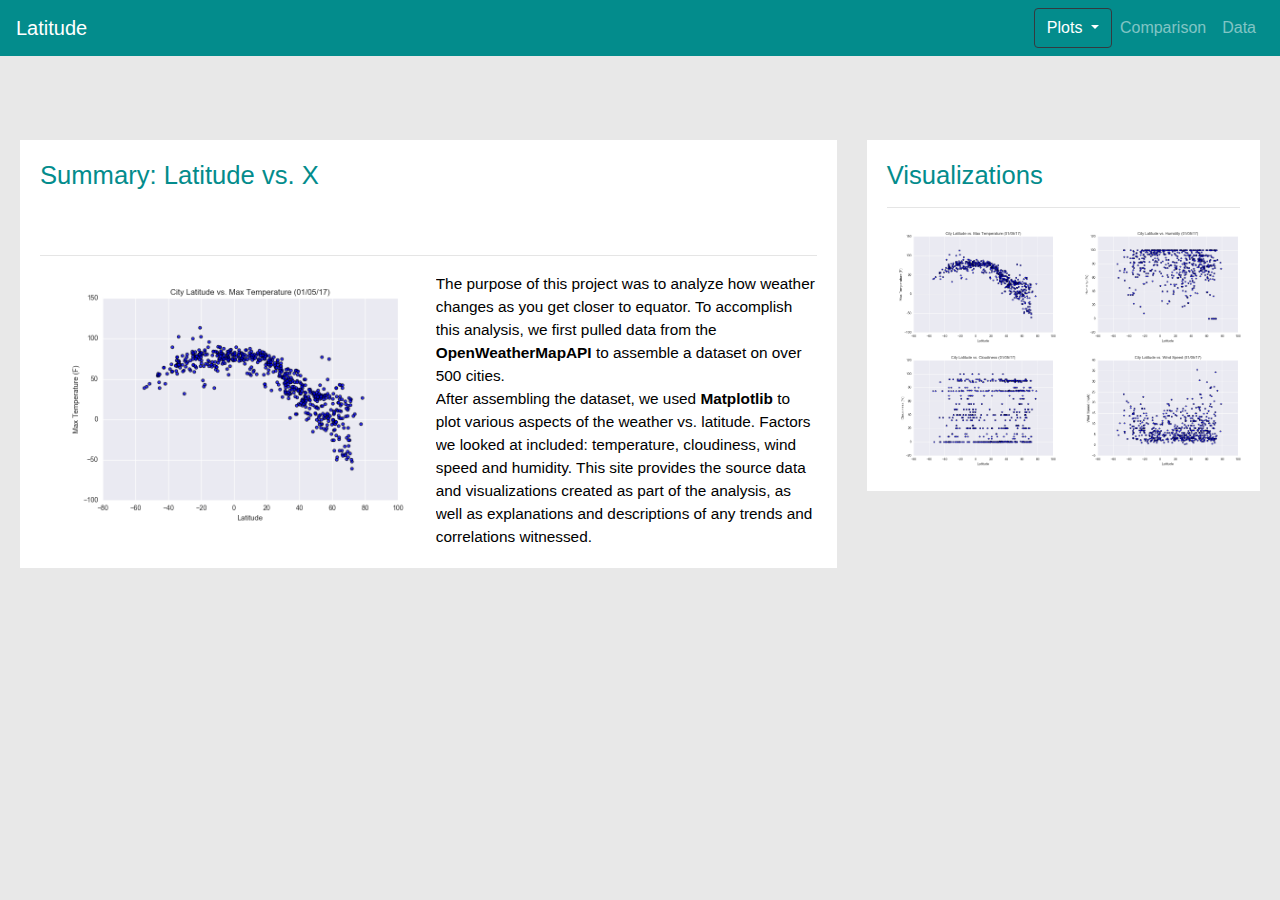
<file: index.html>
<!DOCTYPE html>
<html lang="en-us">
	<head>
		<meta charset="UTF-8">
		<meta name="viewport" content="width=device-width, initial-scale=1, shrink-to-fit=no">
        <title>Weather Data</title>
		<!-- Bootstrap stylesheets -->
		<link rel="stylesheet" href="https://stackpath.bootstrapcdn.com/bootstrap/4.3.1/css/bootstrap.min.css" integrity="sha384-ggOyR0iXCbMQv3Xipma34MD+dH/1fQ784/j6cY/iJTQUOhcWr7x9JvoRxT2MZw1T" crossorigin="anonymous">
        <link rel="stylesheet" href="WebViz/style.css">
        <script src="https://code.jquery.com/jquery-3.3.1.slim.min.js" integrity="sha384-q8i/X+965DzO0rT7abK41JStQIAqVgRVzpbzo5smXKp4YfRvH+8abtTE1Pi6jizo" crossorigin="anonymous"></script>
		<script src="https://cdnjs.cloudflare.com/ajax/libs/popper.js/1.14.7/umd/popper.min.js" integrity="sha384-UO2eT0CpHqdSJQ6hJty5KVphtPhzWj9WO1clHTMGa3JDZwrnQq4sF86dIHNDz0W1" crossorigin="anonymous"></script>
		<script src="https://stackpath.bootstrapcdn.com/bootstrap/4.3.1/js/bootstrap.min.js" integrity="sha384-JjSmVgyd0p3pXB1rRibZUAYoIIy6OrQ6VrjIEaFf/nJGzIxFDsf4x0xIM+B07jRM" crossorigin="anonymous"></script>
		<style>
			p {
			  margin: 0;
			  font-size: 1.2vw;
			  -webkit-text-fill-color: black;
			}
		</style>
	</head>
	<body class="body"> 

        <!-- Page Header and NavBar -->
		<nav class="navbar fixed-top navbar-expand-lg navbar-dark" style="background-color: #038c8c;">
			<a class="navbar-brand" href="index.html">Latitude</a>
			<button class="navbar-toggler" type="button" data-toggle="collapse" data-target="#navbarColor01" aria-controls="navbarColor01" aria-expanded="false" aria-label="Toggle navigation">
				<span class="navbar-toggler-icon"></span>
			</button>	
			<div class="collapse navbar-collapse" id="navbarColor01">		
				<div class="navbar-nav ml-auto">
					<div class="btn-group" role="group">
						<button id="btnGroupDrop1" type="button" class="btn btn-dark dropdown-toggle" style="background-color: #038c8c;" data-toggle="dropdown" aria-haspopup="true" 
						aria-expanded="false">Plots </button>
						<div class="dropdown-menu" aria-labelledby="btnGroupDrop1">
								<a class="dropdown-item" href="WebViz/Max_Temp.html">Max Temperature</a>
								<a class="dropdown-item" href="WebViz/Humidity.html">Humidity</a>
								<a class="dropdown-item" href="WebViz/Cloudiness.html">Cloudiness</a>
								<a class="dropdown-item" href="WebViz/Wind_Speed.html">Wind Speed</a>
						</div>
					</div>		
					<div class="nav-item">
						<a class="nav-link" href="WebViz/Comparison.html">Comparison</a>
					</div>
					<div class="nav-item">
						<a class="nav-link" href="WebViz/Data.html">Data</a>
					</div>
				</div>
			</div>
		</nav>
		<br>
		<br>
		<br>
		<br>
        <br>
        
		<!-- Page Body -->
		<div class="w1-container1">
			<div class="row">
				<div class="col-sm-8">
					<div class="box_white1">
                            <h2 style="font-size:2vw;">Summary: Latitude vs. X</h2>
                    </div>
                    <div class="box_white2">
							<hr>
								 <div class="col-7">
									<img src="WebViz/Resources/assets/images/Fig1.png" class="img-fluid" align='left' alt="Fiq1">
                                </div>
							<p>The purpose of this project was to analyze how weather changes as you get closer to equator. To accomplish this analysis, we first pulled data from the <strong>OpenWeatherMapAPI</strong> to assemble a dataset on over 500 cities.</p>
							<p>After assembling the dataset, we used <strong>Matplotlib</strong> to plot various aspects of the weather vs. latitude. Factors we looked at included: temperature, cloudiness, wind speed and humidity. This site provides the source data and visualizations created as part of the analysis, as well as explanations and descriptions of any trends and correlations witnessed.</p>
                    </div>                
					<br>
					<br>
				</div>
				<div class="col-sm-4">
					<div class="box_white2">
						<h2 style="font-size:2vw;">Visualizations</h2>
						<hr>
						<div class="row">
							<div class="column">
								<a href="WebViz/Max_Temp.html"><img src="WebViz/Resources/assets/images/Fig1.png" class='responsive_a' alt="Fiq1"></a>
								<a href="WebViz/Humidity.html"><img src="WebViz/Resources/assets/images/Fig2.png" class='responsive_b' alt="Fiq2"></a>
							</div>
						</div>	
						<div class="row">
							<div class="column">
								<a href="WebViz/Cloudiness.html"><img src="WebViz/Resources/assets/images/Fig3.png" class='responsive_c' alt="Fiq3"></a>
								<a href="WebViz/Wind_Speed.html"><img src="WebViz/Resources/assets/images/Fig4.png" class='responsive_d' alt="Fiq4"></a>
							</div>
						</div>	
					</div>
				</div>
			</div>
		</div>
	</body>
</html>
</file>
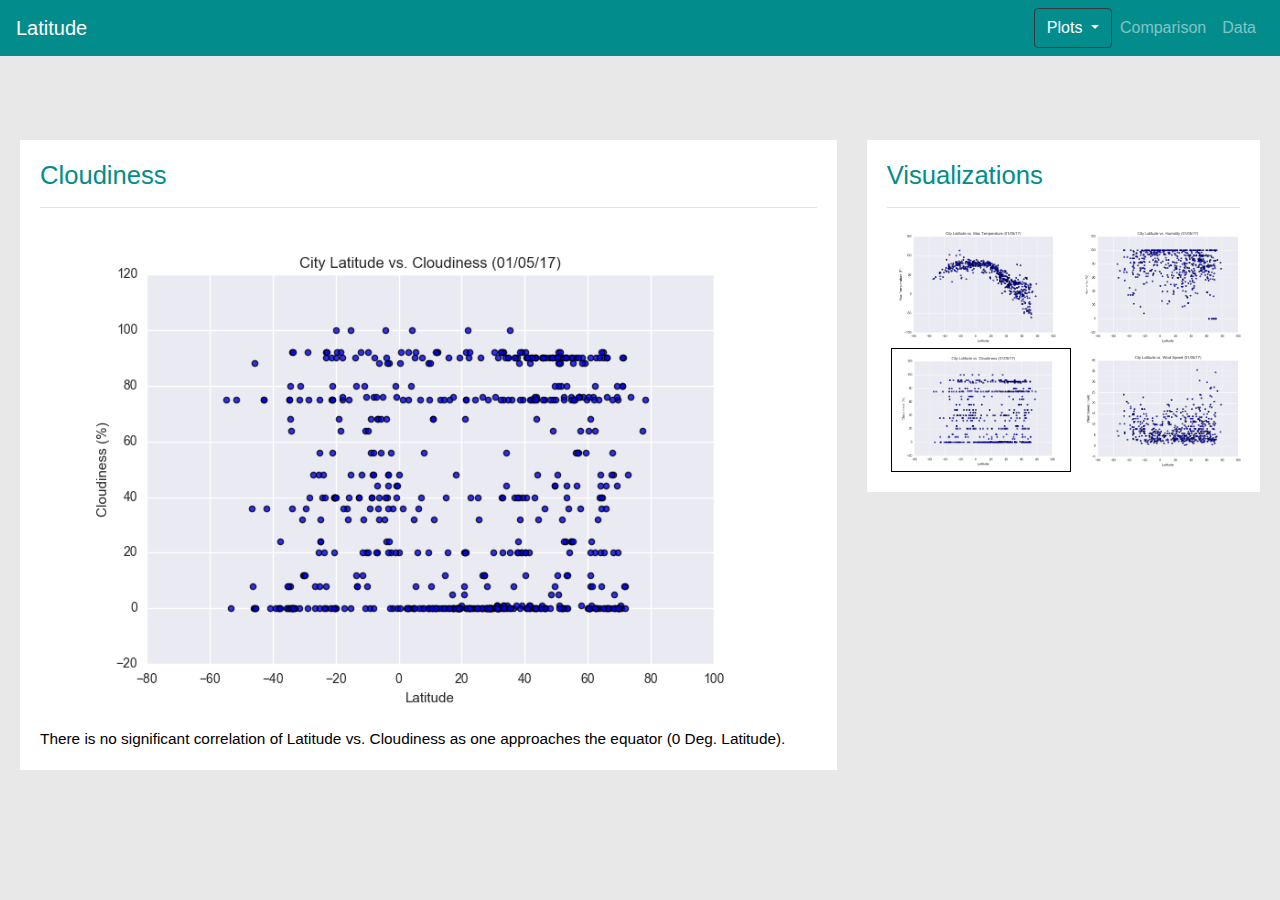
<file: WebViz/Cloudiness.html>
<!DOCTYPE html>
<html lang="en-us">
	<head>
		<meta charset="UTF-8">
		<meta name="viewport" content="width=device-width, initial-scale=1, shrink-to-fit=no">
        <title>Cloudiness</title>
		<!-- Bootstrap stylesheets -->
		<link rel="stylesheet" href="https://stackpath.bootstrapcdn.com/bootstrap/4.3.1/css/bootstrap.min.css" integrity="sha384-ggOyR0iXCbMQv3Xipma34MD+dH/1fQ784/j6cY/iJTQUOhcWr7x9JvoRxT2MZw1T" crossorigin="anonymous">
		<link rel="stylesheet" href="style.css">
		<style>
			p {
			  margin: 0;
			  font-size: 1.2vw;
			  -webkit-text-fill-color: black;
			}
		</style>
	</head>
	<body class="body"> 

        <!-- Page Header and NavBar -->
		<nav class="navbar fixed-top navbar-expand-lg navbar-dark" style="background-color: #038c8c;">
			<a class="navbar-brand" href="../index.html">Latitude</a>
			<button class="navbar-toggler" type="button" data-toggle="collapse" data-target="#navbarColor01" aria-controls="navbarColor01" aria-expanded="false" aria-label="Toggle navigation">
				<span class="navbar-toggler-icon"></span>
			</button>	
			<div class="collapse navbar-collapse" id="navbarColor01">		
				<div class="navbar-nav ml-auto">
					<div class="btn-group" role="group">
						<button id="btnGroupDrop1" type="button" class="btn btn-dark dropdown-toggle" style="background-color: #038c8c;" data-toggle="dropdown" aria-haspopup="true" aria-expanded="false">Plots </button>
						<div class="dropdown-menu" aria-labelledby="btnGroupDrop1">
								<a class="dropdown-item" href="Max_Temp.html">Max Temperature</a>
								<a class="dropdown-item" href="Humidity.html">Humidity</a>
								<a class="dropdown-item" href="Cloudiness.html">Cloudiness</a>
								<a class="dropdown-item" href="Wind_Speed.html">Wind Speed</a>
						</div>
					</div>		
					<div class="nav-item">
						<a class="nav-link" href="Comparison.html">Comparison</a>
					</div>
					<div class="nav-item">
						<a class="nav-link" href="Data.html">Data</a>
					</div>
				</div>
			</div>
		</nav>
		<br>
		<br>
		<br>
		<br>
		<br>
		
		<!-- Page Body -->
		<div class="w1-container1">
			<div class="row">
				<div class="col-sm-8">
					<div class="box_white_big">
							<h2 style="font-size:2vw;">Cloudiness</h2>
							<hr>
								 <div class="col-8">
									<img src="Resources/assets/images/Fig3.png" class="img-responsive" align="center" alt="Fiq2">
								</div>
							<p>There is no significant correlation of Latitude vs. Cloudiness as one approaches the equator (0 Deg. Latitude).</p>
					</div>
					<br>
					<br>
				</div>
				<div class="col-sm-4">
					<div class="box_white2">
						<h2 style="font-size:2vw;">Visualizations</h2>
						<hr>
						<div class="row">
							<div class="column">
								<a href="Max_Temp.html"><img src="Resources/assets/images/Fig1.png" class='responsive_a' alt="Fiq1"></a>
								<a href="Humidity.html"><img src="Resources/assets/images/Fig2.png" class='responsive_b' alt="Fiq2"></a>
							</div>
						</div>	
						<div class="row">
							<div class="column">
								<a href="Cloudiness.html"><img src="Resources/assets/images/Fig3.png" class='responsive_c' id="border" alt="Fiq3"></a>
								<a href="Wind_Speed.html"><img src="Resources/assets/images/Fig4.png" class='responsive_d'  alt="Fiq4"></a>
							</div>
						</div>	
					</div>
				</div>
			</div>
		</div>
	</body>
</html>
</file>
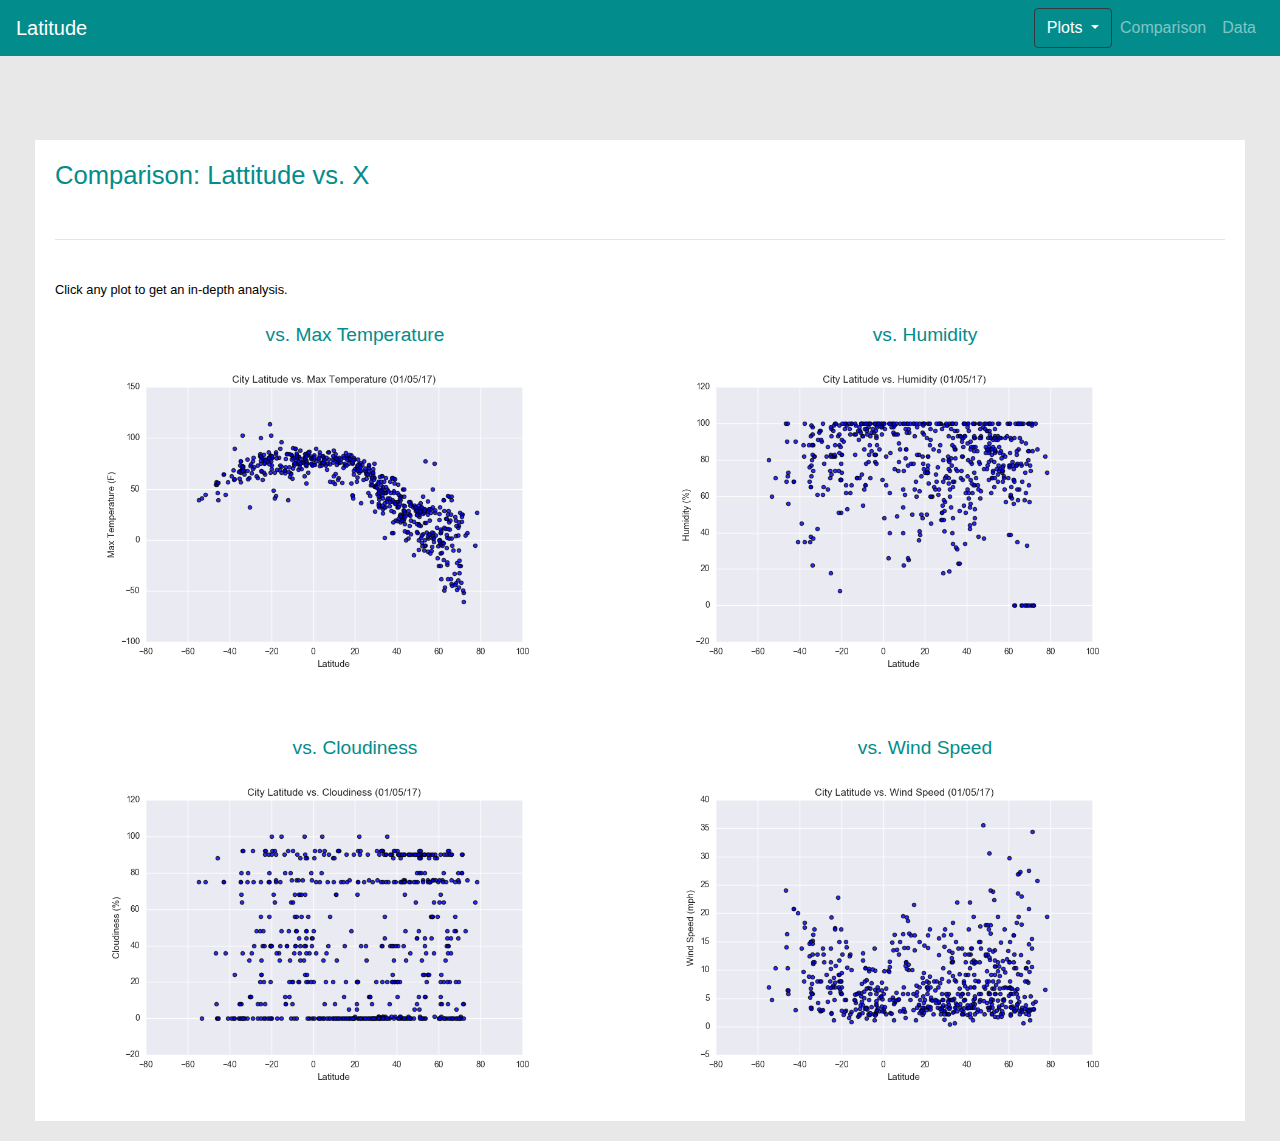
<file: WebViz/Comparison.html>
<!DOCTYPE html>
<html lang="en-us">
	<head>
		<meta charset="UTF-8">
		<meta name="viewport" content="width=device-width, initial-scale=1, shrink-to-fit=no">
        <title>Comparison</title>
		<!-- Bootstrap stylesheets -->
		<link rel="stylesheet" href="https://stackpath.bootstrapcdn.com/bootstrap/4.3.1/css/bootstrap.min.css" integrity="sha384-ggOyR0iXCbMQv3Xipma34MD+dH/1fQ784/j6cY/iJTQUOhcWr7x9JvoRxT2MZw1T" crossorigin="anonymous">
        <link rel="stylesheet" href="style.css">
        <script src="https://code.jquery.com/jquery-3.3.1.slim.min.js" integrity="sha384-q8i/X+965DzO0rT7abK41JStQIAqVgRVzpbzo5smXKp4YfRvH+8abtTE1Pi6jizo" crossorigin="anonymous"></script>
		<script src="https://cdnjs.cloudflare.com/ajax/libs/popper.js/1.14.7/umd/popper.min.js" integrity="sha384-UO2eT0CpHqdSJQ6hJty5KVphtPhzWj9WO1clHTMGa3JDZwrnQq4sF86dIHNDz0W1" crossorigin="anonymous"></script>
		<script src="https://stackpath.bootstrapcdn.com/bootstrap/4.3.1/js/bootstrap.min.js" integrity="sha384-JjSmVgyd0p3pXB1rRibZUAYoIIy6OrQ6VrjIEaFf/nJGzIxFDsf4x0xIM+B07jRM" crossorigin="anonymous"></script>
		<style>
			p {
			  margin: 0;
			  font-size: 1vw;
			  -webkit-text-fill-color: black;
			}
		</style>
	</head>
	<body class="body"> 

        <!-- Page Header and NavBar -->
		<nav class="navbar fixed-top navbar-expand-lg navbar-dark" style="background-color: #038c8c;">
			<a class="navbar-brand" href="../index.html">Latitude</a>
			<button class="navbar-toggler" type="button" data-toggle="collapse" data-target="#navbarColor01" aria-controls="navbarColor01" aria-expanded="false" aria-label="Toggle navigation">
				<span class="navbar-toggler-icon"></span>
			</button>	
			<div class="collapse navbar-collapse" id="navbarColor01">		
				<div class="navbar-nav ml-auto">
					<div class="btn-group" role="group">
						<button id="btnGroupDrop1" type="button" class="btn btn-dark dropdown-toggle" style="background-color: #038c8c;" data-toggle="dropdown" aria-haspopup="true" aria-expanded="false">Plots </button>
						<div class="dropdown-menu" aria-labelledby="btnGroupDrop1">
								<a class="dropdown-item" href="Max_Temp.html">Max Temperature</a>
								<a class="dropdown-item" href="Humidity.html">Humidity</a>
								<a class="dropdown-item" href="Cloudiness.html">Cloudiness</a>
								<a class="dropdown-item" href="Wind_Speed.html">Wind Speed</a>
						</div>
					</div>		
					<div class="nav-item">
						<a class="nav-link" href="Comparison.html">Comparison</a>
					</div>
					<div class="nav-item">
						<a class="nav-link" href="Data.html">Data</a>
					</div>
				</div>
			</div>
		</nav>
		<br>
		<br>
		<br>
		<br>
		<br>
		
		<!-- Page Body -->
		<div class="w1-container1">
			<div class="col">	
				<div class="w1-container2">
					<h2 style="font-size:2vw;">Comparison: Lattitude vs. X</h2>
					<br>
					<hr>
					<br>
					<p>Click any plot to get an in-depth analysis.</p>
					<br>
					<div class="col">
						<div class="container">
							<div class="row">
								<div class="col-md-6">
									<h3 style="font-size:1.5vw; text-align:center;">vs. Max Temperature</h3>
									<a href="Max_Temp.html"><img src="Resources/assets/images/Fig1.png" class="img-fluid" align='center' alt="Fiq1"></a>
								</div>
								<div class="col-md-6">
									<h3 style="font-size:1.5vw; text-align:center;">vs. Humidity</h3>
									<a href="Humidity.html"><img src="Resources/assets/images/Fig2.png" class="img-fluid" align='center' alt="Fiq2"></a>
								</div>
								<div class="w-100"></div>
								<br>
								<br>
								<div class="col-md-6">
									<h3 style="font-size:1.5vw; text-align:center;">vs. Cloudiness</h3>
									<a href="Cloudiness.html"><img src="Resources/assets/images/Fig3.png" class="img-fluid" align='center' alt="Fiq3"></a>
								</div>
								<div class="col-md-6">
									<h3 style="font-size:1.5vw; text-align:center;">vs. Wind Speed</h3>
									<a href="Wind-Speed.html"><img src="Resources/assets/images/Fig4.png" class="img-fluid" align='center' alt="Fiq4"></a>
								</div>
							</div>
						</div>
					</div>
				</div>
			</div>
		</div>	
	</body>
</html>
</file>
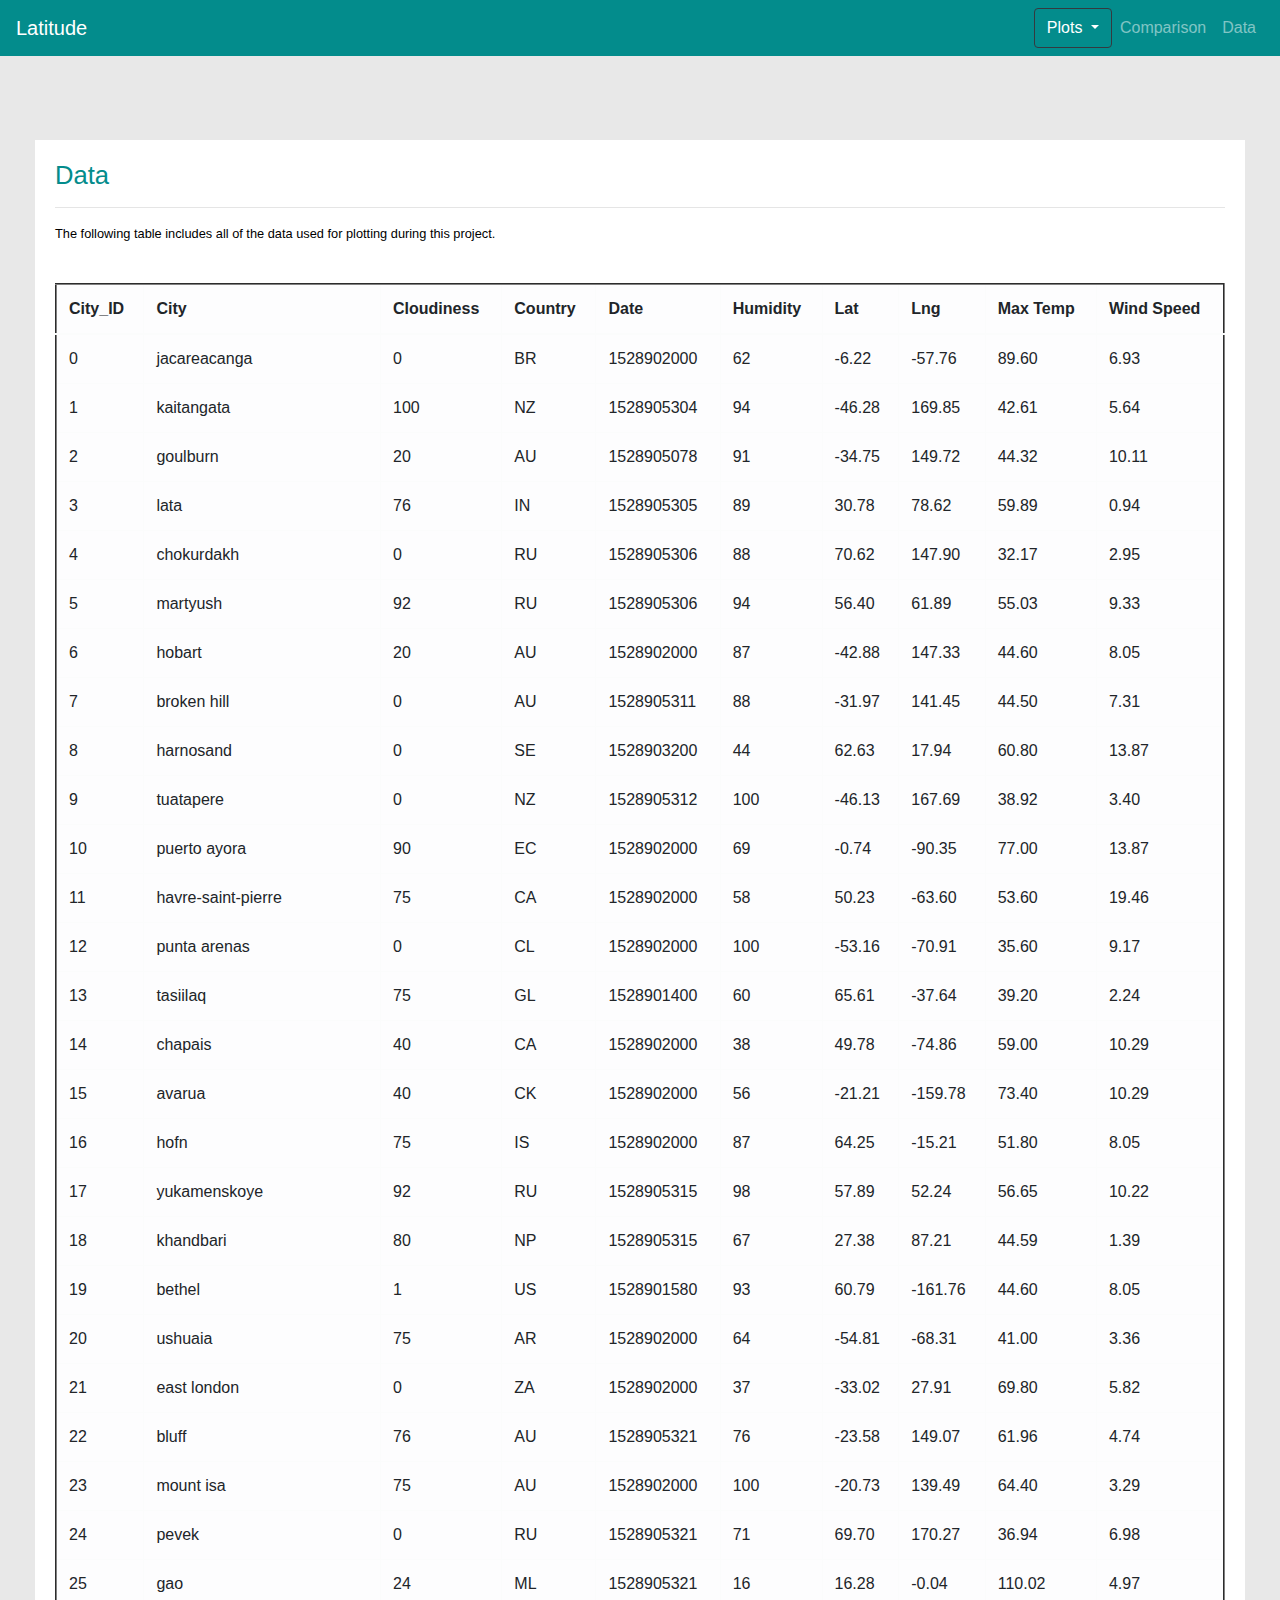
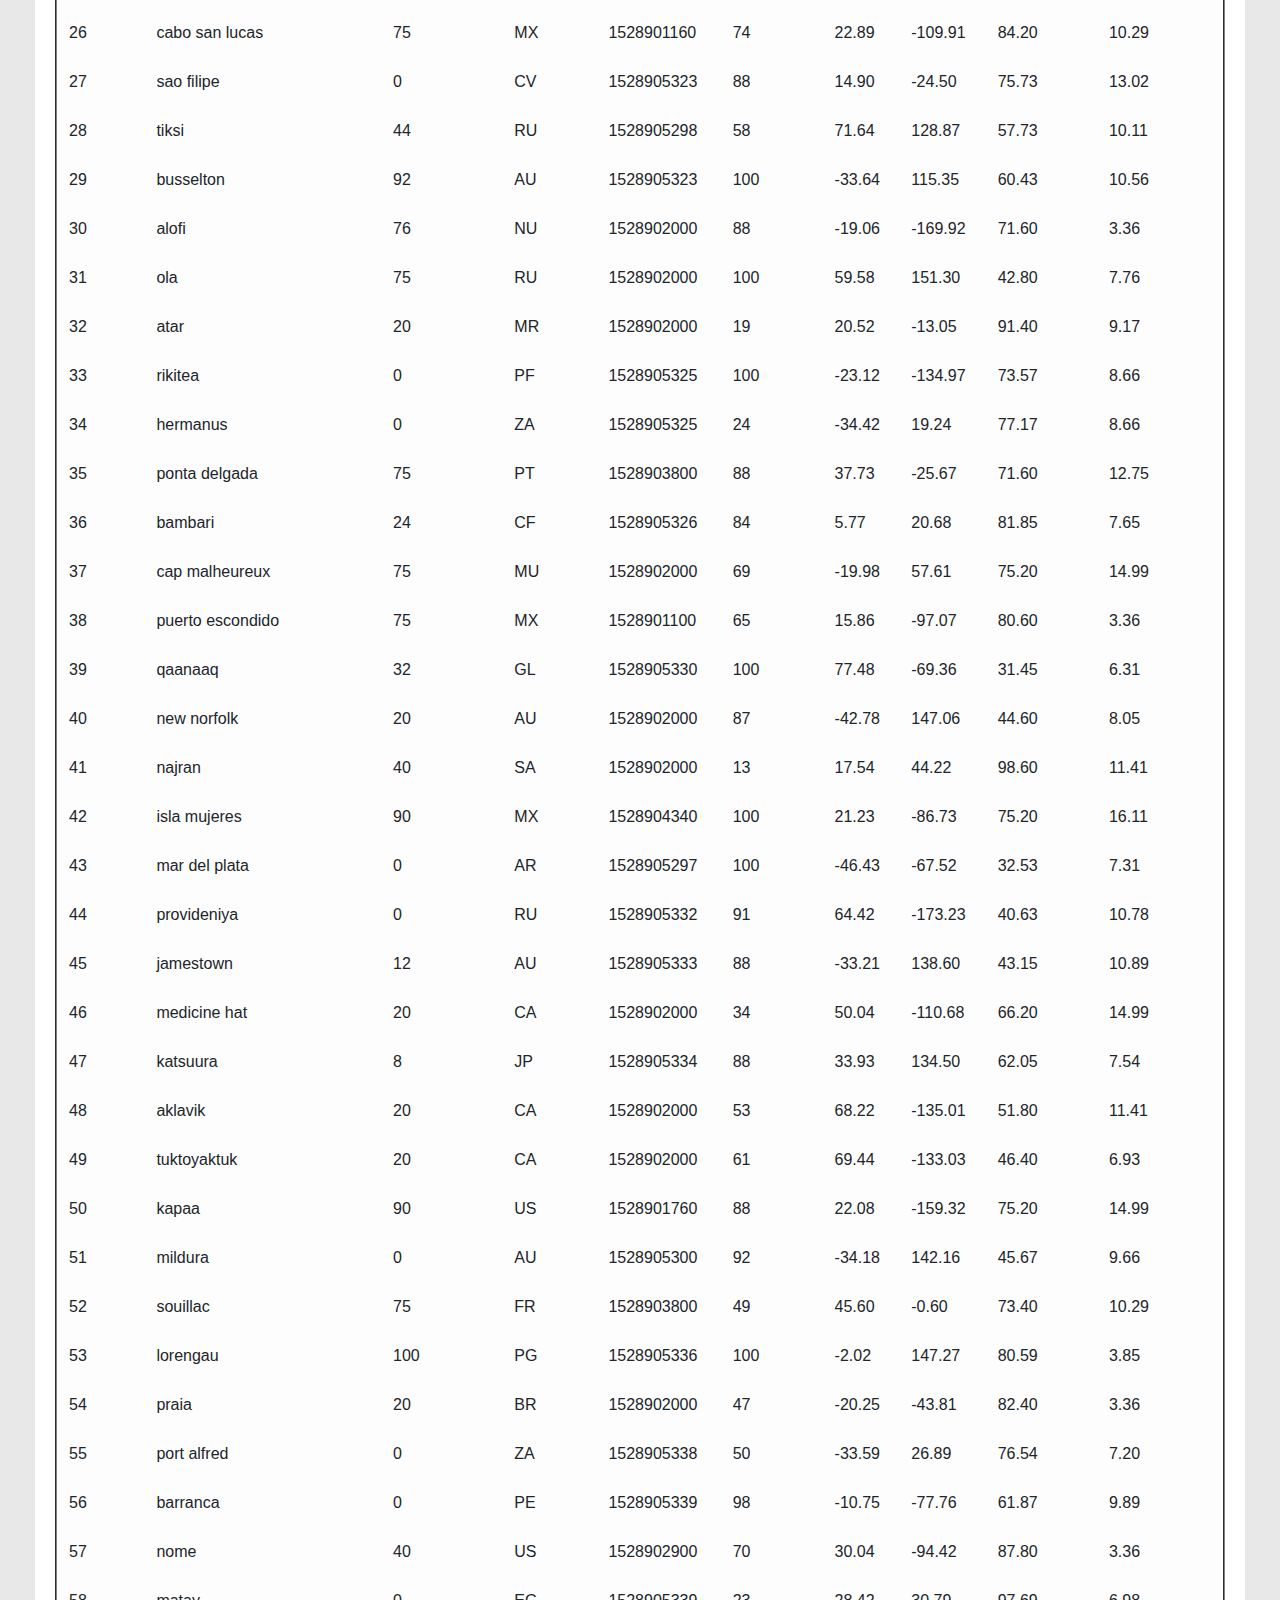
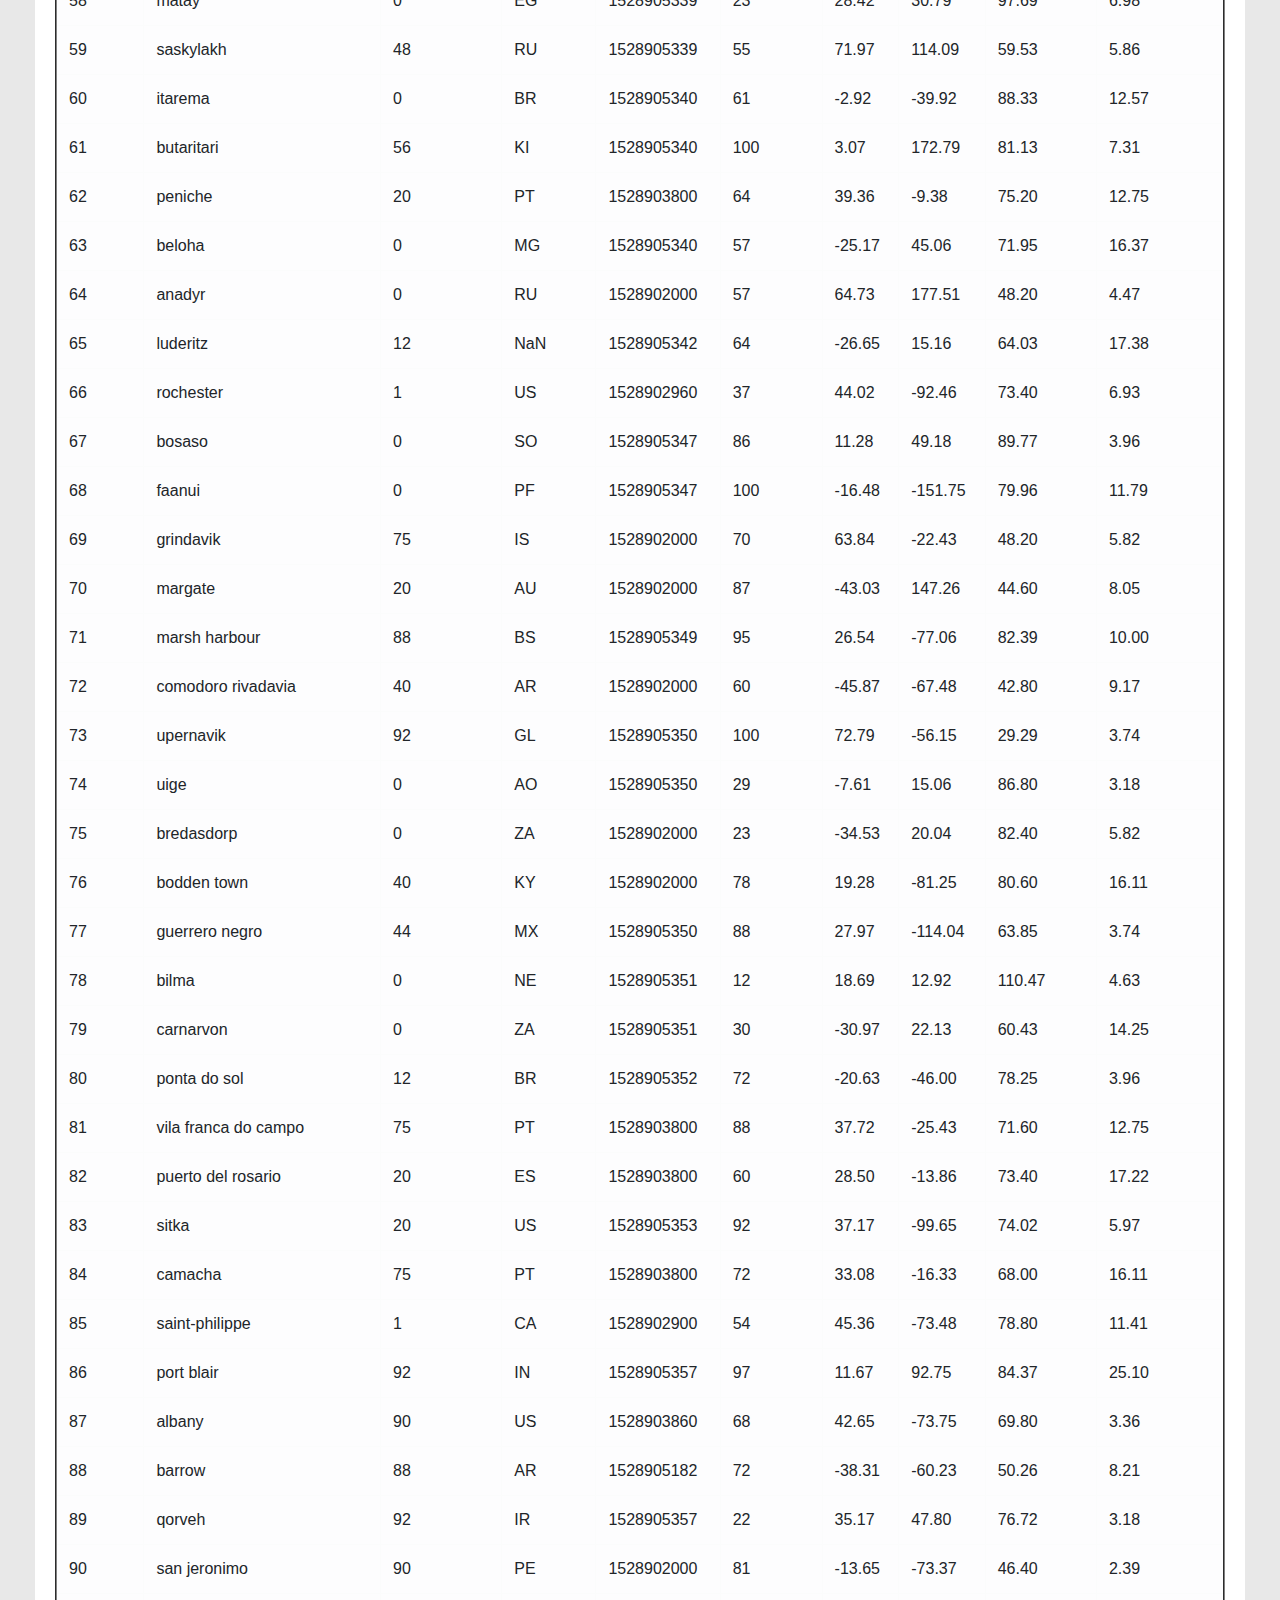
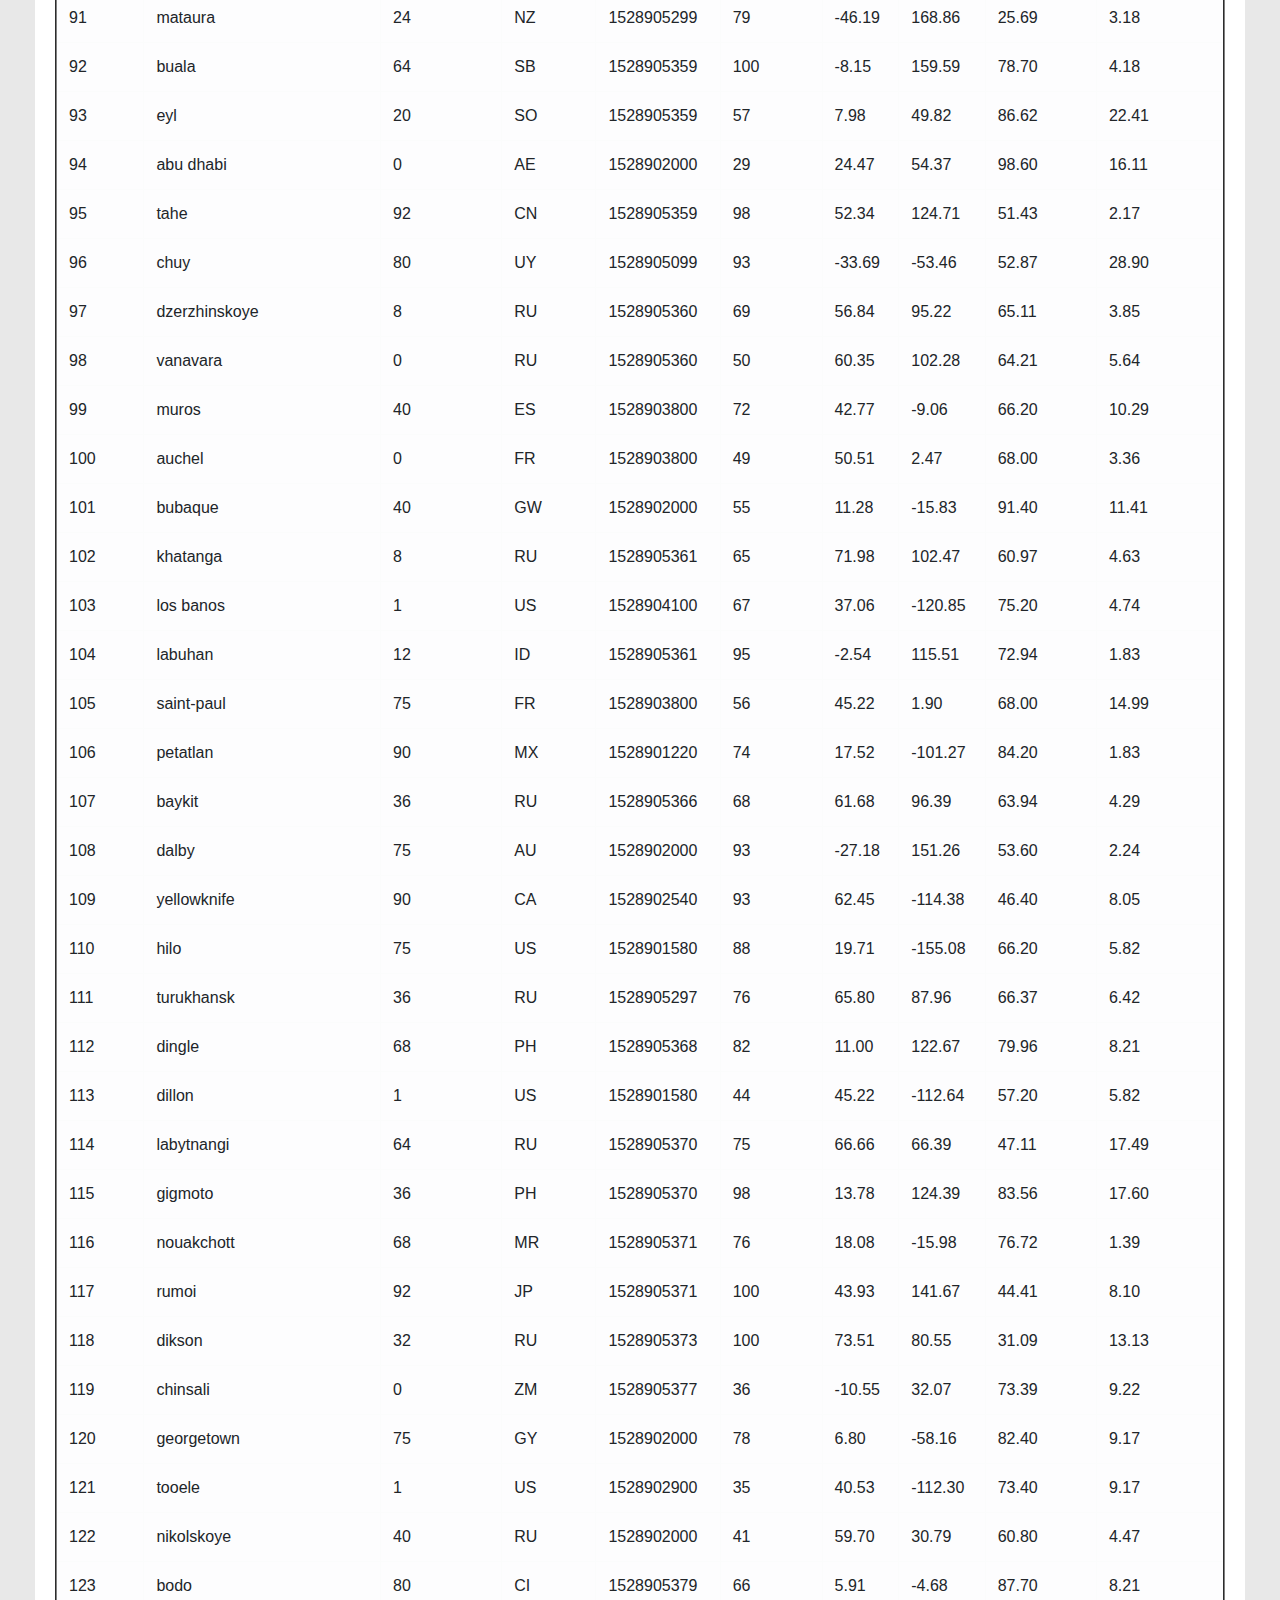
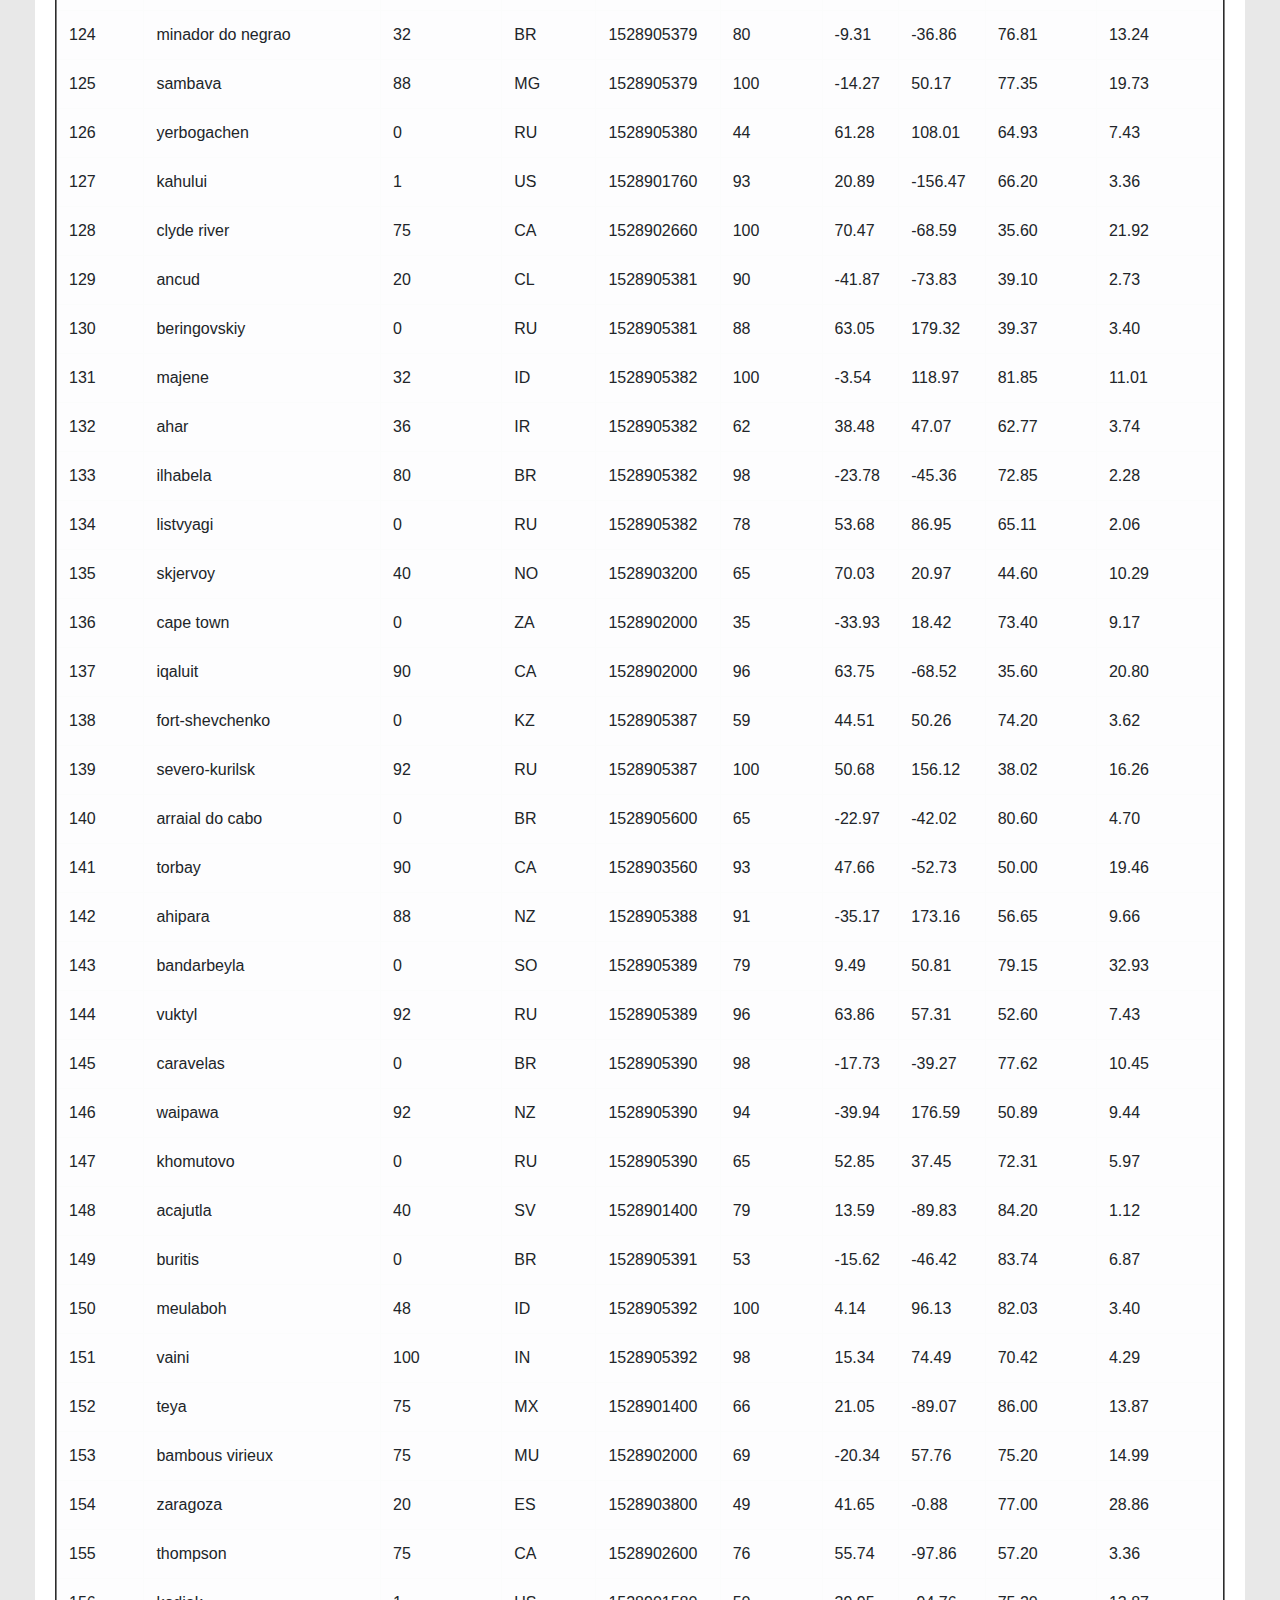
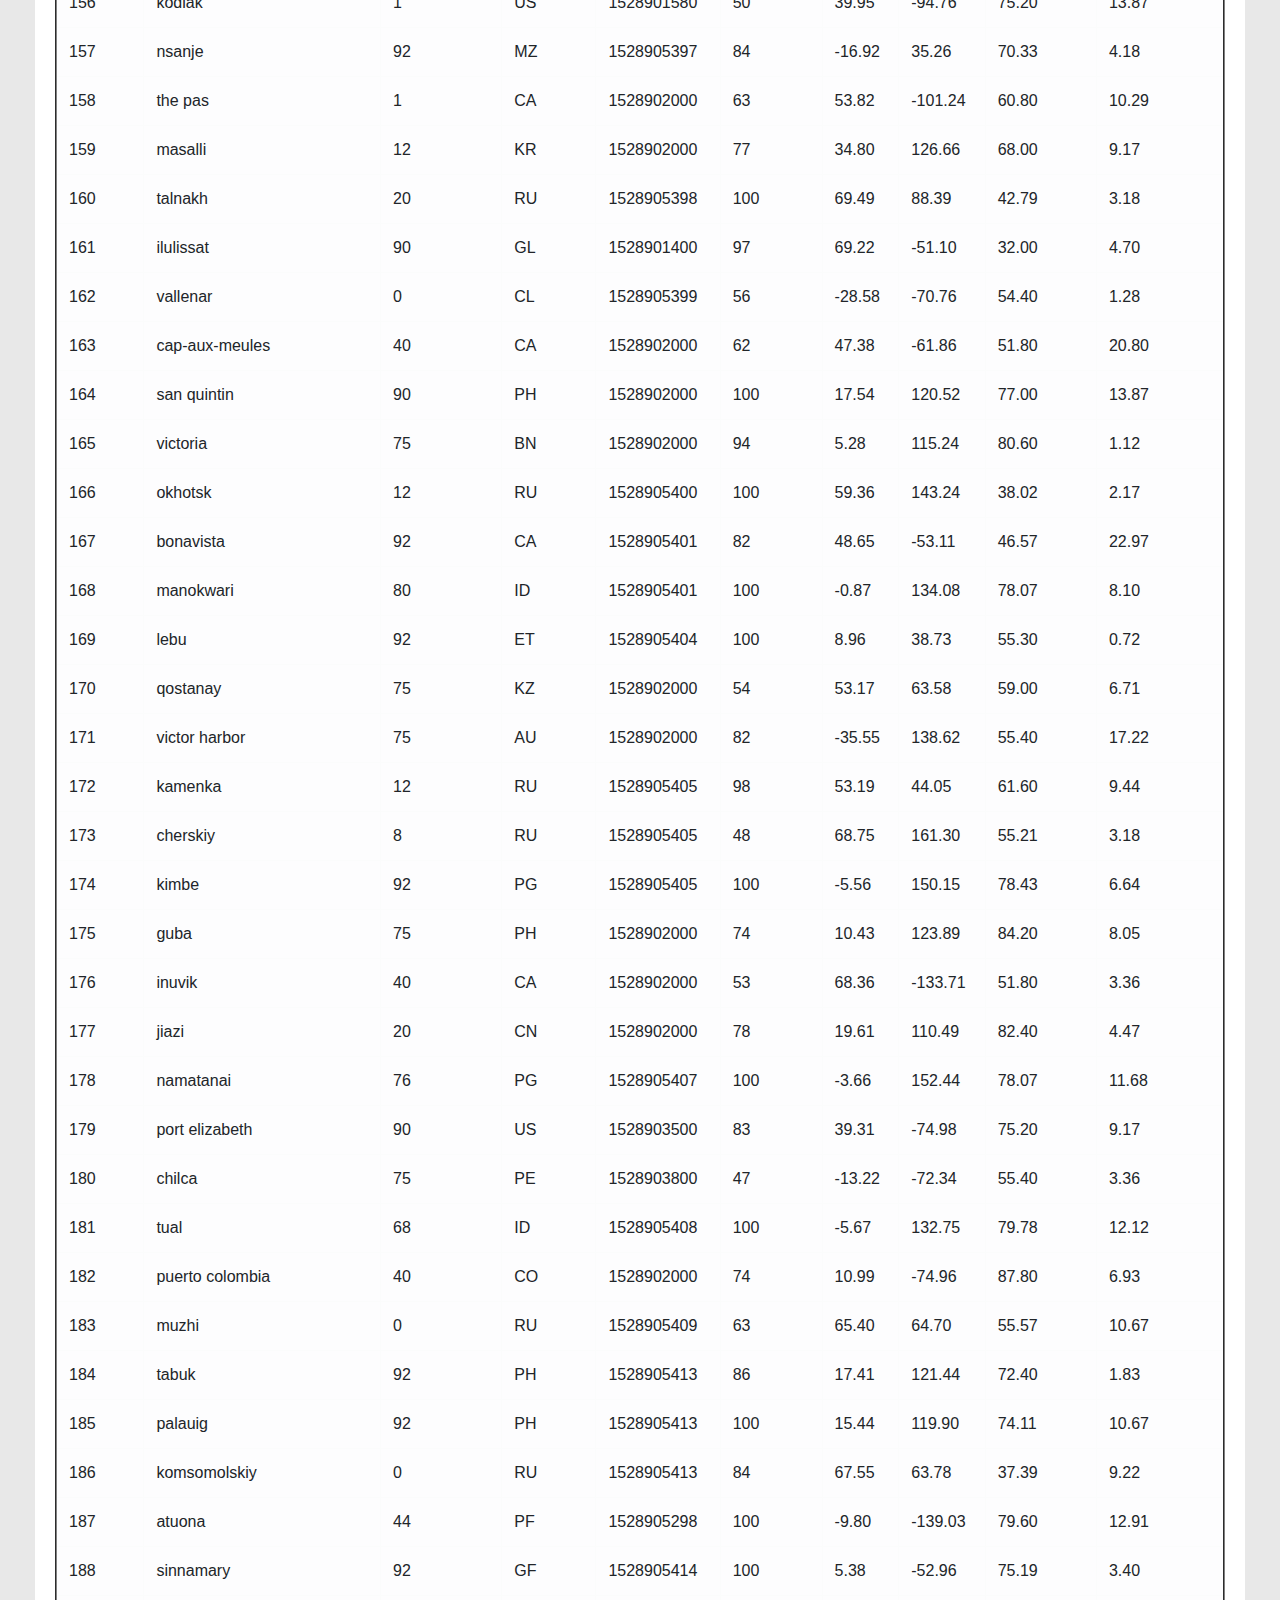
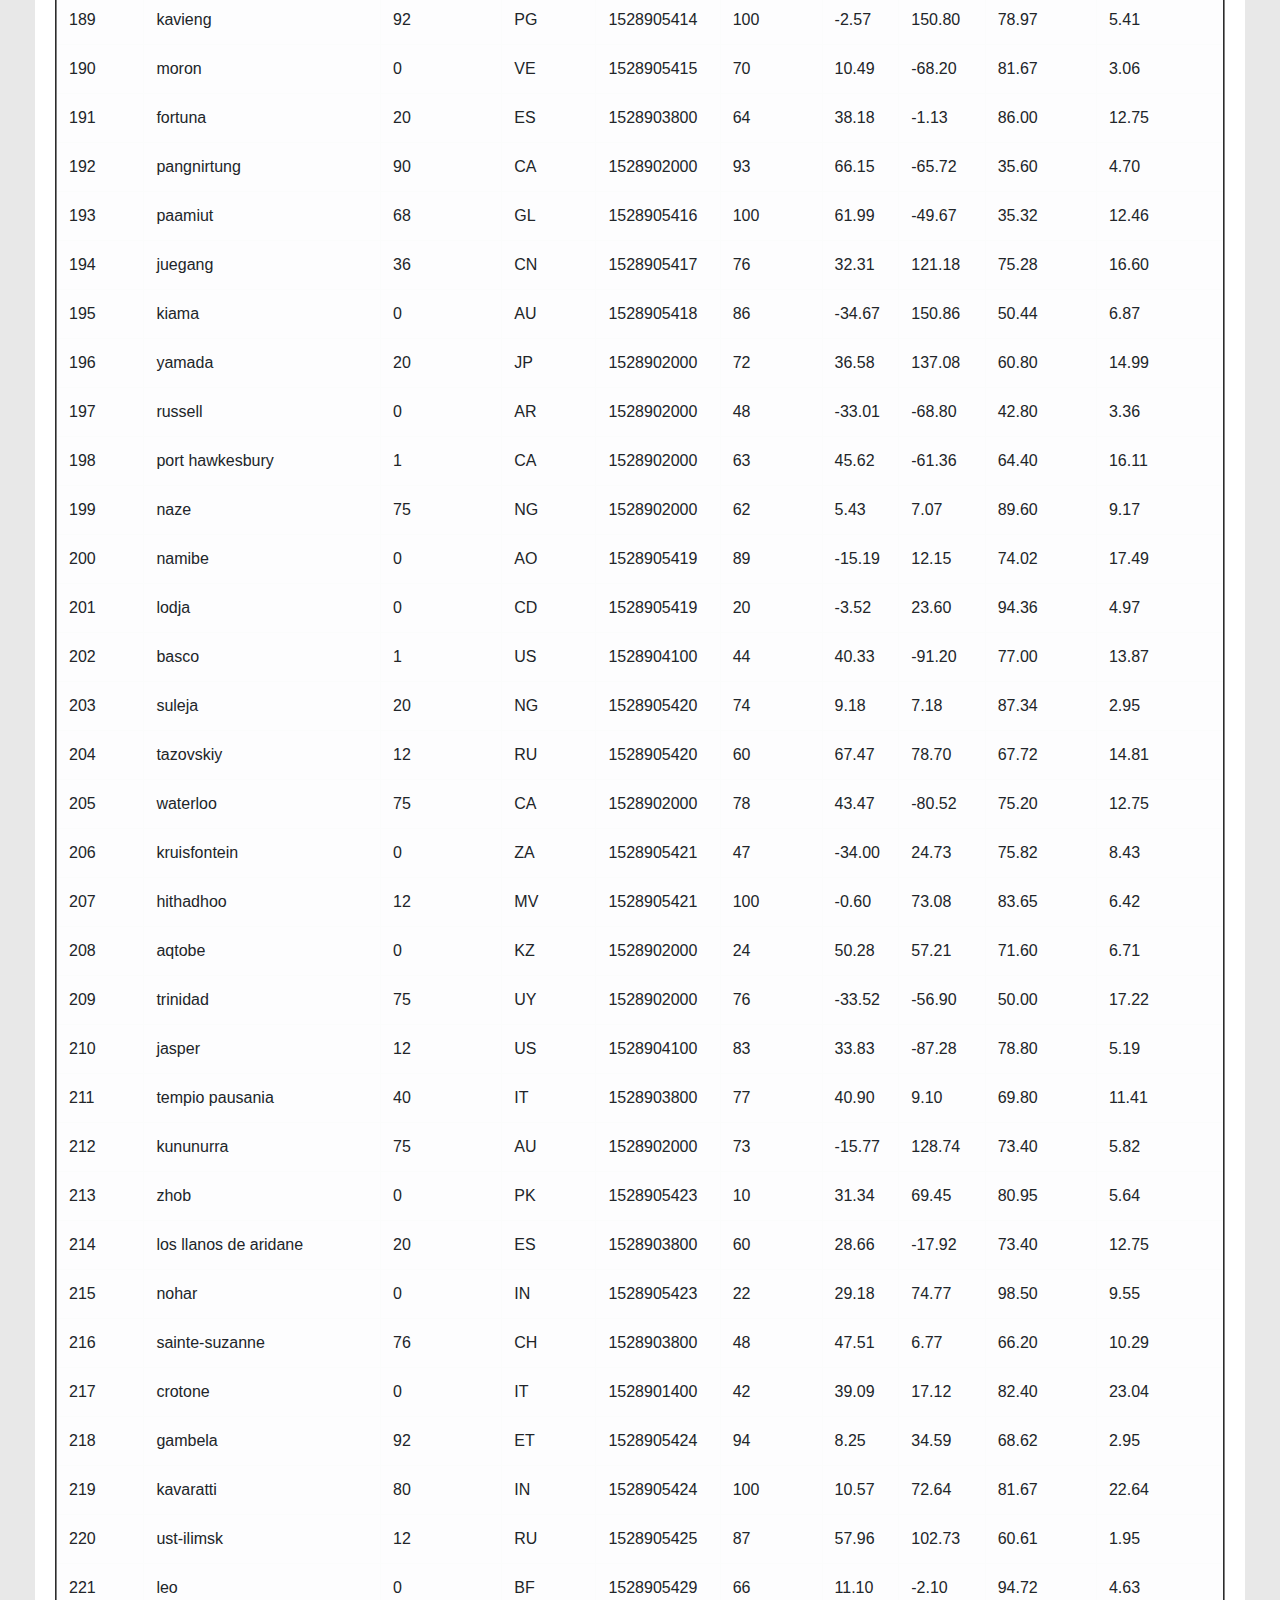
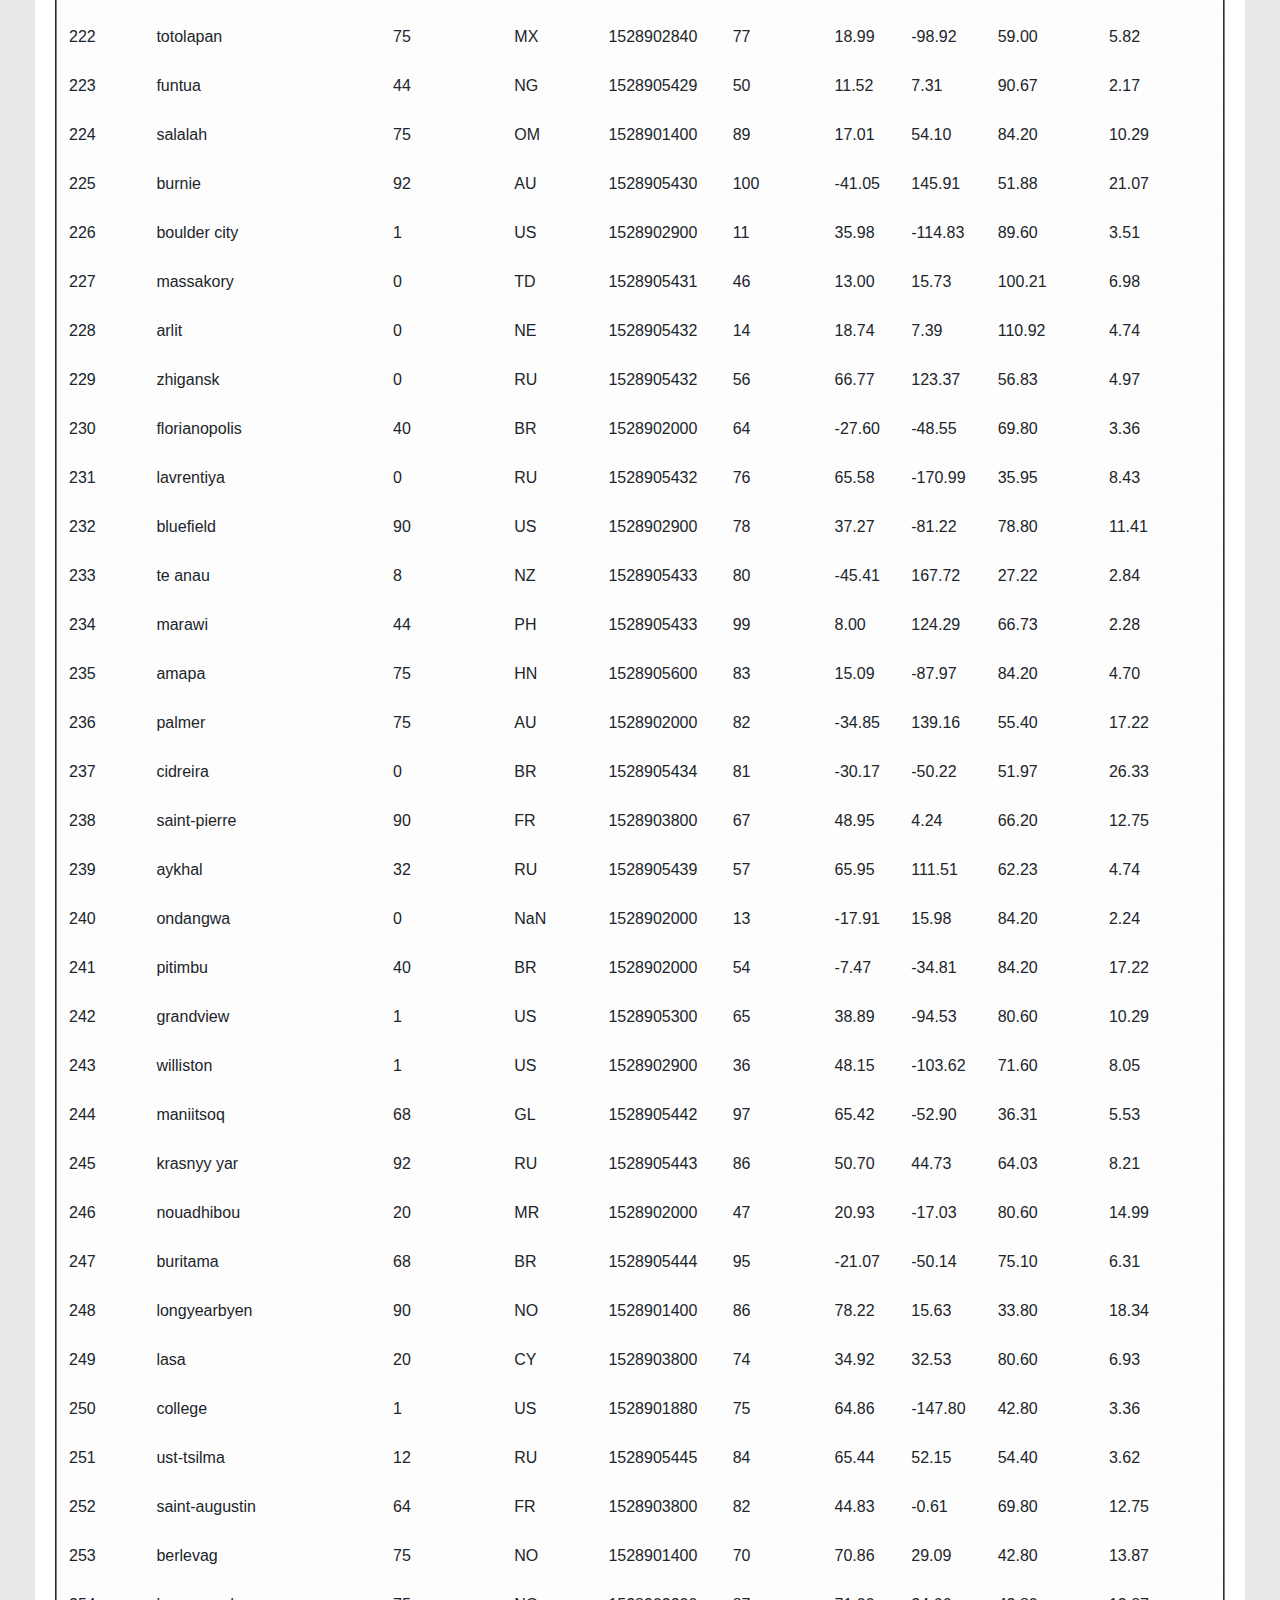
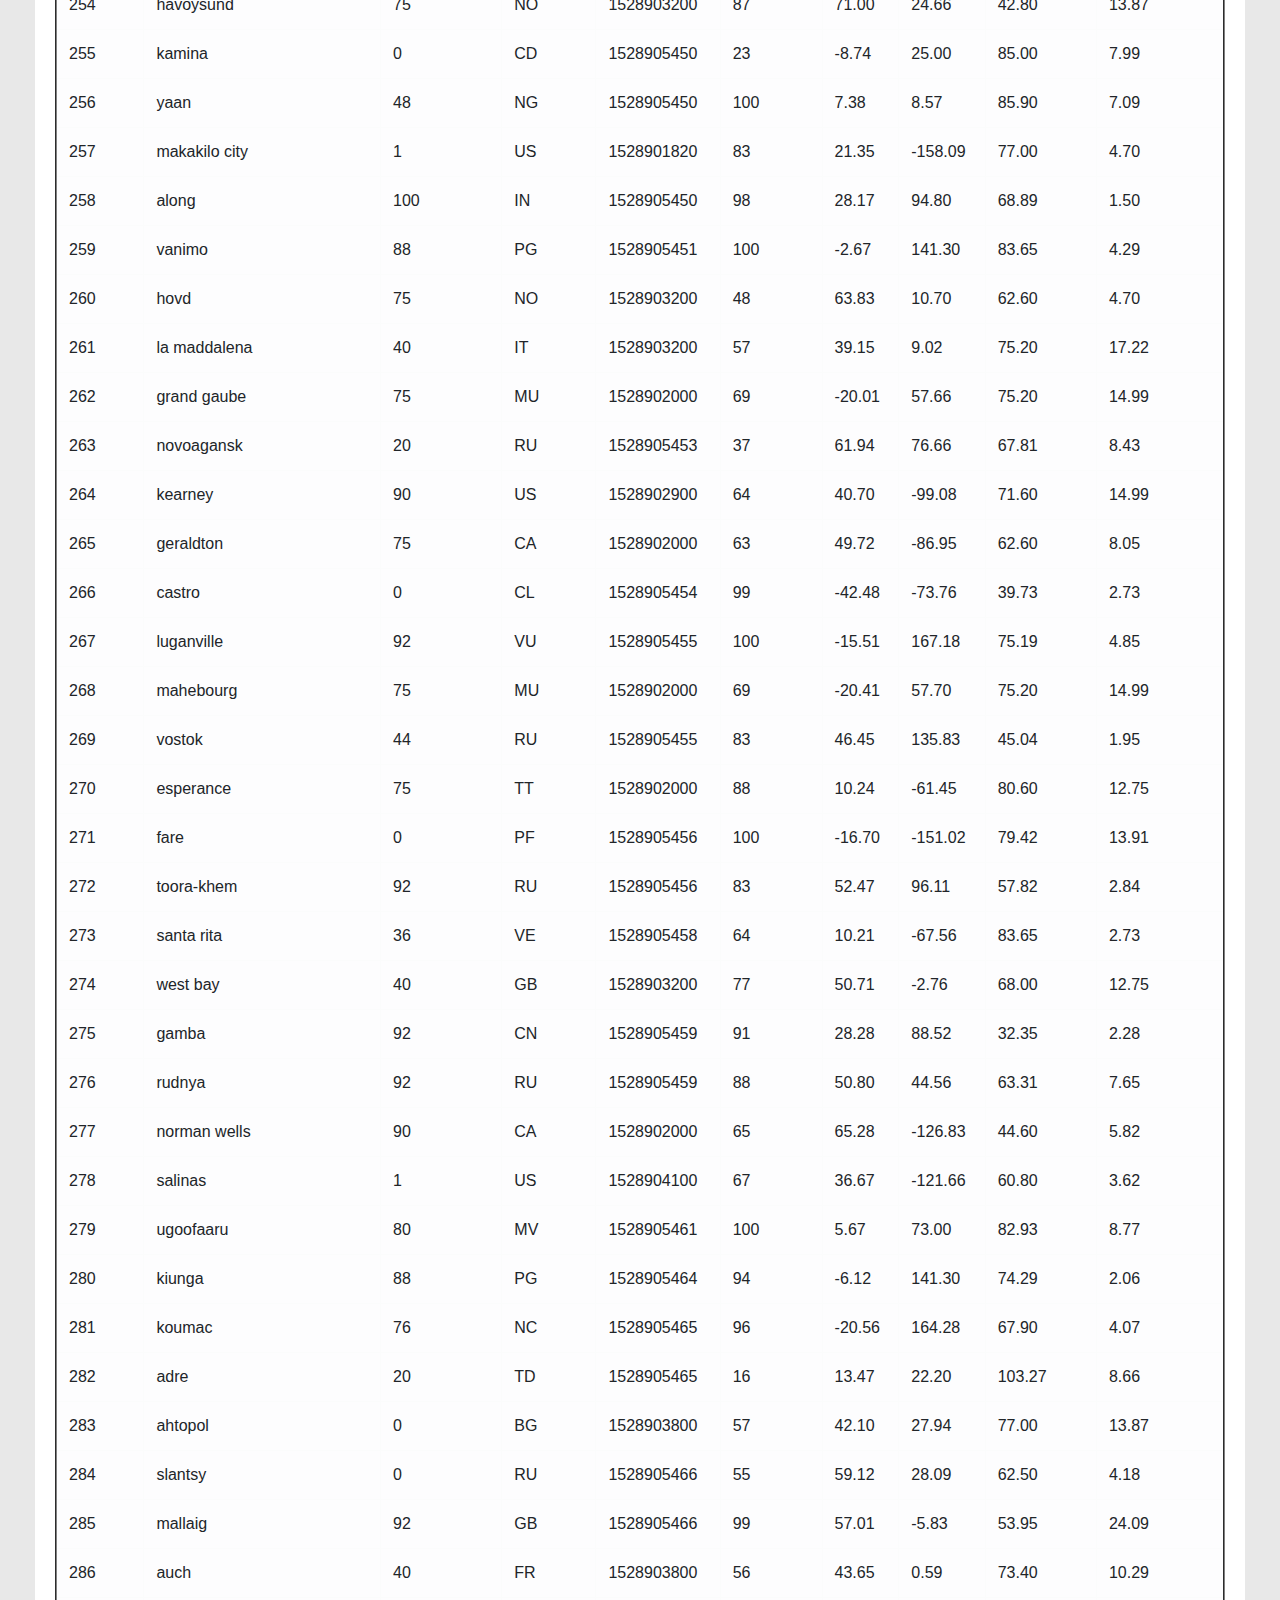
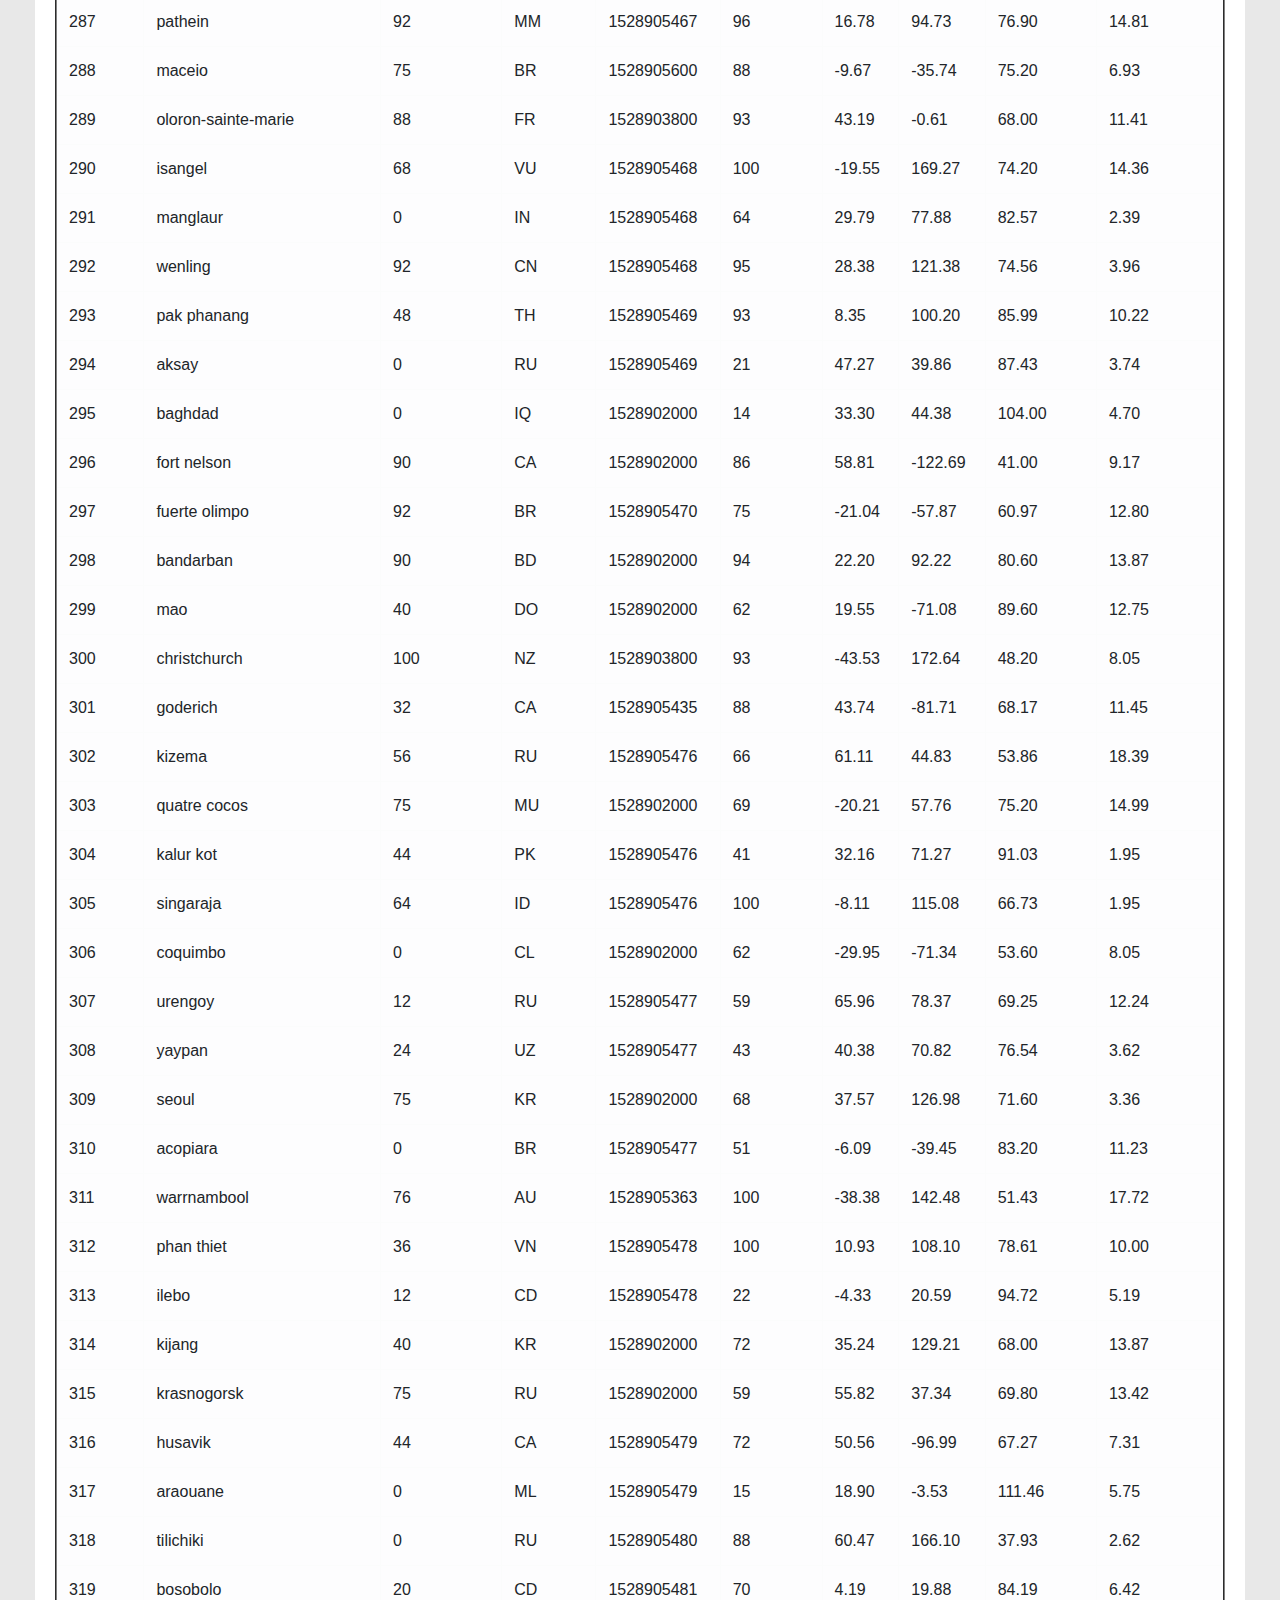
<file: WebViz/Data.html>
<!DOCTYPE html>
<html lang="en-us">
	<head>
		<meta charset="UTF-8">
		<meta name="viewport" content="width=device-width, initial-scale=1, shrink-to-fit=no">
        <title>Data</title>
		<!-- Bootstrap stylesheets -->
		<link rel="stylesheet" href="https://stackpath.bootstrapcdn.com/bootstrap/4.3.1/css/bootstrap.min.css" integrity="sha384-ggOyR0iXCbMQv3Xipma34MD+dH/1fQ784/j6cY/iJTQUOhcWr7x9JvoRxT2MZw1T" crossorigin="anonymous">
        <link rel="stylesheet" href="style.css">
        <script src="https://code.jquery.com/jquery-3.3.1.slim.min.js" integrity="sha384-q8i/X+965DzO0rT7abK41JStQIAqVgRVzpbzo5smXKp4YfRvH+8abtTE1Pi6jizo" crossorigin="anonymous"></script>
		<script src="https://cdnjs.cloudflare.com/ajax/libs/popper.js/1.14.7/umd/popper.min.js" integrity="sha384-UO2eT0CpHqdSJQ6hJty5KVphtPhzWj9WO1clHTMGa3JDZwrnQq4sF86dIHNDz0W1" crossorigin="anonymous"></script>
		<script src="https://stackpath.bootstrapcdn.com/bootstrap/4.3.1/js/bootstrap.min.js" integrity="sha384-JjSmVgyd0p3pXB1rRibZUAYoIIy6OrQ6VrjIEaFf/nJGzIxFDsf4x0xIM+B07jRM" crossorigin="anonymous"></script>
		<style>
			p {
			  margin: 0;
			  font-size: 1vw;
			  -webkit-text-fill-color: black;
			}
		</style>
	</head>
	<body class="body"> 

        <!-- Page Header and NavBar -->
		<nav class="navbar fixed-top navbar-expand-lg navbar-dark" style="background-color: #038c8c;">
			<a class="navbar-brand" href="../index.html">Latitude</a>
			<button class="navbar-toggler" type="button" data-toggle="collapse" data-target="#navbarColor01" aria-controls="navbarColor01" aria-expanded="false" aria-label="Toggle navigation">
				<span class="navbar-toggler-icon"></span>
			</button>	
			<div class="collapse navbar-collapse" id="navbarColor01">		
				<div class="navbar-nav ml-auto">

					<div class="btn-group" role="group">
						<button id="btnGroupDrop1" type="button" class="btn btn-dark dropdown-toggle" style="background-color: #038c8c;" data-toggle="dropdown" aria-haspopup="true" aria-expanded="false">Plots </button>
						<div class="dropdown-menu" aria-labelledby="btnGroupDrop1">
								<a class="dropdown-item" href="Max_Temp.html">Max Temperature</a>
								<a class="dropdown-item" href="Humidity.html">Humidity</a>
								<a class="dropdown-item" href="Cloudiness.html">Cloudiness</a>
								<a class="dropdown-item" href="Wind_Speed.html">Wind Speed</a>
						</div>
					</div>		
					<div class="nav-item">
						<a class="nav-link" href="Comparison.html">Comparison</a>
					</div>
					<div class="nav-item">
						<a class="nav-link" href="Data.html">Data</a>
					</div>
				</div>
			</div>
		</nav>
		<br>
		<br>
		<br>
		<br>
		<br>
		
		<!-- Page Body -->
		<div class="w1-container1">
			<div class="col">	
				<div class="w1-container2">
					<h2 style="font-size:2vw;">Data</h2>
					<hr>
					<p>The following table includes all of the data used for plotting during this project.</p>
					<br>
						<div class="table-responsive">
							<table class="table">
								<table border="2" class="dataframe table table-hover table-light">  <thead>    <tr style="text-align: left;">      <th>City_ID</th>      <th>City</th>      <th>Cloudiness</th>      <th>Country</th>      <th>Date</th>      <th>Humidity</th>      <th>Lat</th>      <th>Lng</th>      <th>Max Temp</th>      <th>Wind Speed</th>    </tr>  </thead>  <tbody>    <tr>      <td>0</td>      <td>jacareacanga</td>      <td>0</td>      <td>BR</td>      <td>1528902000</td>      <td>62</td>      <td>-6.22</td>      <td>-57.76</td>      <td>89.60</td>      <td>6.93</td>    </tr>    <tr>      <td>1</td>      <td>kaitangata</td>      <td>100</td>      <td>NZ</td>      <td>1528905304</td>      <td>94</td>      <td>-46.28</td>      <td>169.85</td>      <td>42.61</td>      <td>5.64</td>    </tr>    <tr>      <td>2</td>      <td>goulburn</td>      <td>20</td>      <td>AU</td>      <td>1528905078</td>      <td>91</td>      <td>-34.75</td>      <td>149.72</td>      <td>44.32</td>      <td>10.11</td>    </tr>    <tr>      <td>3</td>      <td>lata</td>      <td>76</td>      <td>IN</td>      <td>1528905305</td>      <td>89</td>      <td>30.78</td>      <td>78.62</td>      <td>59.89</td>      <td>0.94</td>    </tr>    <tr>      <td>4</td>      <td>chokurdakh</td>      <td>0</td>      <td>RU</td>      <td>1528905306</td>      <td>88</td>      <td>70.62</td>      <td>147.90</td>      <td>32.17</td>      <td>2.95</td>    </tr>    <tr>      <td>5</td>      <td>martyush</td>      <td>92</td>      <td>RU</td>      <td>1528905306</td>      <td>94</td>      <td>56.40</td>      <td>61.89</td>      <td>55.03</td>      <td>9.33</td>    </tr>    <tr>      <td>6</td>      <td>hobart</td>      <td>20</td>      <td>AU</td>      <td>1528902000</td>      <td>87</td>      <td>-42.88</td>      <td>147.33</td>      <td>44.60</td>      <td>8.05</td>    </tr>    <tr>      <td>7</td>      <td>broken hill</td>      <td>0</td>      <td>AU</td>      <td>1528905311</td>      <td>88</td>      <td>-31.97</td>      <td>141.45</td>      <td>44.50</td>      <td>7.31</td>    </tr>    <tr>      <td>8</td>      <td>harnosand</td>      <td>0</td>      <td>SE</td>      <td>1528903200</td>      <td>44</td>      <td>62.63</td>      <td>17.94</td>      <td>60.80</td>      <td>13.87</td>    </tr>    <tr>      <td>9</td>      <td>tuatapere</td>      <td>0</td>      <td>NZ</td>      <td>1528905312</td>      <td>100</td>      <td>-46.13</td>      <td>167.69</td>      <td>38.92</td>      <td>3.40</td>    </tr>    <tr>      <td>10</td>      <td>puerto ayora</td>      <td>90</td>      <td>EC</td>      <td>1528902000</td>      <td>69</td>      <td>-0.74</td>      <td>-90.35</td>      <td>77.00</td>      <td>13.87</td>    </tr>    <tr>      <td>11</td>      <td>havre-saint-pierre</td>      <td>75</td>      <td>CA</td>      <td>1528902000</td>      <td>58</td>      <td>50.23</td>      <td>-63.60</td>      <td>53.60</td>      <td>19.46</td>    </tr>    <tr>      <td>12</td>      <td>punta arenas</td>      <td>0</td>      <td>CL</td>      <td>1528902000</td>      <td>100</td>      <td>-53.16</td>      <td>-70.91</td>      <td>35.60</td>      <td>9.17</td>    </tr>    <tr>      <td>13</td>      <td>tasiilaq</td>      <td>75</td>      <td>GL</td>      <td>1528901400</td>      <td>60</td>      <td>65.61</td>      <td>-37.64</td>      <td>39.20</td>      <td>2.24</td>    </tr>    <tr>      <td>14</td>      <td>chapais</td>      <td>40</td>      <td>CA</td>      <td>1528902000</td>      <td>38</td>      <td>49.78</td>      <td>-74.86</td>      <td>59.00</td>      <td>10.29</td>    </tr>    <tr>      <td>15</td>      <td>avarua</td>      <td>40</td>      <td>CK</td>      <td>1528902000</td>      <td>56</td>      <td>-21.21</td>      <td>-159.78</td>      <td>73.40</td>      <td>10.29</td>    </tr>    <tr>      <td>16</td>      <td>hofn</td>      <td>75</td>      <td>IS</td>      <td>1528902000</td>      <td>87</td>      <td>64.25</td>      <td>-15.21</td>      <td>51.80</td>      <td>8.05</td>    </tr>    <tr>      <td>17</td>      <td>yukamenskoye</td>      <td>92</td>      <td>RU</td>      <td>1528905315</td>      <td>98</td>      <td>57.89</td>      <td>52.24</td>      <td>56.65</td>      <td>10.22</td>    </tr>    <tr>      <td>18</td>      <td>khandbari</td>      <td>80</td>      <td>NP</td>      <td>1528905315</td>      <td>67</td>      <td>27.38</td>      <td>87.21</td>      <td>44.59</td>      <td>1.39</td>    </tr>    <tr>      <td>19</td>      <td>bethel</td>      <td>1</td>      <td>US</td>      <td>1528901580</td>      <td>93</td>      <td>60.79</td>      <td>-161.76</td>      <td>44.60</td>      <td>8.05</td>    </tr>    <tr>      <td>20</td>      <td>ushuaia</td>      <td>75</td>      <td>AR</td>      <td>1528902000</td>      <td>64</td>      <td>-54.81</td>      <td>-68.31</td>      <td>41.00</td>      <td>3.36</td>    </tr>    <tr>      <td>21</td>      <td>east london</td>      <td>0</td>      <td>ZA</td>      <td>1528902000</td>      <td>37</td>      <td>-33.02</td>      <td>27.91</td>      <td>69.80</td>      <td>5.82</td>    </tr>    <tr>      <td>22</td>      <td>bluff</td>      <td>76</td>      <td>AU</td>      <td>1528905321</td>      <td>76</td>      <td>-23.58</td>      <td>149.07</td>      <td>61.96</td>      <td>4.74</td>    </tr>    <tr>      <td>23</td>      <td>mount isa</td>      <td>75</td>      <td>AU</td>      <td>1528902000</td>      <td>100</td>      <td>-20.73</td>      <td>139.49</td>      <td>64.40</td>      <td>3.29</td>    </tr>    <tr>      <td>24</td>      <td>pevek</td>      <td>0</td>      <td>RU</td>      <td>1528905321</td>      <td>71</td>      <td>69.70</td>      <td>170.27</td>      <td>36.94</td>      <td>6.98</td>    </tr>    <tr>      <td>25</td>      <td>gao</td>      <td>24</td>      <td>ML</td>      <td>1528905321</td>      <td>16</td>      <td>16.28</td>      <td>-0.04</td>      <td>110.02</td>      <td>4.97</td>    </tr>    <tr>      <td>26</td>      <td>cabo san lucas</td>      <td>75</td>      <td>MX</td>      <td>1528901160</td>      <td>74</td>      <td>22.89</td>      <td>-109.91</td>      <td>84.20</td>      <td>10.29</td>    </tr>    <tr>      <td>27</td>      <td>sao filipe</td>      <td>0</td>      <td>CV</td>      <td>1528905323</td>      <td>88</td>      <td>14.90</td>      <td>-24.50</td>      <td>75.73</td>      <td>13.02</td>    </tr>    <tr>      <td>28</td>      <td>tiksi</td>      <td>44</td>      <td>RU</td>      <td>1528905298</td>      <td>58</td>      <td>71.64</td>      <td>128.87</td>      <td>57.73</td>      <td>10.11</td>    </tr>    <tr>      <td>29</td>      <td>busselton</td>      <td>92</td>      <td>AU</td>      <td>1528905323</td>      <td>100</td>      <td>-33.64</td>      <td>115.35</td>      <td>60.43</td>      <td>10.56</td>    </tr>    <tr>      <td>30</td>      <td>alofi</td>      <td>76</td>      <td>NU</td>      <td>1528902000</td>      <td>88</td>      <td>-19.06</td>      <td>-169.92</td>      <td>71.60</td>      <td>3.36</td>    </tr>    <tr>      <td>31</td>      <td>ola</td>      <td>75</td>      <td>RU</td>      <td>1528902000</td>      <td>100</td>      <td>59.58</td>      <td>151.30</td>      <td>42.80</td>      <td>7.76</td>    </tr>    <tr>      <td>32</td>      <td>atar</td>      <td>20</td>      <td>MR</td>      <td>1528902000</td>      <td>19</td>      <td>20.52</td>      <td>-13.05</td>      <td>91.40</td>      <td>9.17</td>    </tr>    <tr>      <td>33</td>      <td>rikitea</td>      <td>0</td>      <td>PF</td>      <td>1528905325</td>      <td>100</td>      <td>-23.12</td>      <td>-134.97</td>      <td>73.57</td>      <td>8.66</td>    </tr>    <tr>      <td>34</td>      <td>hermanus</td>      <td>0</td>      <td>ZA</td>      <td>1528905325</td>      <td>24</td>      <td>-34.42</td>      <td>19.24</td>      <td>77.17</td>      <td>8.66</td>    </tr>    <tr>      <td>35</td>      <td>ponta delgada</td>      <td>75</td>      <td>PT</td>      <td>1528903800</td>      <td>88</td>      <td>37.73</td>      <td>-25.67</td>      <td>71.60</td>      <td>12.75</td>    </tr>    <tr>      <td>36</td>      <td>bambari</td>      <td>24</td>      <td>CF</td>      <td>1528905326</td>      <td>84</td>      <td>5.77</td>      <td>20.68</td>      <td>81.85</td>      <td>7.65</td>    </tr>    <tr>      <td>37</td>      <td>cap malheureux</td>      <td>75</td>      <td>MU</td>      <td>1528902000</td>      <td>69</td>      <td>-19.98</td>      <td>57.61</td>      <td>75.20</td>      <td>14.99</td>    </tr>    <tr>      <td>38</td>      <td>puerto escondido</td>      <td>75</td>      <td>MX</td>      <td>1528901100</td>      <td>65</td>      <td>15.86</td>      <td>-97.07</td>      <td>80.60</td>      <td>3.36</td>    </tr>    <tr>      <td>39</td>      <td>qaanaaq</td>      <td>32</td>      <td>GL</td>      <td>1528905330</td>      <td>100</td>      <td>77.48</td>      <td>-69.36</td>      <td>31.45</td>      <td>6.31</td>    </tr>    <tr>      <td>40</td>      <td>new norfolk</td>      <td>20</td>      <td>AU</td>      <td>1528902000</td>      <td>87</td>      <td>-42.78</td>      <td>147.06</td>      <td>44.60</td>      <td>8.05</td>    </tr>    <tr>      <td>41</td>      <td>najran</td>      <td>40</td>      <td>SA</td>      <td>1528902000</td>      <td>13</td>      <td>17.54</td>      <td>44.22</td>      <td>98.60</td>      <td>11.41</td>    </tr>    <tr>      <td>42</td>      <td>isla mujeres</td>      <td>90</td>      <td>MX</td>      <td>1528904340</td>      <td>100</td>      <td>21.23</td>      <td>-86.73</td>      <td>75.20</td>      <td>16.11</td>    </tr>    <tr>      <td>43</td>      <td>mar del plata</td>      <td>0</td>      <td>AR</td>      <td>1528905297</td>      <td>100</td>      <td>-46.43</td>      <td>-67.52</td>      <td>32.53</td>      <td>7.31</td>    </tr>    <tr>      <td>44</td>      <td>provideniya</td>      <td>0</td>      <td>RU</td>      <td>1528905332</td>      <td>91</td>      <td>64.42</td>      <td>-173.23</td>      <td>40.63</td>      <td>10.78</td>    </tr>    <tr>      <td>45</td>      <td>jamestown</td>      <td>12</td>      <td>AU</td>      <td>1528905333</td>      <td>88</td>      <td>-33.21</td>      <td>138.60</td>      <td>43.15</td>      <td>10.89</td>    </tr>    <tr>      <td>46</td>      <td>medicine hat</td>      <td>20</td>      <td>CA</td>      <td>1528902000</td>      <td>34</td>      <td>50.04</td>      <td>-110.68</td>      <td>66.20</td>      <td>14.99</td>    </tr>    <tr>      <td>47</td>      <td>katsuura</td>      <td>8</td>      <td>JP</td>      <td>1528905334</td>      <td>88</td>      <td>33.93</td>      <td>134.50</td>      <td>62.05</td>      <td>7.54</td>    </tr>    <tr>      <td>48</td>      <td>aklavik</td>      <td>20</td>      <td>CA</td>      <td>1528902000</td>      <td>53</td>      <td>68.22</td>      <td>-135.01</td>      <td>51.80</td>      <td>11.41</td>    </tr>    <tr>      <td>49</td>      <td>tuktoyaktuk</td>      <td>20</td>      <td>CA</td>      <td>1528902000</td>      <td>61</td>      <td>69.44</td>      <td>-133.03</td>      <td>46.40</td>      <td>6.93</td>    </tr>    <tr>      <td>50</td>      <td>kapaa</td>      <td>90</td>      <td>US</td>      <td>1528901760</td>      <td>88</td>      <td>22.08</td>      <td>-159.32</td>      <td>75.20</td>      <td>14.99</td>    </tr>    <tr>      <td>51</td>      <td>mildura</td>      <td>0</td>      <td>AU</td>      <td>1528905300</td>      <td>92</td>      <td>-34.18</td>      <td>142.16</td>      <td>45.67</td>      <td>9.66</td>    </tr>    <tr>      <td>52</td>      <td>souillac</td>      <td>75</td>      <td>FR</td>      <td>1528903800</td>      <td>49</td>      <td>45.60</td>      <td>-0.60</td>      <td>73.40</td>      <td>10.29</td>    </tr>    <tr>      <td>53</td>      <td>lorengau</td>      <td>100</td>      <td>PG</td>      <td>1528905336</td>      <td>100</td>      <td>-2.02</td>      <td>147.27</td>      <td>80.59</td>      <td>3.85</td>    </tr>    <tr>      <td>54</td>      <td>praia</td>      <td>20</td>      <td>BR</td>      <td>1528902000</td>      <td>47</td>      <td>-20.25</td>      <td>-43.81</td>      <td>82.40</td>      <td>3.36</td>    </tr>    <tr>      <td>55</td>      <td>port alfred</td>      <td>0</td>      <td>ZA</td>      <td>1528905338</td>      <td>50</td>      <td>-33.59</td>      <td>26.89</td>      <td>76.54</td>      <td>7.20</td>    </tr>    <tr>      <td>56</td>      <td>barranca</td>      <td>0</td>      <td>PE</td>      <td>1528905339</td>      <td>98</td>      <td>-10.75</td>      <td>-77.76</td>      <td>61.87</td>      <td>9.89</td>    </tr>    <tr>      <td>57</td>      <td>nome</td>      <td>40</td>      <td>US</td>      <td>1528902900</td>      <td>70</td>      <td>30.04</td>      <td>-94.42</td>      <td>87.80</td>      <td>3.36</td>    </tr>    <tr>      <td>58</td>      <td>matay</td>      <td>0</td>      <td>EG</td>      <td>1528905339</td>      <td>23</td>      <td>28.42</td>      <td>30.79</td>      <td>97.69</td>      <td>6.98</td>    </tr>    <tr>      <td>59</td>      <td>saskylakh</td>      <td>48</td>      <td>RU</td>      <td>1528905339</td>      <td>55</td>      <td>71.97</td>      <td>114.09</td>      <td>59.53</td>      <td>5.86</td>    </tr>    <tr>      <td>60</td>      <td>itarema</td>      <td>0</td>      <td>BR</td>      <td>1528905340</td>      <td>61</td>      <td>-2.92</td>      <td>-39.92</td>      <td>88.33</td>      <td>12.57</td>    </tr>    <tr>      <td>61</td>      <td>butaritari</td>      <td>56</td>      <td>KI</td>      <td>1528905340</td>      <td>100</td>      <td>3.07</td>      <td>172.79</td>      <td>81.13</td>      <td>7.31</td>    </tr>    <tr>      <td>62</td>      <td>peniche</td>      <td>20</td>      <td>PT</td>      <td>1528903800</td>      <td>64</td>      <td>39.36</td>      <td>-9.38</td>      <td>75.20</td>      <td>12.75</td>    </tr>    <tr>      <td>63</td>      <td>beloha</td>      <td>0</td>      <td>MG</td>      <td>1528905340</td>      <td>57</td>      <td>-25.17</td>      <td>45.06</td>      <td>71.95</td>      <td>16.37</td>    </tr>    <tr>      <td>64</td>      <td>anadyr</td>      <td>0</td>      <td>RU</td>      <td>1528902000</td>      <td>57</td>      <td>64.73</td>      <td>177.51</td>      <td>48.20</td>      <td>4.47</td>    </tr>    <tr>      <td>65</td>      <td>luderitz</td>      <td>12</td>      <td>NaN</td>      <td>1528905342</td>      <td>64</td>      <td>-26.65</td>      <td>15.16</td>      <td>64.03</td>      <td>17.38</td>    </tr>    <tr>      <td>66</td>      <td>rochester</td>      <td>1</td>      <td>US</td>      <td>1528902960</td>      <td>37</td>      <td>44.02</td>      <td>-92.46</td>      <td>73.40</td>      <td>6.93</td>    </tr>    <tr>      <td>67</td>      <td>bosaso</td>      <td>0</td>      <td>SO</td>      <td>1528905347</td>      <td>86</td>      <td>11.28</td>      <td>49.18</td>      <td>89.77</td>      <td>3.96</td>    </tr>    <tr>      <td>68</td>      <td>faanui</td>      <td>0</td>      <td>PF</td>      <td>1528905347</td>      <td>100</td>      <td>-16.48</td>      <td>-151.75</td>      <td>79.96</td>      <td>11.79</td>    </tr>    <tr>      <td>69</td>      <td>grindavik</td>      <td>75</td>      <td>IS</td>      <td>1528902000</td>      <td>70</td>      <td>63.84</td>      <td>-22.43</td>      <td>48.20</td>      <td>5.82</td>    </tr>    <tr>      <td>70</td>      <td>margate</td>      <td>20</td>      <td>AU</td>      <td>1528902000</td>      <td>87</td>      <td>-43.03</td>      <td>147.26</td>      <td>44.60</td>      <td>8.05</td>    </tr>    <tr>      <td>71</td>      <td>marsh harbour</td>      <td>88</td>      <td>BS</td>      <td>1528905349</td>      <td>95</td>      <td>26.54</td>      <td>-77.06</td>      <td>82.39</td>      <td>10.00</td>    </tr>    <tr>      <td>72</td>      <td>comodoro rivadavia</td>      <td>40</td>      <td>AR</td>      <td>1528902000</td>      <td>60</td>      <td>-45.87</td>      <td>-67.48</td>      <td>42.80</td>      <td>9.17</td>    </tr>    <tr>      <td>73</td>      <td>upernavik</td>      <td>92</td>      <td>GL</td>      <td>1528905350</td>      <td>100</td>      <td>72.79</td>      <td>-56.15</td>      <td>29.29</td>      <td>3.74</td>    </tr>    <tr>      <td>74</td>      <td>uige</td>      <td>0</td>      <td>AO</td>      <td>1528905350</td>      <td>29</td>      <td>-7.61</td>      <td>15.06</td>      <td>86.80</td>      <td>3.18</td>    </tr>    <tr>      <td>75</td>      <td>bredasdorp</td>      <td>0</td>      <td>ZA</td>      <td>1528902000</td>      <td>23</td>      <td>-34.53</td>      <td>20.04</td>      <td>82.40</td>      <td>5.82</td>    </tr>    <tr>      <td>76</td>      <td>bodden town</td>      <td>40</td>      <td>KY</td>      <td>1528902000</td>      <td>78</td>      <td>19.28</td>      <td>-81.25</td>      <td>80.60</td>      <td>16.11</td>    </tr>    <tr>      <td>77</td>      <td>guerrero negro</td>      <td>44</td>      <td>MX</td>      <td>1528905350</td>      <td>88</td>      <td>27.97</td>      <td>-114.04</td>      <td>63.85</td>      <td>3.74</td>    </tr>    <tr>      <td>78</td>      <td>bilma</td>      <td>0</td>      <td>NE</td>      <td>1528905351</td>      <td>12</td>      <td>18.69</td>      <td>12.92</td>      <td>110.47</td>      <td>4.63</td>    </tr>    <tr>      <td>79</td>      <td>carnarvon</td>      <td>0</td>      <td>ZA</td>      <td>1528905351</td>      <td>30</td>      <td>-30.97</td>      <td>22.13</td>      <td>60.43</td>      <td>14.25</td>    </tr>    <tr>      <td>80</td>      <td>ponta do sol</td>      <td>12</td>      <td>BR</td>      <td>1528905352</td>      <td>72</td>      <td>-20.63</td>      <td>-46.00</td>      <td>78.25</td>      <td>3.96</td>    </tr>    <tr>      <td>81</td>      <td>vila franca do campo</td>      <td>75</td>      <td>PT</td>      <td>1528903800</td>      <td>88</td>      <td>37.72</td>      <td>-25.43</td>      <td>71.60</td>      <td>12.75</td>    </tr>    <tr>      <td>82</td>      <td>puerto del rosario</td>      <td>20</td>      <td>ES</td>      <td>1528903800</td>      <td>60</td>      <td>28.50</td>      <td>-13.86</td>      <td>73.40</td>      <td>17.22</td>    </tr>    <tr>      <td>83</td>      <td>sitka</td>      <td>20</td>      <td>US</td>      <td>1528905353</td>      <td>92</td>      <td>37.17</td>      <td>-99.65</td>      <td>74.02</td>      <td>5.97</td>    </tr>    <tr>      <td>84</td>      <td>camacha</td>      <td>75</td>      <td>PT</td>      <td>1528903800</td>      <td>72</td>      <td>33.08</td>      <td>-16.33</td>      <td>68.00</td>      <td>16.11</td>    </tr>    <tr>      <td>85</td>      <td>saint-philippe</td>      <td>1</td>      <td>CA</td>      <td>1528902900</td>      <td>54</td>      <td>45.36</td>      <td>-73.48</td>      <td>78.80</td>      <td>11.41</td>    </tr>    <tr>      <td>86</td>      <td>port blair</td>      <td>92</td>      <td>IN</td>      <td>1528905357</td>      <td>97</td>      <td>11.67</td>      <td>92.75</td>      <td>84.37</td>      <td>25.10</td>    </tr>    <tr>      <td>87</td>      <td>albany</td>      <td>90</td>      <td>US</td>      <td>1528903860</td>      <td>68</td>      <td>42.65</td>      <td>-73.75</td>      <td>69.80</td>      <td>3.36</td>    </tr>    <tr>      <td>88</td>      <td>barrow</td>      <td>88</td>      <td>AR</td>      <td>1528905182</td>      <td>72</td>      <td>-38.31</td>      <td>-60.23</td>      <td>50.26</td>      <td>8.21</td>    </tr>    <tr>      <td>89</td>      <td>qorveh</td>      <td>92</td>      <td>IR</td>      <td>1528905357</td>      <td>22</td>      <td>35.17</td>      <td>47.80</td>      <td>76.72</td>      <td>3.18</td>    </tr>    <tr>      <td>90</td>      <td>san jeronimo</td>      <td>90</td>      <td>PE</td>      <td>1528902000</td>      <td>81</td>      <td>-13.65</td>      <td>-73.37</td>      <td>46.40</td>      <td>2.39</td>    </tr>    <tr>      <td>91</td>      <td>mataura</td>      <td>24</td>      <td>NZ</td>      <td>1528905299</td>      <td>79</td>      <td>-46.19</td>      <td>168.86</td>      <td>25.69</td>      <td>3.18</td>    </tr>    <tr>      <td>92</td>      <td>buala</td>      <td>64</td>      <td>SB</td>      <td>1528905359</td>      <td>100</td>      <td>-8.15</td>      <td>159.59</td>      <td>78.70</td>      <td>4.18</td>    </tr>    <tr>      <td>93</td>      <td>eyl</td>      <td>20</td>      <td>SO</td>      <td>1528905359</td>      <td>57</td>      <td>7.98</td>      <td>49.82</td>      <td>86.62</td>      <td>22.41</td>    </tr>    <tr>      <td>94</td>      <td>abu dhabi</td>      <td>0</td>      <td>AE</td>      <td>1528902000</td>      <td>29</td>      <td>24.47</td>      <td>54.37</td>      <td>98.60</td>      <td>16.11</td>    </tr>    <tr>      <td>95</td>      <td>tahe</td>      <td>92</td>      <td>CN</td>      <td>1528905359</td>      <td>98</td>      <td>52.34</td>      <td>124.71</td>      <td>51.43</td>      <td>2.17</td>    </tr>    <tr>      <td>96</td>      <td>chuy</td>      <td>80</td>      <td>UY</td>      <td>1528905099</td>      <td>93</td>      <td>-33.69</td>      <td>-53.46</td>      <td>52.87</td>      <td>28.90</td>    </tr>    <tr>      <td>97</td>      <td>dzerzhinskoye</td>      <td>8</td>      <td>RU</td>      <td>1528905360</td>      <td>69</td>      <td>56.84</td>      <td>95.22</td>      <td>65.11</td>      <td>3.85</td>    </tr>    <tr>      <td>98</td>      <td>vanavara</td>      <td>0</td>      <td>RU</td>      <td>1528905360</td>      <td>50</td>      <td>60.35</td>      <td>102.28</td>      <td>64.21</td>      <td>5.64</td>    </tr>    <tr>      <td>99</td>      <td>muros</td>      <td>40</td>      <td>ES</td>      <td>1528903800</td>      <td>72</td>      <td>42.77</td>      <td>-9.06</td>      <td>66.20</td>      <td>10.29</td>    </tr>    <tr>      <td>100</td>      <td>auchel</td>      <td>0</td>      <td>FR</td>      <td>1528903800</td>      <td>49</td>      <td>50.51</td>      <td>2.47</td>      <td>68.00</td>      <td>3.36</td>    </tr>    <tr>      <td>101</td>      <td>bubaque</td>      <td>40</td>      <td>GW</td>      <td>1528902000</td>      <td>55</td>      <td>11.28</td>      <td>-15.83</td>      <td>91.40</td>      <td>11.41</td>    </tr>    <tr>      <td>102</td>      <td>khatanga</td>      <td>8</td>      <td>RU</td>      <td>1528905361</td>      <td>65</td>      <td>71.98</td>      <td>102.47</td>      <td>60.97</td>      <td>4.63</td>    </tr>    <tr>      <td>103</td>      <td>los banos</td>      <td>1</td>      <td>US</td>      <td>1528904100</td>      <td>67</td>      <td>37.06</td>      <td>-120.85</td>      <td>75.20</td>      <td>4.74</td>    </tr>    <tr>      <td>104</td>      <td>labuhan</td>      <td>12</td>      <td>ID</td>      <td>1528905361</td>      <td>95</td>      <td>-2.54</td>      <td>115.51</td>      <td>72.94</td>      <td>1.83</td>    </tr>    <tr>      <td>105</td>      <td>saint-paul</td>      <td>75</td>      <td>FR</td>      <td>1528903800</td>      <td>56</td>      <td>45.22</td>      <td>1.90</td>      <td>68.00</td>      <td>14.99</td>    </tr>    <tr>      <td>106</td>      <td>petatlan</td>      <td>90</td>      <td>MX</td>      <td>1528901220</td>      <td>74</td>      <td>17.52</td>      <td>-101.27</td>      <td>84.20</td>      <td>1.83</td>    </tr>    <tr>      <td>107</td>      <td>baykit</td>      <td>36</td>      <td>RU</td>      <td>1528905366</td>      <td>68</td>      <td>61.68</td>      <td>96.39</td>      <td>63.94</td>      <td>4.29</td>    </tr>    <tr>      <td>108</td>      <td>dalby</td>      <td>75</td>      <td>AU</td>      <td>1528902000</td>      <td>93</td>      <td>-27.18</td>      <td>151.26</td>      <td>53.60</td>      <td>2.24</td>    </tr>    <tr>      <td>109</td>      <td>yellowknife</td>      <td>90</td>      <td>CA</td>      <td>1528902540</td>      <td>93</td>      <td>62.45</td>      <td>-114.38</td>      <td>46.40</td>      <td>8.05</td>    </tr>    <tr>      <td>110</td>      <td>hilo</td>      <td>75</td>      <td>US</td>      <td>1528901580</td>      <td>88</td>      <td>19.71</td>      <td>-155.08</td>      <td>66.20</td>      <td>5.82</td>    </tr>    <tr>      <td>111</td>      <td>turukhansk</td>      <td>36</td>      <td>RU</td>      <td>1528905297</td>      <td>76</td>      <td>65.80</td>      <td>87.96</td>      <td>66.37</td>      <td>6.42</td>    </tr>    <tr>      <td>112</td>      <td>dingle</td>      <td>68</td>      <td>PH</td>      <td>1528905368</td>      <td>82</td>      <td>11.00</td>      <td>122.67</td>      <td>79.96</td>      <td>8.21</td>    </tr>    <tr>      <td>113</td>      <td>dillon</td>      <td>1</td>      <td>US</td>      <td>1528901580</td>      <td>44</td>      <td>45.22</td>      <td>-112.64</td>      <td>57.20</td>      <td>5.82</td>    </tr>    <tr>      <td>114</td>      <td>labytnangi</td>      <td>64</td>      <td>RU</td>      <td>1528905370</td>      <td>75</td>      <td>66.66</td>      <td>66.39</td>      <td>47.11</td>      <td>17.49</td>    </tr>    <tr>      <td>115</td>      <td>gigmoto</td>      <td>36</td>      <td>PH</td>      <td>1528905370</td>      <td>98</td>      <td>13.78</td>      <td>124.39</td>      <td>83.56</td>      <td>17.60</td>    </tr>    <tr>      <td>116</td>      <td>nouakchott</td>      <td>68</td>      <td>MR</td>      <td>1528905371</td>      <td>76</td>      <td>18.08</td>      <td>-15.98</td>      <td>76.72</td>      <td>1.39</td>    </tr>    <tr>      <td>117</td>      <td>rumoi</td>      <td>92</td>      <td>JP</td>      <td>1528905371</td>      <td>100</td>      <td>43.93</td>      <td>141.67</td>      <td>44.41</td>      <td>8.10</td>    </tr>    <tr>      <td>118</td>      <td>dikson</td>      <td>32</td>      <td>RU</td>      <td>1528905373</td>      <td>100</td>      <td>73.51</td>      <td>80.55</td>      <td>31.09</td>      <td>13.13</td>    </tr>    <tr>      <td>119</td>      <td>chinsali</td>      <td>0</td>      <td>ZM</td>      <td>1528905377</td>      <td>36</td>      <td>-10.55</td>      <td>32.07</td>      <td>73.39</td>      <td>9.22</td>    </tr>    <tr>      <td>120</td>      <td>georgetown</td>      <td>75</td>      <td>GY</td>      <td>1528902000</td>      <td>78</td>      <td>6.80</td>      <td>-58.16</td>      <td>82.40</td>      <td>9.17</td>    </tr>    <tr>      <td>121</td>      <td>tooele</td>      <td>1</td>      <td>US</td>      <td>1528902900</td>      <td>35</td>      <td>40.53</td>      <td>-112.30</td>      <td>73.40</td>      <td>9.17</td>    </tr>    <tr>      <td>122</td>      <td>nikolskoye</td>      <td>40</td>      <td>RU</td>      <td>1528902000</td>      <td>41</td>      <td>59.70</td>      <td>30.79</td>      <td>60.80</td>      <td>4.47</td>    </tr>    <tr>      <td>123</td>      <td>bodo</td>      <td>80</td>      <td>CI</td>      <td>1528905379</td>      <td>66</td>      <td>5.91</td>      <td>-4.68</td>      <td>87.70</td>      <td>8.21</td>    </tr>    <tr>      <td>124</td>      <td>minador do negrao</td>      <td>32</td>      <td>BR</td>      <td>1528905379</td>      <td>80</td>      <td>-9.31</td>      <td>-36.86</td>      <td>76.81</td>      <td>13.24</td>    </tr>    <tr>      <td>125</td>      <td>sambava</td>      <td>88</td>      <td>MG</td>      <td>1528905379</td>      <td>100</td>      <td>-14.27</td>      <td>50.17</td>      <td>77.35</td>      <td>19.73</td>    </tr>    <tr>      <td>126</td>      <td>yerbogachen</td>      <td>0</td>      <td>RU</td>      <td>1528905380</td>      <td>44</td>      <td>61.28</td>      <td>108.01</td>      <td>64.93</td>      <td>7.43</td>    </tr>    <tr>      <td>127</td>      <td>kahului</td>      <td>1</td>      <td>US</td>      <td>1528901760</td>      <td>93</td>      <td>20.89</td>      <td>-156.47</td>      <td>66.20</td>      <td>3.36</td>    </tr>    <tr>      <td>128</td>      <td>clyde river</td>      <td>75</td>      <td>CA</td>      <td>1528902660</td>      <td>100</td>      <td>70.47</td>      <td>-68.59</td>      <td>35.60</td>      <td>21.92</td>    </tr>    <tr>      <td>129</td>      <td>ancud</td>      <td>20</td>      <td>CL</td>      <td>1528905381</td>      <td>90</td>      <td>-41.87</td>      <td>-73.83</td>      <td>39.10</td>      <td>2.73</td>    </tr>    <tr>      <td>130</td>      <td>beringovskiy</td>      <td>0</td>      <td>RU</td>      <td>1528905381</td>      <td>88</td>      <td>63.05</td>      <td>179.32</td>      <td>39.37</td>      <td>3.40</td>    </tr>    <tr>      <td>131</td>      <td>majene</td>      <td>32</td>      <td>ID</td>      <td>1528905382</td>      <td>100</td>      <td>-3.54</td>      <td>118.97</td>      <td>81.85</td>      <td>11.01</td>    </tr>    <tr>      <td>132</td>      <td>ahar</td>      <td>36</td>      <td>IR</td>      <td>1528905382</td>      <td>62</td>      <td>38.48</td>      <td>47.07</td>      <td>62.77</td>      <td>3.74</td>    </tr>    <tr>      <td>133</td>      <td>ilhabela</td>      <td>80</td>      <td>BR</td>      <td>1528905382</td>      <td>98</td>      <td>-23.78</td>      <td>-45.36</td>      <td>72.85</td>      <td>2.28</td>    </tr>    <tr>      <td>134</td>      <td>listvyagi</td>      <td>0</td>      <td>RU</td>      <td>1528905382</td>      <td>78</td>      <td>53.68</td>      <td>86.95</td>      <td>65.11</td>      <td>2.06</td>    </tr>    <tr>      <td>135</td>      <td>skjervoy</td>      <td>40</td>      <td>NO</td>      <td>1528903200</td>      <td>65</td>      <td>70.03</td>      <td>20.97</td>      <td>44.60</td>      <td>10.29</td>    </tr>    <tr>      <td>136</td>      <td>cape town</td>      <td>0</td>      <td>ZA</td>      <td>1528902000</td>      <td>35</td>      <td>-33.93</td>      <td>18.42</td>      <td>73.40</td>      <td>9.17</td>    </tr>    <tr>      <td>137</td>      <td>iqaluit</td>      <td>90</td>      <td>CA</td>      <td>1528902000</td>      <td>96</td>      <td>63.75</td>      <td>-68.52</td>      <td>35.60</td>      <td>20.80</td>    </tr>    <tr>      <td>138</td>      <td>fort-shevchenko</td>      <td>0</td>      <td>KZ</td>      <td>1528905387</td>      <td>59</td>      <td>44.51</td>      <td>50.26</td>      <td>74.20</td>      <td>3.62</td>    </tr>    <tr>      <td>139</td>      <td>severo-kurilsk</td>      <td>92</td>      <td>RU</td>      <td>1528905387</td>      <td>100</td>      <td>50.68</td>      <td>156.12</td>      <td>38.02</td>      <td>16.26</td>    </tr>    <tr>      <td>140</td>      <td>arraial do cabo</td>      <td>0</td>      <td>BR</td>      <td>1528905600</td>      <td>65</td>      <td>-22.97</td>      <td>-42.02</td>      <td>80.60</td>      <td>4.70</td>    </tr>    <tr>      <td>141</td>      <td>torbay</td>      <td>90</td>      <td>CA</td>      <td>1528903560</td>      <td>93</td>      <td>47.66</td>      <td>-52.73</td>      <td>50.00</td>      <td>19.46</td>    </tr>    <tr>      <td>142</td>      <td>ahipara</td>      <td>88</td>      <td>NZ</td>      <td>1528905388</td>      <td>91</td>      <td>-35.17</td>      <td>173.16</td>      <td>56.65</td>      <td>9.66</td>    </tr>    <tr>      <td>143</td>      <td>bandarbeyla</td>      <td>0</td>      <td>SO</td>      <td>1528905389</td>      <td>79</td>      <td>9.49</td>      <td>50.81</td>      <td>79.15</td>      <td>32.93</td>    </tr>    <tr>      <td>144</td>      <td>vuktyl</td>      <td>92</td>      <td>RU</td>      <td>1528905389</td>      <td>96</td>      <td>63.86</td>      <td>57.31</td>      <td>52.60</td>      <td>7.43</td>    </tr>    <tr>      <td>145</td>      <td>caravelas</td>      <td>0</td>      <td>BR</td>      <td>1528905390</td>      <td>98</td>      <td>-17.73</td>      <td>-39.27</td>      <td>77.62</td>      <td>10.45</td>    </tr>    <tr>      <td>146</td>      <td>waipawa</td>      <td>92</td>      <td>NZ</td>      <td>1528905390</td>      <td>94</td>      <td>-39.94</td>      <td>176.59</td>      <td>50.89</td>      <td>9.44</td>    </tr>    <tr>      <td>147</td>      <td>khomutovo</td>      <td>0</td>      <td>RU</td>      <td>1528905390</td>      <td>65</td>      <td>52.85</td>      <td>37.45</td>      <td>72.31</td>      <td>5.97</td>    </tr>    <tr>      <td>148</td>      <td>acajutla</td>      <td>40</td>      <td>SV</td>      <td>1528901400</td>      <td>79</td>      <td>13.59</td>      <td>-89.83</td>      <td>84.20</td>      <td>1.12</td>    </tr>    <tr>      <td>149</td>      <td>buritis</td>      <td>0</td>      <td>BR</td>      <td>1528905391</td>      <td>53</td>      <td>-15.62</td>      <td>-46.42</td>      <td>83.74</td>      <td>6.87</td>    </tr>    <tr>      <td>150</td>      <td>meulaboh</td>      <td>48</td>      <td>ID</td>      <td>1528905392</td>      <td>100</td>      <td>4.14</td>      <td>96.13</td>      <td>82.03</td>      <td>3.40</td>    </tr>    <tr>      <td>151</td>      <td>vaini</td>      <td>100</td>      <td>IN</td>      <td>1528905392</td>      <td>98</td>      <td>15.34</td>      <td>74.49</td>      <td>70.42</td>      <td>4.29</td>    </tr>    <tr>      <td>152</td>      <td>teya</td>      <td>75</td>      <td>MX</td>      <td>1528901400</td>      <td>66</td>      <td>21.05</td>      <td>-89.07</td>      <td>86.00</td>      <td>13.87</td>    </tr>    <tr>      <td>153</td>      <td>bambous virieux</td>      <td>75</td>      <td>MU</td>      <td>1528902000</td>      <td>69</td>      <td>-20.34</td>      <td>57.76</td>      <td>75.20</td>      <td>14.99</td>    </tr>    <tr>      <td>154</td>      <td>zaragoza</td>      <td>20</td>      <td>ES</td>      <td>1528903800</td>      <td>49</td>      <td>41.65</td>      <td>-0.88</td>      <td>77.00</td>      <td>28.86</td>    </tr>    <tr>      <td>155</td>      <td>thompson</td>      <td>75</td>      <td>CA</td>      <td>1528902600</td>      <td>76</td>      <td>55.74</td>      <td>-97.86</td>      <td>57.20</td>      <td>3.36</td>    </tr>    <tr>      <td>156</td>      <td>kodiak</td>      <td>1</td>      <td>US</td>      <td>1528901580</td>      <td>50</td>      <td>39.95</td>      <td>-94.76</td>      <td>75.20</td>      <td>13.87</td>    </tr>    <tr>      <td>157</td>      <td>nsanje</td>      <td>92</td>      <td>MZ</td>      <td>1528905397</td>      <td>84</td>      <td>-16.92</td>      <td>35.26</td>      <td>70.33</td>      <td>4.18</td>    </tr>    <tr>      <td>158</td>      <td>the pas</td>      <td>1</td>      <td>CA</td>      <td>1528902000</td>      <td>63</td>      <td>53.82</td>      <td>-101.24</td>      <td>60.80</td>      <td>10.29</td>    </tr>    <tr>      <td>159</td>      <td>masalli</td>      <td>12</td>      <td>KR</td>      <td>1528902000</td>      <td>77</td>      <td>34.80</td>      <td>126.66</td>      <td>68.00</td>      <td>9.17</td>    </tr>    <tr>      <td>160</td>      <td>talnakh</td>      <td>20</td>      <td>RU</td>      <td>1528905398</td>      <td>100</td>      <td>69.49</td>      <td>88.39</td>      <td>42.79</td>      <td>3.18</td>    </tr>    <tr>      <td>161</td>      <td>ilulissat</td>      <td>90</td>      <td>GL</td>      <td>1528901400</td>      <td>97</td>      <td>69.22</td>      <td>-51.10</td>      <td>32.00</td>      <td>4.70</td>    </tr>    <tr>      <td>162</td>      <td>vallenar</td>      <td>0</td>      <td>CL</td>      <td>1528905399</td>      <td>56</td>      <td>-28.58</td>      <td>-70.76</td>      <td>54.40</td>      <td>1.28</td>    </tr>    <tr>      <td>163</td>      <td>cap-aux-meules</td>      <td>40</td>      <td>CA</td>      <td>1528902000</td>      <td>62</td>      <td>47.38</td>      <td>-61.86</td>      <td>51.80</td>      <td>20.80</td>    </tr>    <tr>      <td>164</td>      <td>san quintin</td>      <td>90</td>      <td>PH</td>      <td>1528902000</td>      <td>100</td>      <td>17.54</td>      <td>120.52</td>      <td>77.00</td>      <td>13.87</td>    </tr>    <tr>      <td>165</td>      <td>victoria</td>      <td>75</td>      <td>BN</td>      <td>1528902000</td>      <td>94</td>      <td>5.28</td>      <td>115.24</td>      <td>80.60</td>      <td>1.12</td>    </tr>    <tr>      <td>166</td>      <td>okhotsk</td>      <td>12</td>      <td>RU</td>      <td>1528905400</td>      <td>100</td>      <td>59.36</td>      <td>143.24</td>      <td>38.02</td>      <td>2.17</td>    </tr>    <tr>      <td>167</td>      <td>bonavista</td>      <td>92</td>      <td>CA</td>      <td>1528905401</td>      <td>82</td>      <td>48.65</td>      <td>-53.11</td>      <td>46.57</td>      <td>22.97</td>    </tr>    <tr>      <td>168</td>      <td>manokwari</td>      <td>80</td>      <td>ID</td>      <td>1528905401</td>      <td>100</td>      <td>-0.87</td>      <td>134.08</td>      <td>78.07</td>      <td>8.10</td>    </tr>    <tr>      <td>169</td>      <td>lebu</td>      <td>92</td>      <td>ET</td>      <td>1528905404</td>      <td>100</td>      <td>8.96</td>      <td>38.73</td>      <td>55.30</td>      <td>0.72</td>    </tr>    <tr>      <td>170</td>      <td>qostanay</td>      <td>75</td>      <td>KZ</td>      <td>1528902000</td>      <td>54</td>      <td>53.17</td>      <td>63.58</td>      <td>59.00</td>      <td>6.71</td>    </tr>    <tr>      <td>171</td>      <td>victor harbor</td>      <td>75</td>      <td>AU</td>      <td>1528902000</td>      <td>82</td>      <td>-35.55</td>      <td>138.62</td>      <td>55.40</td>      <td>17.22</td>    </tr>    <tr>      <td>172</td>      <td>kamenka</td>      <td>12</td>      <td>RU</td>      <td>1528905405</td>      <td>98</td>      <td>53.19</td>      <td>44.05</td>      <td>61.60</td>      <td>9.44</td>    </tr>    <tr>      <td>173</td>      <td>cherskiy</td>      <td>8</td>      <td>RU</td>      <td>1528905405</td>      <td>48</td>      <td>68.75</td>      <td>161.30</td>      <td>55.21</td>      <td>3.18</td>    </tr>    <tr>      <td>174</td>      <td>kimbe</td>      <td>92</td>      <td>PG</td>      <td>1528905405</td>      <td>100</td>      <td>-5.56</td>      <td>150.15</td>      <td>78.43</td>      <td>6.64</td>    </tr>    <tr>      <td>175</td>      <td>guba</td>      <td>75</td>      <td>PH</td>      <td>1528902000</td>      <td>74</td>      <td>10.43</td>      <td>123.89</td>      <td>84.20</td>      <td>8.05</td>    </tr>    <tr>      <td>176</td>      <td>inuvik</td>      <td>40</td>      <td>CA</td>      <td>1528902000</td>      <td>53</td>      <td>68.36</td>      <td>-133.71</td>      <td>51.80</td>      <td>3.36</td>    </tr>    <tr>      <td>177</td>      <td>jiazi</td>      <td>20</td>      <td>CN</td>      <td>1528902000</td>      <td>78</td>      <td>19.61</td>      <td>110.49</td>      <td>82.40</td>      <td>4.47</td>    </tr>    <tr>      <td>178</td>      <td>namatanai</td>      <td>76</td>      <td>PG</td>      <td>1528905407</td>      <td>100</td>      <td>-3.66</td>      <td>152.44</td>      <td>78.07</td>      <td>11.68</td>    </tr>    <tr>      <td>179</td>      <td>port elizabeth</td>      <td>90</td>      <td>US</td>      <td>1528903500</td>      <td>83</td>      <td>39.31</td>      <td>-74.98</td>      <td>75.20</td>      <td>9.17</td>    </tr>    <tr>      <td>180</td>      <td>chilca</td>      <td>75</td>      <td>PE</td>      <td>1528903800</td>      <td>47</td>      <td>-13.22</td>      <td>-72.34</td>      <td>55.40</td>      <td>3.36</td>    </tr>    <tr>      <td>181</td>      <td>tual</td>      <td>68</td>      <td>ID</td>      <td>1528905408</td>      <td>100</td>      <td>-5.67</td>      <td>132.75</td>      <td>79.78</td>      <td>12.12</td>    </tr>    <tr>      <td>182</td>      <td>puerto colombia</td>      <td>40</td>      <td>CO</td>      <td>1528902000</td>      <td>74</td>      <td>10.99</td>      <td>-74.96</td>      <td>87.80</td>      <td>6.93</td>    </tr>    <tr>      <td>183</td>      <td>muzhi</td>      <td>0</td>      <td>RU</td>      <td>1528905409</td>      <td>63</td>      <td>65.40</td>      <td>64.70</td>      <td>55.57</td>      <td>10.67</td>    </tr>    <tr>      <td>184</td>      <td>tabuk</td>      <td>92</td>      <td>PH</td>      <td>1528905413</td>      <td>86</td>      <td>17.41</td>      <td>121.44</td>      <td>72.40</td>      <td>1.83</td>    </tr>    <tr>      <td>185</td>      <td>palauig</td>      <td>92</td>      <td>PH</td>      <td>1528905413</td>      <td>100</td>      <td>15.44</td>      <td>119.90</td>      <td>74.11</td>      <td>10.67</td>    </tr>    <tr>      <td>186</td>      <td>komsomolskiy</td>      <td>0</td>      <td>RU</td>      <td>1528905413</td>      <td>84</td>      <td>67.55</td>      <td>63.78</td>      <td>37.39</td>      <td>9.22</td>    </tr>    <tr>      <td>187</td>      <td>atuona</td>      <td>44</td>      <td>PF</td>      <td>1528905298</td>      <td>100</td>      <td>-9.80</td>      <td>-139.03</td>      <td>79.60</td>      <td>12.91</td>    </tr>    <tr>      <td>188</td>      <td>sinnamary</td>      <td>92</td>      <td>GF</td>      <td>1528905414</td>      <td>100</td>      <td>5.38</td>      <td>-52.96</td>      <td>75.19</td>      <td>3.40</td>    </tr>    <tr>      <td>189</td>      <td>kavieng</td>      <td>92</td>      <td>PG</td>      <td>1528905414</td>      <td>100</td>      <td>-2.57</td>      <td>150.80</td>      <td>78.97</td>      <td>5.41</td>    </tr>    <tr>      <td>190</td>      <td>moron</td>      <td>0</td>      <td>VE</td>      <td>1528905415</td>      <td>70</td>      <td>10.49</td>      <td>-68.20</td>      <td>81.67</td>      <td>3.06</td>    </tr>    <tr>      <td>191</td>      <td>fortuna</td>      <td>20</td>      <td>ES</td>      <td>1528903800</td>      <td>64</td>      <td>38.18</td>      <td>-1.13</td>      <td>86.00</td>      <td>12.75</td>    </tr>    <tr>      <td>192</td>      <td>pangnirtung</td>      <td>90</td>      <td>CA</td>      <td>1528902000</td>      <td>93</td>      <td>66.15</td>      <td>-65.72</td>      <td>35.60</td>      <td>4.70</td>    </tr>    <tr>      <td>193</td>      <td>paamiut</td>      <td>68</td>      <td>GL</td>      <td>1528905416</td>      <td>100</td>      <td>61.99</td>      <td>-49.67</td>      <td>35.32</td>      <td>12.46</td>    </tr>    <tr>      <td>194</td>      <td>juegang</td>      <td>36</td>      <td>CN</td>      <td>1528905417</td>      <td>76</td>      <td>32.31</td>      <td>121.18</td>      <td>75.28</td>      <td>16.60</td>    </tr>    <tr>      <td>195</td>      <td>kiama</td>      <td>0</td>      <td>AU</td>      <td>1528905418</td>      <td>86</td>      <td>-34.67</td>      <td>150.86</td>      <td>50.44</td>      <td>6.87</td>    </tr>    <tr>      <td>196</td>      <td>yamada</td>      <td>20</td>      <td>JP</td>      <td>1528902000</td>      <td>72</td>      <td>36.58</td>      <td>137.08</td>      <td>60.80</td>      <td>14.99</td>    </tr>    <tr>      <td>197</td>      <td>russell</td>      <td>0</td>      <td>AR</td>      <td>1528902000</td>      <td>48</td>      <td>-33.01</td>      <td>-68.80</td>      <td>42.80</td>      <td>3.36</td>    </tr>    <tr>      <td>198</td>      <td>port hawkesbury</td>      <td>1</td>      <td>CA</td>      <td>1528902000</td>      <td>63</td>      <td>45.62</td>      <td>-61.36</td>      <td>64.40</td>      <td>16.11</td>    </tr>    <tr>      <td>199</td>      <td>naze</td>      <td>75</td>      <td>NG</td>      <td>1528902000</td>      <td>62</td>      <td>5.43</td>      <td>7.07</td>      <td>89.60</td>      <td>9.17</td>    </tr>    <tr>      <td>200</td>      <td>namibe</td>      <td>0</td>      <td>AO</td>      <td>1528905419</td>      <td>89</td>      <td>-15.19</td>      <td>12.15</td>      <td>74.02</td>      <td>17.49</td>    </tr>    <tr>      <td>201</td>      <td>lodja</td>      <td>0</td>      <td>CD</td>      <td>1528905419</td>      <td>20</td>      <td>-3.52</td>      <td>23.60</td>      <td>94.36</td>      <td>4.97</td>    </tr>    <tr>      <td>202</td>      <td>basco</td>      <td>1</td>      <td>US</td>      <td>1528904100</td>      <td>44</td>      <td>40.33</td>      <td>-91.20</td>      <td>77.00</td>      <td>13.87</td>    </tr>    <tr>      <td>203</td>      <td>suleja</td>      <td>20</td>      <td>NG</td>      <td>1528905420</td>      <td>74</td>      <td>9.18</td>      <td>7.18</td>      <td>87.34</td>      <td>2.95</td>    </tr>    <tr>      <td>204</td>      <td>tazovskiy</td>      <td>12</td>      <td>RU</td>      <td>1528905420</td>      <td>60</td>      <td>67.47</td>      <td>78.70</td>      <td>67.72</td>      <td>14.81</td>    </tr>    <tr>      <td>205</td>      <td>waterloo</td>      <td>75</td>      <td>CA</td>      <td>1528902000</td>      <td>78</td>      <td>43.47</td>      <td>-80.52</td>      <td>75.20</td>      <td>12.75</td>    </tr>    <tr>      <td>206</td>      <td>kruisfontein</td>      <td>0</td>      <td>ZA</td>      <td>1528905421</td>      <td>47</td>      <td>-34.00</td>      <td>24.73</td>      <td>75.82</td>      <td>8.43</td>    </tr>    <tr>      <td>207</td>      <td>hithadhoo</td>      <td>12</td>      <td>MV</td>      <td>1528905421</td>      <td>100</td>      <td>-0.60</td>      <td>73.08</td>      <td>83.65</td>      <td>6.42</td>    </tr>    <tr>      <td>208</td>      <td>aqtobe</td>      <td>0</td>      <td>KZ</td>      <td>1528902000</td>      <td>24</td>      <td>50.28</td>      <td>57.21</td>      <td>71.60</td>      <td>6.71</td>    </tr>    <tr>      <td>209</td>      <td>trinidad</td>      <td>75</td>      <td>UY</td>      <td>1528902000</td>      <td>76</td>      <td>-33.52</td>      <td>-56.90</td>      <td>50.00</td>      <td>17.22</td>    </tr>    <tr>      <td>210</td>      <td>jasper</td>      <td>12</td>      <td>US</td>      <td>1528904100</td>      <td>83</td>      <td>33.83</td>      <td>-87.28</td>      <td>78.80</td>      <td>5.19</td>    </tr>    <tr>      <td>211</td>      <td>tempio pausania</td>      <td>40</td>      <td>IT</td>      <td>1528903800</td>      <td>77</td>      <td>40.90</td>      <td>9.10</td>      <td>69.80</td>      <td>11.41</td>    </tr>    <tr>      <td>212</td>      <td>kununurra</td>      <td>75</td>      <td>AU</td>      <td>1528902000</td>      <td>73</td>      <td>-15.77</td>      <td>128.74</td>      <td>73.40</td>      <td>5.82</td>    </tr>    <tr>      <td>213</td>      <td>zhob</td>      <td>0</td>      <td>PK</td>      <td>1528905423</td>      <td>10</td>      <td>31.34</td>      <td>69.45</td>      <td>80.95</td>      <td>5.64</td>    </tr>    <tr>      <td>214</td>      <td>los llanos de aridane</td>      <td>20</td>      <td>ES</td>      <td>1528903800</td>      <td>60</td>      <td>28.66</td>      <td>-17.92</td>      <td>73.40</td>      <td>12.75</td>    </tr>    <tr>      <td>215</td>      <td>nohar</td>      <td>0</td>      <td>IN</td>      <td>1528905423</td>      <td>22</td>      <td>29.18</td>      <td>74.77</td>      <td>98.50</td>      <td>9.55</td>    </tr>    <tr>      <td>216</td>      <td>sainte-suzanne</td>      <td>76</td>      <td>CH</td>      <td>1528903800</td>      <td>48</td>      <td>47.51</td>      <td>6.77</td>      <td>66.20</td>      <td>10.29</td>    </tr>    <tr>      <td>217</td>      <td>crotone</td>      <td>0</td>      <td>IT</td>      <td>1528901400</td>      <td>42</td>      <td>39.09</td>      <td>17.12</td>      <td>82.40</td>      <td>23.04</td>    </tr>    <tr>      <td>218</td>      <td>gambela</td>      <td>92</td>      <td>ET</td>      <td>1528905424</td>      <td>94</td>      <td>8.25</td>      <td>34.59</td>      <td>68.62</td>      <td>2.95</td>    </tr>    <tr>      <td>219</td>      <td>kavaratti</td>      <td>80</td>      <td>IN</td>      <td>1528905424</td>      <td>100</td>      <td>10.57</td>      <td>72.64</td>      <td>81.67</td>      <td>22.64</td>    </tr>    <tr>      <td>220</td>      <td>ust-ilimsk</td>      <td>12</td>      <td>RU</td>      <td>1528905425</td>      <td>87</td>      <td>57.96</td>      <td>102.73</td>      <td>60.61</td>      <td>1.95</td>    </tr>    <tr>      <td>221</td>      <td>leo</td>      <td>0</td>      <td>BF</td>      <td>1528905429</td>      <td>66</td>      <td>11.10</td>      <td>-2.10</td>      <td>94.72</td>      <td>4.63</td>    </tr>    <tr>      <td>222</td>      <td>totolapan</td>      <td>75</td>      <td>MX</td>      <td>1528902840</td>      <td>77</td>      <td>18.99</td>      <td>-98.92</td>      <td>59.00</td>      <td>5.82</td>    </tr>    <tr>      <td>223</td>      <td>funtua</td>      <td>44</td>      <td>NG</td>      <td>1528905429</td>      <td>50</td>      <td>11.52</td>      <td>7.31</td>      <td>90.67</td>      <td>2.17</td>    </tr>    <tr>      <td>224</td>      <td>salalah</td>      <td>75</td>      <td>OM</td>      <td>1528901400</td>      <td>89</td>      <td>17.01</td>      <td>54.10</td>      <td>84.20</td>      <td>10.29</td>    </tr>    <tr>      <td>225</td>      <td>burnie</td>      <td>92</td>      <td>AU</td>      <td>1528905430</td>      <td>100</td>      <td>-41.05</td>      <td>145.91</td>      <td>51.88</td>      <td>21.07</td>    </tr>    <tr>      <td>226</td>      <td>boulder city</td>      <td>1</td>      <td>US</td>      <td>1528902900</td>      <td>11</td>      <td>35.98</td>      <td>-114.83</td>      <td>89.60</td>      <td>3.51</td>    </tr>    <tr>      <td>227</td>      <td>massakory</td>      <td>0</td>      <td>TD</td>      <td>1528905431</td>      <td>46</td>      <td>13.00</td>      <td>15.73</td>      <td>100.21</td>      <td>6.98</td>    </tr>    <tr>      <td>228</td>      <td>arlit</td>      <td>0</td>      <td>NE</td>      <td>1528905432</td>      <td>14</td>      <td>18.74</td>      <td>7.39</td>      <td>110.92</td>      <td>4.74</td>    </tr>    <tr>      <td>229</td>      <td>zhigansk</td>      <td>0</td>      <td>RU</td>      <td>1528905432</td>      <td>56</td>      <td>66.77</td>      <td>123.37</td>      <td>56.83</td>      <td>4.97</td>    </tr>    <tr>      <td>230</td>      <td>florianopolis</td>      <td>40</td>      <td>BR</td>      <td>1528902000</td>      <td>64</td>      <td>-27.60</td>      <td>-48.55</td>      <td>69.80</td>      <td>3.36</td>    </tr>    <tr>      <td>231</td>      <td>lavrentiya</td>      <td>0</td>      <td>RU</td>      <td>1528905432</td>      <td>76</td>      <td>65.58</td>      <td>-170.99</td>      <td>35.95</td>      <td>8.43</td>    </tr>    <tr>      <td>232</td>      <td>bluefield</td>      <td>90</td>      <td>US</td>      <td>1528902900</td>      <td>78</td>      <td>37.27</td>      <td>-81.22</td>      <td>78.80</td>      <td>11.41</td>    </tr>    <tr>      <td>233</td>      <td>te anau</td>      <td>8</td>      <td>NZ</td>      <td>1528905433</td>      <td>80</td>      <td>-45.41</td>      <td>167.72</td>      <td>27.22</td>      <td>2.84</td>    </tr>    <tr>      <td>234</td>      <td>marawi</td>      <td>44</td>      <td>PH</td>      <td>1528905433</td>      <td>99</td>      <td>8.00</td>      <td>124.29</td>      <td>66.73</td>      <td>2.28</td>    </tr>    <tr>      <td>235</td>      <td>amapa</td>      <td>75</td>      <td>HN</td>      <td>1528905600</td>      <td>83</td>      <td>15.09</td>      <td>-87.97</td>      <td>84.20</td>      <td>4.70</td>    </tr>    <tr>      <td>236</td>      <td>palmer</td>      <td>75</td>      <td>AU</td>      <td>1528902000</td>      <td>82</td>      <td>-34.85</td>      <td>139.16</td>      <td>55.40</td>      <td>17.22</td>    </tr>    <tr>      <td>237</td>      <td>cidreira</td>      <td>0</td>      <td>BR</td>      <td>1528905434</td>      <td>81</td>      <td>-30.17</td>      <td>-50.22</td>      <td>51.97</td>      <td>26.33</td>    </tr>    <tr>      <td>238</td>      <td>saint-pierre</td>      <td>90</td>      <td>FR</td>      <td>1528903800</td>      <td>67</td>      <td>48.95</td>      <td>4.24</td>      <td>66.20</td>      <td>12.75</td>    </tr>    <tr>      <td>239</td>      <td>aykhal</td>      <td>32</td>      <td>RU</td>      <td>1528905439</td>      <td>57</td>      <td>65.95</td>      <td>111.51</td>      <td>62.23</td>      <td>4.74</td>    </tr>    <tr>      <td>240</td>      <td>ondangwa</td>      <td>0</td>      <td>NaN</td>      <td>1528902000</td>      <td>13</td>      <td>-17.91</td>      <td>15.98</td>      <td>84.20</td>      <td>2.24</td>    </tr>    <tr>      <td>241</td>      <td>pitimbu</td>      <td>40</td>      <td>BR</td>      <td>1528902000</td>      <td>54</td>      <td>-7.47</td>      <td>-34.81</td>      <td>84.20</td>      <td>17.22</td>    </tr>    <tr>      <td>242</td>      <td>grandview</td>      <td>1</td>      <td>US</td>      <td>1528905300</td>      <td>65</td>      <td>38.89</td>      <td>-94.53</td>      <td>80.60</td>      <td>10.29</td>    </tr>    <tr>      <td>243</td>      <td>williston</td>      <td>1</td>      <td>US</td>      <td>1528902900</td>      <td>36</td>      <td>48.15</td>      <td>-103.62</td>      <td>71.60</td>      <td>8.05</td>    </tr>    <tr>      <td>244</td>      <td>maniitsoq</td>      <td>68</td>      <td>GL</td>      <td>1528905442</td>      <td>97</td>      <td>65.42</td>      <td>-52.90</td>      <td>36.31</td>      <td>5.53</td>    </tr>    <tr>      <td>245</td>      <td>krasnyy yar</td>      <td>92</td>      <td>RU</td>      <td>1528905443</td>      <td>86</td>      <td>50.70</td>      <td>44.73</td>      <td>64.03</td>      <td>8.21</td>    </tr>    <tr>      <td>246</td>      <td>nouadhibou</td>      <td>20</td>      <td>MR</td>      <td>1528902000</td>      <td>47</td>      <td>20.93</td>      <td>-17.03</td>      <td>80.60</td>      <td>14.99</td>    </tr>    <tr>      <td>247</td>      <td>buritama</td>      <td>68</td>      <td>BR</td>      <td>1528905444</td>      <td>95</td>      <td>-21.07</td>      <td>-50.14</td>      <td>75.10</td>      <td>6.31</td>    </tr>    <tr>      <td>248</td>      <td>longyearbyen</td>      <td>90</td>      <td>NO</td>      <td>1528901400</td>      <td>86</td>      <td>78.22</td>      <td>15.63</td>      <td>33.80</td>      <td>18.34</td>    </tr>    <tr>      <td>249</td>      <td>lasa</td>      <td>20</td>      <td>CY</td>      <td>1528903800</td>      <td>74</td>      <td>34.92</td>      <td>32.53</td>      <td>80.60</td>      <td>6.93</td>    </tr>    <tr>      <td>250</td>      <td>college</td>      <td>1</td>      <td>US</td>      <td>1528901880</td>      <td>75</td>      <td>64.86</td>      <td>-147.80</td>      <td>42.80</td>      <td>3.36</td>    </tr>    <tr>      <td>251</td>      <td>ust-tsilma</td>      <td>12</td>      <td>RU</td>      <td>1528905445</td>      <td>84</td>      <td>65.44</td>      <td>52.15</td>      <td>54.40</td>      <td>3.62</td>    </tr>    <tr>      <td>252</td>      <td>saint-augustin</td>      <td>64</td>      <td>FR</td>      <td>1528903800</td>      <td>82</td>      <td>44.83</td>      <td>-0.61</td>      <td>69.80</td>      <td>12.75</td>    </tr>    <tr>      <td>253</td>      <td>berlevag</td>      <td>75</td>      <td>NO</td>      <td>1528901400</td>      <td>70</td>      <td>70.86</td>      <td>29.09</td>      <td>42.80</td>      <td>13.87</td>    </tr>    <tr>      <td>254</td>      <td>havoysund</td>      <td>75</td>      <td>NO</td>      <td>1528903200</td>      <td>87</td>      <td>71.00</td>      <td>24.66</td>      <td>42.80</td>      <td>13.87</td>    </tr>    <tr>      <td>255</td>      <td>kamina</td>      <td>0</td>      <td>CD</td>      <td>1528905450</td>      <td>23</td>      <td>-8.74</td>      <td>25.00</td>      <td>85.00</td>      <td>7.99</td>    </tr>    <tr>      <td>256</td>      <td>yaan</td>      <td>48</td>      <td>NG</td>      <td>1528905450</td>      <td>100</td>      <td>7.38</td>      <td>8.57</td>      <td>85.90</td>      <td>7.09</td>    </tr>    <tr>      <td>257</td>      <td>makakilo city</td>      <td>1</td>      <td>US</td>      <td>1528901820</td>      <td>83</td>      <td>21.35</td>      <td>-158.09</td>      <td>77.00</td>      <td>4.70</td>    </tr>    <tr>      <td>258</td>      <td>along</td>      <td>100</td>      <td>IN</td>      <td>1528905450</td>      <td>98</td>      <td>28.17</td>      <td>94.80</td>      <td>68.89</td>      <td>1.50</td>    </tr>    <tr>      <td>259</td>      <td>vanimo</td>      <td>88</td>      <td>PG</td>      <td>1528905451</td>      <td>100</td>      <td>-2.67</td>      <td>141.30</td>      <td>83.65</td>      <td>4.29</td>    </tr>    <tr>      <td>260</td>      <td>hovd</td>      <td>75</td>      <td>NO</td>      <td>1528903200</td>      <td>48</td>      <td>63.83</td>      <td>10.70</td>      <td>62.60</td>      <td>4.70</td>    </tr>    <tr>      <td>261</td>      <td>la maddalena</td>      <td>40</td>      <td>IT</td>      <td>1528903200</td>      <td>57</td>      <td>39.15</td>      <td>9.02</td>      <td>75.20</td>      <td>17.22</td>    </tr>    <tr>      <td>262</td>      <td>grand gaube</td>      <td>75</td>      <td>MU</td>      <td>1528902000</td>      <td>69</td>      <td>-20.01</td>      <td>57.66</td>      <td>75.20</td>      <td>14.99</td>    </tr>    <tr>      <td>263</td>      <td>novoagansk</td>      <td>20</td>      <td>RU</td>      <td>1528905453</td>      <td>37</td>      <td>61.94</td>      <td>76.66</td>      <td>67.81</td>      <td>8.43</td>    </tr>    <tr>      <td>264</td>      <td>kearney</td>      <td>90</td>      <td>US</td>      <td>1528902900</td>      <td>64</td>      <td>40.70</td>      <td>-99.08</td>      <td>71.60</td>      <td>14.99</td>    </tr>    <tr>      <td>265</td>      <td>geraldton</td>      <td>75</td>      <td>CA</td>      <td>1528902000</td>      <td>63</td>      <td>49.72</td>      <td>-86.95</td>      <td>62.60</td>      <td>8.05</td>    </tr>    <tr>      <td>266</td>      <td>castro</td>      <td>0</td>      <td>CL</td>      <td>1528905454</td>      <td>99</td>      <td>-42.48</td>      <td>-73.76</td>      <td>39.73</td>      <td>2.73</td>    </tr>    <tr>      <td>267</td>      <td>luganville</td>      <td>92</td>      <td>VU</td>      <td>1528905455</td>      <td>100</td>      <td>-15.51</td>      <td>167.18</td>      <td>75.19</td>      <td>4.85</td>    </tr>    <tr>      <td>268</td>      <td>mahebourg</td>      <td>75</td>      <td>MU</td>      <td>1528902000</td>      <td>69</td>      <td>-20.41</td>      <td>57.70</td>      <td>75.20</td>      <td>14.99</td>    </tr>    <tr>      <td>269</td>      <td>vostok</td>      <td>44</td>      <td>RU</td>      <td>1528905455</td>      <td>83</td>      <td>46.45</td>      <td>135.83</td>      <td>45.04</td>      <td>1.95</td>    </tr>    <tr>      <td>270</td>      <td>esperance</td>      <td>75</td>      <td>TT</td>      <td>1528902000</td>      <td>88</td>      <td>10.24</td>      <td>-61.45</td>      <td>80.60</td>      <td>12.75</td>    </tr>    <tr>      <td>271</td>      <td>fare</td>      <td>0</td>      <td>PF</td>      <td>1528905456</td>      <td>100</td>      <td>-16.70</td>      <td>-151.02</td>      <td>79.42</td>      <td>13.91</td>    </tr>    <tr>      <td>272</td>      <td>toora-khem</td>      <td>92</td>      <td>RU</td>      <td>1528905456</td>      <td>83</td>      <td>52.47</td>      <td>96.11</td>      <td>57.82</td>      <td>2.84</td>    </tr>    <tr>      <td>273</td>      <td>santa rita</td>      <td>36</td>      <td>VE</td>      <td>1528905458</td>      <td>64</td>      <td>10.21</td>      <td>-67.56</td>      <td>83.65</td>      <td>2.73</td>    </tr>    <tr>      <td>274</td>      <td>west bay</td>      <td>40</td>      <td>GB</td>      <td>1528903200</td>      <td>77</td>      <td>50.71</td>      <td>-2.76</td>      <td>68.00</td>      <td>12.75</td>    </tr>    <tr>      <td>275</td>      <td>gamba</td>      <td>92</td>      <td>CN</td>      <td>1528905459</td>      <td>91</td>      <td>28.28</td>      <td>88.52</td>      <td>32.35</td>      <td>2.28</td>    </tr>    <tr>      <td>276</td>      <td>rudnya</td>      <td>92</td>      <td>RU</td>      <td>1528905459</td>      <td>88</td>      <td>50.80</td>      <td>44.56</td>      <td>63.31</td>      <td>7.65</td>    </tr>    <tr>      <td>277</td>      <td>norman wells</td>      <td>90</td>      <td>CA</td>      <td>1528902000</td>      <td>65</td>      <td>65.28</td>      <td>-126.83</td>      <td>44.60</td>      <td>5.82</td>    </tr>    <tr>      <td>278</td>      <td>salinas</td>      <td>1</td>      <td>US</td>      <td>1528904100</td>      <td>67</td>      <td>36.67</td>      <td>-121.66</td>      <td>60.80</td>      <td>3.62</td>    </tr>    <tr>      <td>279</td>      <td>ugoofaaru</td>      <td>80</td>      <td>MV</td>      <td>1528905461</td>      <td>100</td>      <td>5.67</td>      <td>73.00</td>      <td>82.93</td>      <td>8.77</td>    </tr>    <tr>      <td>280</td>      <td>kiunga</td>      <td>88</td>      <td>PG</td>      <td>1528905464</td>      <td>94</td>      <td>-6.12</td>      <td>141.30</td>      <td>74.29</td>      <td>2.06</td>    </tr>    <tr>      <td>281</td>      <td>koumac</td>      <td>76</td>      <td>NC</td>      <td>1528905465</td>      <td>96</td>      <td>-20.56</td>      <td>164.28</td>      <td>67.90</td>      <td>4.07</td>    </tr>    <tr>      <td>282</td>      <td>adre</td>      <td>20</td>      <td>TD</td>      <td>1528905465</td>      <td>16</td>      <td>13.47</td>      <td>22.20</td>      <td>103.27</td>      <td>8.66</td>    </tr>    <tr>      <td>283</td>      <td>ahtopol</td>      <td>0</td>      <td>BG</td>      <td>1528903800</td>      <td>57</td>      <td>42.10</td>      <td>27.94</td>      <td>77.00</td>      <td>13.87</td>    </tr>    <tr>      <td>284</td>      <td>slantsy</td>      <td>0</td>      <td>RU</td>      <td>1528905466</td>      <td>55</td>      <td>59.12</td>      <td>28.09</td>      <td>62.50</td>      <td>4.18</td>    </tr>    <tr>      <td>285</td>      <td>mallaig</td>      <td>92</td>      <td>GB</td>      <td>1528905466</td>      <td>99</td>      <td>57.01</td>      <td>-5.83</td>      <td>53.95</td>      <td>24.09</td>    </tr>    <tr>      <td>286</td>      <td>auch</td>      <td>40</td>      <td>FR</td>      <td>1528903800</td>      <td>56</td>      <td>43.65</td>      <td>0.59</td>      <td>73.40</td>      <td>10.29</td>    </tr>    <tr>      <td>287</td>      <td>pathein</td>      <td>92</td>      <td>MM</td>      <td>1528905467</td>      <td>96</td>      <td>16.78</td>      <td>94.73</td>      <td>76.90</td>      <td>14.81</td>    </tr>    <tr>      <td>288</td>      <td>maceio</td>      <td>75</td>      <td>BR</td>      <td>1528905600</td>      <td>88</td>      <td>-9.67</td>      <td>-35.74</td>      <td>75.20</td>      <td>6.93</td>    </tr>    <tr>      <td>289</td>      <td>oloron-sainte-marie</td>      <td>88</td>      <td>FR</td>      <td>1528903800</td>      <td>93</td>      <td>43.19</td>      <td>-0.61</td>      <td>68.00</td>      <td>11.41</td>    </tr>    <tr>      <td>290</td>      <td>isangel</td>      <td>68</td>      <td>VU</td>      <td>1528905468</td>      <td>100</td>      <td>-19.55</td>      <td>169.27</td>      <td>74.20</td>      <td>14.36</td>    </tr>    <tr>      <td>291</td>      <td>manglaur</td>      <td>0</td>      <td>IN</td>      <td>1528905468</td>      <td>64</td>      <td>29.79</td>      <td>77.88</td>      <td>82.57</td>      <td>2.39</td>    </tr>    <tr>      <td>292</td>      <td>wenling</td>      <td>92</td>      <td>CN</td>      <td>1528905468</td>      <td>95</td>      <td>28.38</td>      <td>121.38</td>      <td>74.56</td>      <td>3.96</td>    </tr>    <tr>      <td>293</td>      <td>pak phanang</td>      <td>48</td>      <td>TH</td>      <td>1528905469</td>      <td>93</td>      <td>8.35</td>      <td>100.20</td>      <td>85.99</td>      <td>10.22</td>    </tr>    <tr>      <td>294</td>      <td>aksay</td>      <td>0</td>      <td>RU</td>      <td>1528905469</td>      <td>21</td>      <td>47.27</td>      <td>39.86</td>      <td>87.43</td>      <td>3.74</td>    </tr>    <tr>      <td>295</td>      <td>baghdad</td>      <td>0</td>      <td>IQ</td>      <td>1528902000</td>      <td>14</td>      <td>33.30</td>      <td>44.38</td>      <td>104.00</td>      <td>4.70</td>    </tr>    <tr>      <td>296</td>      <td>fort nelson</td>      <td>90</td>      <td>CA</td>      <td>1528902000</td>      <td>86</td>      <td>58.81</td>      <td>-122.69</td>      <td>41.00</td>      <td>9.17</td>    </tr>    <tr>      <td>297</td>      <td>fuerte olimpo</td>      <td>92</td>      <td>BR</td>      <td>1528905470</td>      <td>75</td>      <td>-21.04</td>      <td>-57.87</td>      <td>60.97</td>      <td>12.80</td>    </tr>    <tr>      <td>298</td>      <td>bandarban</td>      <td>90</td>      <td>BD</td>      <td>1528902000</td>      <td>94</td>      <td>22.20</td>      <td>92.22</td>      <td>80.60</td>      <td>13.87</td>    </tr>    <tr>      <td>299</td>      <td>mao</td>      <td>40</td>      <td>DO</td>      <td>1528902000</td>      <td>62</td>      <td>19.55</td>      <td>-71.08</td>      <td>89.60</td>      <td>12.75</td>    </tr>    <tr>      <td>300</td>      <td>christchurch</td>      <td>100</td>      <td>NZ</td>      <td>1528903800</td>      <td>93</td>      <td>-43.53</td>      <td>172.64</td>      <td>48.20</td>      <td>8.05</td>    </tr>    <tr>      <td>301</td>      <td>goderich</td>      <td>32</td>      <td>CA</td>      <td>1528905435</td>      <td>88</td>      <td>43.74</td>      <td>-81.71</td>      <td>68.17</td>      <td>11.45</td>    </tr>    <tr>      <td>302</td>      <td>kizema</td>      <td>56</td>      <td>RU</td>      <td>1528905476</td>      <td>66</td>      <td>61.11</td>      <td>44.83</td>      <td>53.86</td>      <td>18.39</td>    </tr>    <tr>      <td>303</td>      <td>quatre cocos</td>      <td>75</td>      <td>MU</td>      <td>1528902000</td>      <td>69</td>      <td>-20.21</td>      <td>57.76</td>      <td>75.20</td>      <td>14.99</td>    </tr>    <tr>      <td>304</td>      <td>kalur kot</td>      <td>44</td>      <td>PK</td>      <td>1528905476</td>      <td>41</td>      <td>32.16</td>      <td>71.27</td>      <td>91.03</td>      <td>1.95</td>    </tr>    <tr>      <td>305</td>      <td>singaraja</td>      <td>64</td>      <td>ID</td>      <td>1528905476</td>      <td>100</td>      <td>-8.11</td>      <td>115.08</td>      <td>66.73</td>      <td>1.95</td>    </tr>    <tr>      <td>306</td>      <td>coquimbo</td>      <td>0</td>      <td>CL</td>      <td>1528902000</td>      <td>62</td>      <td>-29.95</td>      <td>-71.34</td>      <td>53.60</td>      <td>8.05</td>    </tr>    <tr>      <td>307</td>      <td>urengoy</td>      <td>12</td>      <td>RU</td>      <td>1528905477</td>      <td>59</td>      <td>65.96</td>      <td>78.37</td>      <td>69.25</td>      <td>12.24</td>    </tr>    <tr>      <td>308</td>      <td>yaypan</td>      <td>24</td>      <td>UZ</td>      <td>1528905477</td>      <td>43</td>      <td>40.38</td>      <td>70.82</td>      <td>76.54</td>      <td>3.62</td>    </tr>    <tr>      <td>309</td>      <td>seoul</td>      <td>75</td>      <td>KR</td>      <td>1528902000</td>      <td>68</td>      <td>37.57</td>      <td>126.98</td>      <td>71.60</td>      <td>3.36</td>    </tr>    <tr>      <td>310</td>      <td>acopiara</td>      <td>0</td>      <td>BR</td>      <td>1528905477</td>      <td>51</td>      <td>-6.09</td>      <td>-39.45</td>      <td>83.20</td>      <td>11.23</td>    </tr>    <tr>      <td>311</td>      <td>warrnambool</td>      <td>76</td>      <td>AU</td>      <td>1528905363</td>      <td>100</td>      <td>-38.38</td>      <td>142.48</td>      <td>51.43</td>      <td>17.72</td>    </tr>    <tr>      <td>312</td>      <td>phan thiet</td>      <td>36</td>      <td>VN</td>      <td>1528905478</td>      <td>100</td>      <td>10.93</td>      <td>108.10</td>      <td>78.61</td>      <td>10.00</td>    </tr>    <tr>      <td>313</td>      <td>ilebo</td>      <td>12</td>      <td>CD</td>      <td>1528905478</td>      <td>22</td>      <td>-4.33</td>      <td>20.59</td>      <td>94.72</td>      <td>5.19</td>    </tr>    <tr>      <td>314</td>      <td>kijang</td>      <td>40</td>      <td>KR</td>      <td>1528902000</td>      <td>72</td>      <td>35.24</td>      <td>129.21</td>      <td>68.00</td>      <td>13.87</td>    </tr>    <tr>      <td>315</td>      <td>krasnogorsk</td>      <td>75</td>      <td>RU</td>      <td>1528902000</td>      <td>59</td>      <td>55.82</td>      <td>37.34</td>      <td>69.80</td>      <td>13.42</td>    </tr>    <tr>      <td>316</td>      <td>husavik</td>      <td>44</td>      <td>CA</td>      <td>1528905479</td>      <td>72</td>      <td>50.56</td>      <td>-96.99</td>      <td>67.27</td>      <td>7.31</td>    </tr>    <tr>      <td>317</td>      <td>araouane</td>      <td>0</td>      <td>ML</td>      <td>1528905479</td>      <td>15</td>      <td>18.90</td>      <td>-3.53</td>      <td>111.46</td>      <td>5.75</td>    </tr>    <tr>      <td>318</td>      <td>tilichiki</td>      <td>0</td>      <td>RU</td>      <td>1528905480</td>      <td>88</td>      <td>60.47</td>      <td>166.10</td>      <td>37.93</td>      <td>2.62</td>    </tr>    <tr>      <td>319</td>      <td>bosobolo</td>      <td>20</td>      <td>CD</td>      <td>1528905481</td>      <td>70</td>      <td>4.19</td>      <td>19.88</td>      <td>84.19</td>      <td>6.42</td>    </tr>    <tr>      <td>320</td>      <td>villarrobledo</td>      <td>0</td>      <td>ES</td>      <td>1528905482</td>      <td>28</td>      <td>39.27</td>      <td>-2.60</td>      <td>76.99</td>      <td>12.01</td>    </tr>    <tr>      <td>321</td>      <td>ribeira grande</td>      <td>40</td>      <td>PT</td>      <td>1528903800</td>      <td>83</td>      <td>38.52</td>      <td>-28.70</td>      <td>75.20</td>      <td>11.41</td>    </tr>    <tr>      <td>322</td>      <td>shakawe</td>      <td>0</td>      <td>BW</td>      <td>1528905485</td>      <td>23</td>      <td>-18.36</td>      <td>21.84</td>      <td>73.93</td>      <td>5.19</td>    </tr>    <tr>      <td>323</td>      <td>nemuro</td>      <td>80</td>      <td>JP</td>      <td>1528905486</td>      <td>100</td>      <td>43.32</td>      <td>145.57</td>      <td>48.64</td>      <td>17.83</td>    </tr>    <tr>      <td>324</td>      <td>miramar</td>      <td>0</td>      <td>CR</td>      <td>1528902000</td>      <td>61</td>      <td>10.09</td>      <td>-84.73</td>      <td>80.60</td>      <td>3.36</td>    </tr>    <tr>      <td>325</td>      <td>kerman</td>      <td>20</td>      <td>IR</td>      <td>1528902000</td>      <td>5</td>      <td>30.29</td>      <td>57.06</td>      <td>91.40</td>      <td>13.87</td>    </tr>    <tr>      <td>326</td>      <td>davidson</td>      <td>40</td>      <td>US</td>      <td>1528905600</td>      <td>65</td>      <td>35.50</td>      <td>-80.85</td>      <td>78.80</td>      <td>4.70</td>    </tr>    <tr>      <td>327</td>      <td>oksfjord</td>      <td>40</td>      <td>NO</td>      <td>1528903200</td>      <td>65</td>      <td>70.24</td>      <td>22.35</td>      <td>46.40</td>      <td>10.29</td>    </tr>    <tr>      <td>328</td>      <td>wattegama</td>      <td>92</td>      <td>LK</td>      <td>1528905487</td>      <td>97</td>      <td>7.35</td>      <td>80.68</td>      <td>71.41</td>      <td>5.75</td>    </tr>    <tr>      <td>329</td>      <td>inyonga</td>      <td>0</td>      <td>TZ</td>      <td>1528905487</td>      <td>32</td>      <td>-6.72</td>      <td>32.06</td>      <td>79.42</td>      <td>3.18</td>    </tr>    <tr>      <td>330</td>      <td>saint george</td>      <td>40</td>      <td>GR</td>      <td>1528903200</td>      <td>54</td>      <td>39.45</td>      <td>22.34</td>      <td>80.60</td>      <td>8.05</td>    </tr>    <tr>      <td>331</td>      <td>jabinyanah</td>      <td>0</td>      <td>TN</td>      <td>1528902000</td>      <td>47</td>      <td>35.03</td>      <td>10.91</td>      <td>80.60</td>      <td>13.87</td>    </tr>    <tr>      <td>332</td>      <td>siddipet</td>      <td>56</td>      <td>IN</td>      <td>1528905488</td>      <td>58</td>      <td>18.10</td>      <td>78.85</td>      <td>84.10</td>      <td>11.68</td>    </tr>    <tr>      <td>333</td>      <td>praia da vitoria</td>      <td>40</td>      <td>PT</td>      <td>1528902000</td>      <td>78</td>      <td>38.73</td>      <td>-27.07</td>      <td>75.20</td>      <td>10.22</td>    </tr>    <tr>      <td>334</td>      <td>duluth</td>      <td>1</td>      <td>US</td>      <td>1528904100</td>      <td>46</td>      <td>46.77</td>      <td>-92.13</td>      <td>73.40</td>      <td>8.05</td>    </tr>    <tr>      <td>335</td>      <td>oistins</td>      <td>20</td>      <td>BB</td>      <td>1528902000</td>      <td>66</td>      <td>13.07</td>      <td>-59.53</td>      <td>86.00</td>      <td>25.28</td>    </tr>    <tr>      <td>336</td>      <td>san onofre</td>      <td>0</td>      <td>CO</td>      <td>1528905495</td>      <td>93</td>      <td>9.74</td>      <td>-75.52</td>      <td>86.44</td>      <td>5.30</td>    </tr>    <tr>      <td>337</td>      <td>avera</td>      <td>90</td>      <td>US</td>      <td>1528904100</td>      <td>83</td>      <td>33.19</td>      <td>-82.53</td>      <td>78.80</td>      <td>3.74</td>    </tr>    <tr>      <td>338</td>      <td>alizai</td>      <td>0</td>      <td>PK</td>      <td>1528905496</td>      <td>30</td>      <td>33.94</td>      <td>71.55</td>      <td>89.77</td>      <td>3.29</td>    </tr>    <tr>      <td>339</td>      <td>bela</td>      <td>36</td>      <td>PK</td>      <td>1528905496</td>      <td>29</td>      <td>26.23</td>      <td>66.31</td>      <td>93.37</td>      <td>10.33</td>    </tr>    <tr>      <td>340</td>      <td>kalas</td>      <td>0</td>      <td>PK</td>      <td>1528903800</td>      <td>25</td>      <td>33.49</td>      <td>72.96</td>      <td>98.60</td>      <td>4.97</td>    </tr>    <tr>      <td>341</td>      <td>gisborne</td>      <td>12</td>      <td>NZ</td>      <td>1528905498</td>      <td>86</td>      <td>-38.66</td>      <td>178.02</td>      <td>52.60</td>      <td>10.67</td>    </tr>    <tr>      <td>342</td>      <td>yuryevets</td>      <td>24</td>      <td>RU</td>      <td>1528905498</td>      <td>69</td>      <td>57.32</td>      <td>43.11</td>      <td>60.70</td>      <td>15.03</td>    </tr>    <tr>      <td>343</td>      <td>bundaberg</td>      <td>88</td>      <td>AU</td>      <td>1528905498</td>      <td>100</td>      <td>-24.87</td>      <td>152.35</td>      <td>64.66</td>      <td>12.01</td>    </tr>    <tr>      <td>344</td>      <td>griffith</td>      <td>80</td>      <td>AU</td>      <td>1528905499</td>      <td>90</td>      <td>-34.29</td>      <td>146.06</td>      <td>50.62</td>      <td>8.88</td>    </tr>    <tr>      <td>345</td>      <td>raudeberg</td>      <td>75</td>      <td>NO</td>      <td>1528903200</td>      <td>71</td>      <td>61.99</td>      <td>5.14</td>      <td>60.80</td>      <td>11.41</td>    </tr>    <tr>      <td>346</td>      <td>rio gallegos</td>      <td>20</td>      <td>AR</td>      <td>1528902000</td>      <td>86</td>      <td>-51.62</td>      <td>-69.22</td>      <td>33.80</td>      <td>5.82</td>    </tr>    <tr>      <td>347</td>      <td>antalaha</td>      <td>88</td>      <td>MG</td>      <td>1528905500</td>      <td>85</td>      <td>-14.90</td>      <td>50.28</td>      <td>75.01</td>      <td>14.14</td>    </tr>    <tr>      <td>348</td>      <td>houma</td>      <td>0</td>      <td>CN</td>      <td>1528905500</td>      <td>58</td>      <td>35.63</td>      <td>111.36</td>      <td>62.32</td>      <td>2.51</td>    </tr>    <tr>      <td>349</td>      <td>verkhoyansk</td>      <td>0</td>      <td>RU</td>      <td>1528905500</td>      <td>63</td>      <td>67.55</td>      <td>133.39</td>      <td>56.29</td>      <td>2.62</td>    </tr>    <tr>      <td>350</td>      <td>donskoye</td>      <td>0</td>      <td>RU</td>      <td>1528902000</td>      <td>30</td>      <td>45.45</td>      <td>41.98</td>      <td>80.60</td>      <td>6.71</td>    </tr>    <tr>      <td>351</td>      <td>mogadishu</td>      <td>64</td>      <td>SO</td>      <td>1528905402</td>      <td>100</td>      <td>2.04</td>      <td>45.34</td>      <td>78.25</td>      <td>22.08</td>    </tr>    <tr>      <td>352</td>      <td>lewistown</td>      <td>1</td>      <td>US</td>      <td>1528904100</td>      <td>53</td>      <td>40.39</td>      <td>-90.15</td>      <td>78.80</td>      <td>12.75</td>    </tr>    <tr>      <td>353</td>      <td>leningradskiy</td>      <td>0</td>      <td>RU</td>      <td>1528905501</td>      <td>88</td>      <td>69.38</td>      <td>178.42</td>      <td>33.79</td>      <td>21.74</td>    </tr>    <tr>      <td>354</td>      <td>airai</td>      <td>76</td>      <td>TL</td>      <td>1528905503</td>      <td>93</td>      <td>-8.93</td>      <td>125.41</td>      <td>68.98</td>      <td>1.72</td>    </tr>    <tr>      <td>355</td>      <td>nantucket</td>      <td>90</td>      <td>US</td>      <td>1528904100</td>      <td>77</td>      <td>41.28</td>      <td>-70.10</td>      <td>69.80</td>      <td>17.22</td>    </tr>    <tr>      <td>356</td>      <td>mount gambier</td>      <td>92</td>      <td>AU</td>      <td>1528905506</td>      <td>81</td>      <td>-37.83</td>      <td>140.78</td>      <td>49.72</td>      <td>6.87</td>    </tr>    <tr>      <td>357</td>      <td>katobu</td>      <td>24</td>      <td>ID</td>      <td>1528905506</td>      <td>100</td>      <td>-4.94</td>      <td>122.53</td>      <td>77.98</td>      <td>2.62</td>    </tr>    <tr>      <td>358</td>      <td>baiyin</td>      <td>0</td>      <td>CN</td>      <td>1528902000</td>      <td>31</td>      <td>36.55</td>      <td>104.13</td>      <td>60.80</td>      <td>4.47</td>    </tr>    <tr>      <td>359</td>      <td>jumla</td>      <td>88</td>      <td>NP</td>      <td>1528905507</td>      <td>95</td>      <td>29.28</td>      <td>82.18</td>      <td>37.75</td>      <td>2.51</td>    </tr>    <tr>      <td>360</td>      <td>voh</td>      <td>8</td>      <td>NC</td>      <td>1528905507</td>      <td>100</td>      <td>-20.95</td>      <td>164.69</td>      <td>71.59</td>      <td>14.81</td>    </tr>    <tr>      <td>361</td>      <td>kamaishi</td>      <td>0</td>      <td>JP</td>      <td>1528905507</td>      <td>78</td>      <td>39.28</td>      <td>141.86</td>      <td>53.95</td>      <td>12.80</td>    </tr>    <tr>      <td>362</td>      <td>jurm</td>      <td>56</td>      <td>AF</td>      <td>1528905508</td>      <td>100</td>      <td>36.86</td>      <td>70.83</td>      <td>40.09</td>      <td>1.61</td>    </tr>    <tr>      <td>363</td>      <td>la ronge</td>      <td>75</td>      <td>CA</td>      <td>1528902000</td>      <td>76</td>      <td>55.10</td>      <td>-105.30</td>      <td>53.60</td>      <td>8.05</td>    </tr>    <tr>      <td>364</td>      <td>paragominas</td>      <td>20</td>      <td>BR</td>      <td>1528905508</td>      <td>56</td>      <td>-3.00</td>      <td>-47.35</td>      <td>91.93</td>      <td>5.41</td>    </tr>    <tr>      <td>365</td>      <td>fairbanks</td>      <td>1</td>      <td>US</td>      <td>1528901880</td>      <td>75</td>      <td>64.84</td>      <td>-147.72</td>      <td>42.80</td>      <td>3.36</td>    </tr>    <tr>      <td>366</td>      <td>poum</td>      <td>40</td>      <td>MK</td>      <td>1528903800</td>      <td>47</td>      <td>41.28</td>      <td>20.71</td>      <td>78.80</td>      <td>8.05</td>    </tr>    <tr>      <td>367</td>      <td>boyle</td>      <td>75</td>      <td>IE</td>      <td>1528902000</td>      <td>100</td>      <td>53.97</td>      <td>-8.30</td>      <td>55.40</td>      <td>18.34</td>    </tr>    <tr>      <td>368</td>      <td>klaksvik</td>      <td>92</td>      <td>FO</td>      <td>1528903200</td>      <td>93</td>      <td>62.23</td>      <td>-6.59</td>      <td>48.20</td>      <td>19.46</td>    </tr>    <tr>      <td>369</td>      <td>aleksandro-nevskiy</td>      <td>0</td>      <td>RU</td>      <td>1528905510</td>      <td>49</td>      <td>53.48</td>      <td>40.21</td>      <td>74.20</td>      <td>9.78</td>    </tr>    <tr>      <td>370</td>      <td>graham</td>      <td>75</td>      <td>US</td>      <td>1528905240</td>      <td>78</td>      <td>36.07</td>      <td>-79.40</td>      <td>75.20</td>      <td>9.17</td>    </tr>    <tr>      <td>371</td>      <td>paraiso</td>      <td>75</td>      <td>MX</td>      <td>1528901040</td>      <td>68</td>      <td>24.01</td>      <td>-104.61</td>      <td>66.20</td>      <td>3.36</td>    </tr>    <tr>      <td>372</td>      <td>nishihara</td>      <td>75</td>      <td>JP</td>      <td>1528902000</td>      <td>68</td>      <td>35.74</td>      <td>139.53</td>      <td>69.80</td>      <td>3.36</td>    </tr>    <tr>      <td>373</td>      <td>charyshskoye</td>      <td>8</td>      <td>RU</td>      <td>1528905511</td>      <td>37</td>      <td>51.40</td>      <td>83.56</td>      <td>69.70</td>      <td>3.40</td>    </tr>    <tr>      <td>374</td>      <td>struer</td>      <td>8</td>      <td>DK</td>      <td>1528903200</td>      <td>63</td>      <td>56.48</td>      <td>8.60</td>      <td>60.80</td>      <td>17.22</td>    </tr>    <tr>      <td>375</td>      <td>hualmay</td>      <td>12</td>      <td>PE</td>      <td>1528905511</td>      <td>77</td>      <td>-11.10</td>      <td>-77.61</td>      <td>65.02</td>      <td>3.62</td>    </tr>    <tr>      <td>376</td>      <td>ystad</td>      <td>75</td>      <td>SE</td>      <td>1528903200</td>      <td>60</td>      <td>55.43</td>      <td>13.82</td>      <td>68.00</td>      <td>13.87</td>    </tr>    <tr>      <td>377</td>      <td>buin</td>      <td>0</td>      <td>CL</td>      <td>1528905600</td>      <td>65</td>      <td>-33.73</td>      <td>-70.74</td>      <td>46.40</td>      <td>3.36</td>    </tr>    <tr>      <td>378</td>      <td>gamboma</td>      <td>0</td>      <td>CG</td>      <td>1528905516</td>      <td>64</td>      <td>-1.87</td>      <td>15.88</td>      <td>87.34</td>      <td>6.53</td>    </tr>    <tr>      <td>379</td>      <td>bristol</td>      <td>75</td>      <td>GB</td>      <td>1528903200</td>      <td>77</td>      <td>51.45</td>      <td>-2.60</td>      <td>68.00</td>      <td>10.29</td>    </tr>    <tr>      <td>380</td>      <td>imbituba</td>      <td>40</td>      <td>BR</td>      <td>1528902000</td>      <td>64</td>      <td>-28.24</td>      <td>-48.67</td>      <td>69.80</td>      <td>3.36</td>    </tr>    <tr>      <td>381</td>      <td>comrie</td>      <td>40</td>      <td>GB</td>      <td>1528903200</td>      <td>72</td>      <td>56.09</td>      <td>-3.58</td>      <td>60.80</td>      <td>14.99</td>    </tr>    <tr>      <td>382</td>      <td>esil</td>      <td>0</td>      <td>KZ</td>      <td>1528905517</td>      <td>50</td>      <td>51.96</td>      <td>66.41</td>      <td>60.25</td>      <td>7.65</td>    </tr>    <tr>      <td>383</td>      <td>lompoc</td>      <td>1</td>      <td>US</td>      <td>1528904100</td>      <td>63</td>      <td>34.64</td>      <td>-120.46</td>      <td>62.60</td>      <td>2.51</td>    </tr>    <tr>      <td>384</td>      <td>coihaique</td>      <td>80</td>      <td>CL</td>      <td>1528902000</td>      <td>85</td>      <td>-45.58</td>      <td>-72.07</td>      <td>33.80</td>      <td>2.24</td>    </tr>    <tr>      <td>385</td>      <td>hamilton</td>      <td>40</td>      <td>BM</td>      <td>1528901700</td>      <td>73</td>      <td>32.30</td>      <td>-64.78</td>      <td>77.00</td>      <td>10.29</td>    </tr>    <tr>      <td>386</td>      <td>hasaki</td>      <td>75</td>      <td>JP</td>      <td>1528902000</td>      <td>93</td>      <td>35.73</td>      <td>140.83</td>      <td>64.40</td>      <td>3.36</td>    </tr>    <tr>      <td>387</td>      <td>kajaani</td>      <td>0</td>      <td>FI</td>      <td>1528903200</td>      <td>52</td>      <td>64.22</td>      <td>27.73</td>      <td>53.60</td>      <td>4.70</td>    </tr>    <tr>      <td>388</td>      <td>tupik</td>      <td>0</td>      <td>RU</td>      <td>1528905520</td>      <td>63</td>      <td>54.43</td>      <td>119.94</td>      <td>51.25</td>      <td>4.63</td>    </tr>    <tr>      <td>389</td>      <td>kloulklubed</td>      <td>90</td>      <td>PW</td>      <td>1528901700</td>      <td>83</td>      <td>7.04</td>      <td>134.26</td>      <td>82.40</td>      <td>9.17</td>    </tr>    <tr>      <td>390</td>      <td>kieta</td>      <td>32</td>      <td>PG</td>      <td>1528905520</td>      <td>100</td>      <td>-6.22</td>      <td>155.63</td>      <td>76.81</td>      <td>2.73</td>    </tr>    <tr>      <td>391</td>      <td>maldonado</td>      <td>75</td>      <td>UY</td>      <td>1528902000</td>      <td>76</td>      <td>-34.91</td>      <td>-54.96</td>      <td>51.80</td>      <td>19.46</td>    </tr>    <tr>      <td>392</td>      <td>smithers</td>      <td>75</td>      <td>CA</td>      <td>1528902000</td>      <td>81</td>      <td>54.78</td>      <td>-127.17</td>      <td>48.20</td>      <td>2.62</td>    </tr>    <tr>      <td>393</td>      <td>mareeba</td>      <td>0</td>      <td>AU</td>      <td>1528902000</td>      <td>93</td>      <td>-16.99</td>      <td>145.42</td>      <td>60.80</td>      <td>3.40</td>    </tr>    <tr>      <td>394</td>      <td>kaputa</td>      <td>0</td>      <td>ZM</td>      <td>1528905521</td>      <td>29</td>      <td>-8.47</td>      <td>29.66</td>      <td>78.88</td>      <td>3.62</td>    </tr>    <tr>      <td>395</td>      <td>lira</td>      <td>68</td>      <td>UG</td>      <td>1528905521</td>      <td>45</td>      <td>2.25</td>      <td>32.90</td>      <td>82.39</td>      <td>8.21</td>    </tr>    <tr>      <td>396</td>      <td>constitucion</td>      <td>75</td>      <td>MX</td>      <td>1528901040</td>      <td>68</td>      <td>23.99</td>      <td>-104.67</td>      <td>66.20</td>      <td>3.36</td>    </tr>    <tr>      <td>397</td>      <td>ternate</td>      <td>90</td>      <td>PH</td>      <td>1528902000</td>      <td>100</td>      <td>14.29</td>      <td>120.72</td>      <td>77.00</td>      <td>10.29</td>    </tr>    <tr>      <td>398</td>      <td>haines junction</td>      <td>68</td>      <td>CA</td>      <td>1528905526</td>      <td>52</td>      <td>60.75</td>      <td>-137.51</td>      <td>42.79</td>      <td>2.62</td>    </tr>    <tr>      <td>399</td>      <td>zagora</td>      <td>75</td>      <td>HR</td>      <td>1528903800</td>      <td>73</td>      <td>46.19</td>      <td>15.87</td>      <td>71.60</td>      <td>2.24</td>    </tr>    <tr>      <td>400</td>      <td>zhongxing</td>      <td>8</td>      <td>CN</td>      <td>1528905527</td>      <td>69</td>      <td>32.02</td>      <td>116.14</td>      <td>74.29</td>      <td>7.99</td>    </tr>    <tr>      <td>401</td>      <td>snezhnogorsk</td>      <td>75</td>      <td>RU</td>      <td>1528903800</td>      <td>70</td>      <td>69.19</td>      <td>33.23</td>      <td>42.80</td>      <td>2.24</td>    </tr>    <tr>      <td>402</td>      <td>sola</td>      <td>75</td>      <td>FI</td>      <td>1528903200</td>      <td>76</td>      <td>62.78</td>      <td>29.36</td>      <td>50.00</td>      <td>10.29</td>    </tr>    <tr>      <td>403</td>      <td>sioux lookout</td>      <td>20</td>      <td>CA</td>      <td>1528902000</td>      <td>59</td>      <td>50.10</td>      <td>-91.92</td>      <td>66.20</td>      <td>4.70</td>    </tr>    <tr>      <td>404</td>      <td>sur</td>      <td>0</td>      <td>OM</td>      <td>1528905530</td>      <td>82</td>      <td>22.57</td>      <td>59.53</td>      <td>89.32</td>      <td>4.85</td>    </tr>    <tr>      <td>405</td>      <td>utete</td>      <td>12</td>      <td>TZ</td>      <td>1528905531</td>      <td>51</td>      <td>-7.99</td>      <td>38.76</td>      <td>81.76</td>      <td>6.08</td>    </tr>    <tr>      <td>406</td>      <td>saint-joseph</td>      <td>75</td>      <td>FR</td>      <td>1528903800</td>      <td>60</td>      <td>43.56</td>      <td>6.97</td>      <td>71.60</td>      <td>4.70</td>    </tr>    <tr>      <td>407</td>      <td>sadao</td>      <td>75</td>      <td>TH</td>      <td>1528902000</td>      <td>83</td>      <td>6.63</td>      <td>100.42</td>      <td>82.40</td>      <td>2.24</td>    </tr>    <tr>      <td>408</td>      <td>petropavlovsk-kamchatskiy</td>      <td>90</td>      <td>RU</td>      <td>1528902000</td>      <td>86</td>      <td>53.05</td>      <td>158.65</td>      <td>41.00</td>      <td>2.24</td>    </tr>    <tr>      <td>409</td>      <td>vestmanna</td>      <td>92</td>      <td>FO</td>      <td>1528903200</td>      <td>93</td>      <td>62.16</td>      <td>-7.17</td>      <td>48.20</td>      <td>19.46</td>    </tr>    <tr>      <td>410</td>      <td>chifeng</td>      <td>8</td>      <td>CN</td>      <td>1528905536</td>      <td>90</td>      <td>42.27</td>      <td>118.96</td>      <td>52.42</td>      <td>0.72</td>    </tr>    <tr>      <td>411</td>      <td>grants pass</td>      <td>90</td>      <td>US</td>      <td>1528901760</td>      <td>50</td>      <td>42.44</td>      <td>-123.33</td>      <td>59.00</td>      <td>2.62</td>    </tr>    <tr>      <td>412</td>      <td>lampazos de naranjo</td>      <td>0</td>      <td>MX</td>      <td>1528905536</td>      <td>57</td>      <td>27.02</td>      <td>-100.51</td>      <td>82.93</td>      <td>6.76</td>    </tr>    <tr>      <td>413</td>      <td>salym</td>      <td>48</td>      <td>RU</td>      <td>1528905536</td>      <td>51</td>      <td>60.06</td>      <td>71.48</td>      <td>60.61</td>      <td>5.08</td>    </tr>    <tr>      <td>414</td>      <td>verkh-chebula</td>      <td>0</td>      <td>RU</td>      <td>1528905536</td>      <td>75</td>      <td>56.03</td>      <td>87.61</td>      <td>67.36</td>      <td>2.73</td>    </tr>    <tr>      <td>415</td>      <td>tsiroanomandidy</td>      <td>64</td>      <td>MG</td>      <td>1528905537</td>      <td>36</td>      <td>-18.77</td>      <td>46.05</td>      <td>71.86</td>      <td>4.97</td>    </tr>    <tr>      <td>416</td>      <td>lagoa</td>      <td>20</td>      <td>PT</td>      <td>1528903800</td>      <td>56</td>      <td>37.14</td>      <td>-8.45</td>      <td>71.60</td>      <td>10.29</td>    </tr>    <tr>      <td>417</td>      <td>les cayes</td>      <td>88</td>      <td>HT</td>      <td>1528905538</td>      <td>92</td>      <td>18.19</td>      <td>-73.75</td>      <td>82.93</td>      <td>22.41</td>    </tr>    <tr>      <td>418</td>      <td>mackay</td>      <td>75</td>      <td>CA</td>      <td>1528902000</td>      <td>81</td>      <td>53.65</td>      <td>-115.58</td>      <td>50.00</td>      <td>3.36</td>    </tr>    <tr>      <td>419</td>      <td>treuchtlingen</td>      <td>75</td>      <td>DE</td>      <td>1528903200</td>      <td>67</td>      <td>48.96</td>      <td>10.91</td>      <td>60.80</td>      <td>8.05</td>    </tr>    <tr>      <td>420</td>      <td>witney</td>      <td>40</td>      <td>GB</td>      <td>1528903200</td>      <td>56</td>      <td>51.78</td>      <td>-1.49</td>      <td>69.80</td>      <td>16.11</td>    </tr>    <tr>      <td>421</td>      <td>tabou</td>      <td>0</td>      <td>CI</td>      <td>1528905538</td>      <td>100</td>      <td>4.42</td>      <td>-7.36</td>      <td>80.86</td>      <td>9.78</td>    </tr>    <tr>      <td>422</td>      <td>koson</td>      <td>0</td>      <td>UZ</td>      <td>1528902000</td>      <td>19</td>      <td>39.04</td>      <td>65.59</td>      <td>89.60</td>      <td>9.17</td>    </tr>    <tr>      <td>423</td>      <td>burewala</td>      <td>0</td>      <td>PK</td>      <td>1528905539</td>      <td>34</td>      <td>30.16</td>      <td>72.68</td>      <td>95.62</td>      <td>7.20</td>    </tr>    <tr>      <td>424</td>      <td>aksum</td>      <td>80</td>      <td>ET</td>      <td>1528905539</td>      <td>94</td>      <td>14.12</td>      <td>38.72</td>      <td>61.15</td>      <td>3.40</td>    </tr>    <tr>      <td>425</td>      <td>iquitos</td>      <td>20</td>      <td>PE</td>      <td>1528902000</td>      <td>74</td>      <td>-3.75</td>      <td>-73.25</td>      <td>84.20</td>      <td>4.70</td>    </tr>    <tr>      <td>426</td>      <td>bealanana</td>      <td>20</td>      <td>MG</td>      <td>1528905541</td>      <td>53</td>      <td>-14.54</td>      <td>48.75</td>      <td>69.07</td>      <td>6.98</td>    </tr>    <tr>      <td>427</td>      <td>linqiong</td>      <td>92</td>      <td>CN</td>      <td>1528902000</td>      <td>83</td>      <td>30.42</td>      <td>103.46</td>      <td>75.20</td>      <td>6.71</td>    </tr>    <tr>      <td>428</td>      <td>bonaventure</td>      <td>75</td>      <td>CA</td>      <td>1528902000</td>      <td>32</td>      <td>48.04</td>      <td>-65.49</td>      <td>66.20</td>      <td>8.05</td>    </tr>    <tr>      <td>429</td>      <td>ostrovnoy</td>      <td>92</td>      <td>RU</td>      <td>1528905546</td>      <td>82</td>      <td>68.05</td>      <td>39.51</td>      <td>36.58</td>      <td>18.28</td>    </tr>    <tr>      <td>430</td>      <td>narsaq</td>      <td>40</td>      <td>GL</td>      <td>1528905000</td>      <td>43</td>      <td>60.91</td>      <td>-46.05</td>      <td>55.40</td>      <td>9.17</td>    </tr>    <tr>      <td>431</td>      <td>richards bay</td>      <td>0</td>      <td>ZA</td>      <td>1528905547</td>      <td>75</td>      <td>-28.77</td>      <td>32.06</td>      <td>68.53</td>      <td>1.72</td>    </tr>    <tr>      <td>432</td>      <td>antofagasta</td>      <td>40</td>      <td>CL</td>      <td>1528902000</td>      <td>67</td>      <td>-23.65</td>      <td>-70.40</td>      <td>57.20</td>      <td>8.05</td>    </tr>    <tr>      <td>433</td>      <td>yeniseysk</td>      <td>8</td>      <td>RU</td>      <td>1528905547</td>      <td>71</td>      <td>58.45</td>      <td>92.17</td>      <td>63.49</td>      <td>2.84</td>    </tr>    <tr>      <td>434</td>      <td>taguatinga</td>      <td>20</td>      <td>BR</td>      <td>1528902000</td>      <td>36</td>      <td>-15.83</td>      <td>-48.06</td>      <td>78.80</td>      <td>5.82</td>    </tr>    <tr>      <td>435</td>      <td>port-gentil</td>      <td>20</td>      <td>GA</td>      <td>1528902000</td>      <td>78</td>      <td>-0.72</td>      <td>8.78</td>      <td>82.40</td>      <td>16.11</td>    </tr>    <tr>      <td>436</td>      <td>yulara</td>      <td>0</td>      <td>AU</td>      <td>1528902000</td>      <td>56</td>      <td>-25.24</td>      <td>130.99</td>      <td>41.00</td>      <td>4.70</td>    </tr>    <tr>      <td>437</td>      <td>adrar</td>      <td>0</td>      <td>DZ</td>      <td>1528902000</td>      <td>12</td>      <td>27.87</td>      <td>-0.29</td>      <td>109.40</td>      <td>11.41</td>    </tr>    <tr>      <td>438</td>      <td>samur</td>      <td>0</td>      <td>RU</td>      <td>1528905549</td>      <td>84</td>      <td>41.83</td>      <td>48.49</td>      <td>71.23</td>      <td>13.13</td>    </tr>    <tr>      <td>439</td>      <td>chicla</td>      <td>20</td>      <td>PE</td>      <td>1528905550</td>      <td>74</td>      <td>-11.71</td>      <td>-76.27</td>      <td>43.69</td>      <td>2.39</td>    </tr>    <tr>      <td>440</td>      <td>tombouctou</td>      <td>24</td>      <td>ML</td>      <td>1528905550</td>      <td>18</td>      <td>16.77</td>      <td>-3.01</td>      <td>110.65</td>      <td>4.74</td>    </tr>    <tr>      <td>441</td>      <td>pyaozerskiy</td>      <td>48</td>      <td>RU</td>      <td>1528905550</td>      <td>57</td>      <td>65.83</td>      <td>31.17</td>      <td>49.00</td>      <td>3.96</td>    </tr>    <tr>      <td>442</td>      <td>vagur</td>      <td>92</td>      <td>FO</td>      <td>1528905550</td>      <td>97</td>      <td>61.47</td>      <td>-6.81</td>      <td>49.63</td>      <td>27.89</td>    </tr>    <tr>      <td>443</td>      <td>yar-sale</td>      <td>76</td>      <td>RU</td>      <td>1528905551</td>      <td>89</td>      <td>66.83</td>      <td>70.83</td>      <td>36.22</td>      <td>14.81</td>    </tr>    <tr>      <td>444</td>      <td>ust-nera</td>      <td>48</td>      <td>RU</td>      <td>1528905551</td>      <td>65</td>      <td>64.57</td>      <td>143.24</td>      <td>46.93</td>      <td>1.72</td>    </tr>    <tr>      <td>445</td>      <td>solnechnyy</td>      <td>0</td>      <td>RU</td>      <td>1528905551</td>      <td>78</td>      <td>50.72</td>      <td>136.64</td>      <td>51.52</td>      <td>4.18</td>    </tr>    <tr>      <td>446</td>      <td>san patricio</td>      <td>0</td>      <td>PY</td>      <td>1528905551</td>      <td>74</td>      <td>-26.98</td>      <td>-56.83</td>      <td>51.79</td>      <td>4.63</td>    </tr>    <tr>      <td>447</td>      <td>angoram</td>      <td>88</td>      <td>PG</td>      <td>1528905555</td>      <td>100</td>      <td>-4.06</td>      <td>144.07</td>      <td>74.47</td>      <td>1.95</td>    </tr>    <tr>      <td>448</td>      <td>champerico</td>      <td>90</td>      <td>MX</td>      <td>1528900860</td>      <td>94</td>      <td>16.38</td>      <td>-93.60</td>      <td>71.60</td>      <td>2.62</td>    </tr>    <tr>      <td>449</td>      <td>san policarpo</td>      <td>80</td>      <td>PH</td>      <td>1528905556</td>      <td>100</td>      <td>12.18</td>      <td>125.51</td>      <td>78.43</td>      <td>7.76</td>    </tr>    <tr>      <td>450</td>      <td>port-cartier</td>      <td>40</td>      <td>CA</td>      <td>1528902000</td>      <td>47</td>      <td>50.03</td>      <td>-66.88</td>      <td>55.40</td>      <td>16.11</td>    </tr>    <tr>      <td>451</td>      <td>tateyama</td>      <td>12</td>      <td>JP</td>      <td>1528905556</td>      <td>100</td>      <td>36.66</td>      <td>137.31</td>      <td>49.45</td>      <td>1.95</td>    </tr>    <tr>      <td>452</td>      <td>mandalgovi</td>      <td>8</td>      <td>MN</td>      <td>1528905556</td>      <td>35</td>      <td>45.76</td>      <td>106.27</td>      <td>62.59</td>      <td>6.64</td>    </tr>    <tr>      <td>453</td>      <td>bartica</td>      <td>75</td>      <td>GY</td>      <td>1528902000</td>      <td>78</td>      <td>6.41</td>      <td>-58.62</td>      <td>82.40</td>      <td>9.17</td>    </tr>    <tr>      <td>454</td>      <td>bathsheba</td>      <td>20</td>      <td>BB</td>      <td>1528902000</td>      <td>66</td>      <td>13.22</td>      <td>-59.52</td>      <td>86.00</td>      <td>25.28</td>    </tr>    <tr>      <td>455</td>      <td>bueu</td>      <td>0</td>      <td>ES</td>      <td>1528903800</td>      <td>53</td>      <td>42.33</td>      <td>-8.79</td>      <td>71.60</td>      <td>16.11</td>    </tr>    <tr>      <td>456</td>      <td>chaltyr</td>      <td>0</td>      <td>RU</td>      <td>1528905557</td>      <td>21</td>      <td>47.28</td>      <td>39.48</td>      <td>87.43</td>      <td>3.74</td>    </tr>    <tr>      <td>457</td>      <td>prince rupert</td>      <td>90</td>      <td>CA</td>      <td>1528902000</td>      <td>93</td>      <td>54.32</td>      <td>-130.32</td>      <td>53.60</td>      <td>6.93</td>    </tr>    <tr>      <td>458</td>      <td>plouzane</td>      <td>90</td>      <td>FR</td>      <td>1528903800</td>      <td>63</td>      <td>48.38</td>      <td>-4.62</td>      <td>66.20</td>      <td>8.05</td>    </tr>    <tr>      <td>459</td>      <td>belaya gora</td>      <td>36</td>      <td>RU</td>      <td>1528905558</td>      <td>35</td>      <td>68.54</td>      <td>146.19</td>      <td>62.77</td>      <td>4.07</td>    </tr>    <tr>      <td>460</td>      <td>tongren</td>      <td>12</td>      <td>CN</td>      <td>1528905558</td>      <td>85</td>      <td>27.72</td>      <td>109.18</td>      <td>67.90</td>      <td>1.95</td>    </tr>    <tr>      <td>461</td>      <td>narsimhapur</td>      <td>88</td>      <td>IN</td>      <td>1528905558</td>      <td>78</td>      <td>17.14</td>      <td>74.26</td>      <td>76.00</td>      <td>9.22</td>    </tr>    <tr>      <td>462</td>      <td>sao joao da barra</td>      <td>0</td>      <td>BR</td>      <td>1528902000</td>      <td>43</td>      <td>-21.64</td>      <td>-41.05</td>      <td>87.80</td>      <td>5.82</td>    </tr>    <tr>      <td>463</td>      <td>mamakan</td>      <td>32</td>      <td>RU</td>      <td>1528905559</td>      <td>83</td>      <td>57.82</td>      <td>114.02</td>      <td>51.70</td>      <td>2.06</td>    </tr>    <tr>      <td>464</td>      <td>inirida</td>      <td>80</td>      <td>CO</td>      <td>1528905559</td>      <td>84</td>      <td>3.87</td>      <td>-67.92</td>      <td>80.32</td>      <td>2.95</td>    </tr>    <tr>      <td>465</td>      <td>payo</td>      <td>56</td>      <td>ID</td>      <td>1528905559</td>      <td>84</td>      <td>-3.75</td>      <td>103.64</td>      <td>77.98</td>      <td>4.74</td>    </tr>    <tr>      <td>466</td>      <td>san carlos de bariloche</td>      <td>75</td>      <td>AR</td>      <td>1528902000</td>      <td>86</td>      <td>-41.13</td>      <td>-71.31</td>      <td>26.60</td>      <td>10.29</td>    </tr>    <tr>      <td>467</td>      <td>piacabucu</td>      <td>44</td>      <td>BR</td>      <td>1528905560</td>      <td>57</td>      <td>-10.41</td>      <td>-36.43</td>      <td>84.37</td>      <td>15.48</td>    </tr>    <tr>      <td>468</td>      <td>auki</td>      <td>44</td>      <td>NG</td>      <td>1528905560</td>      <td>55</td>      <td>12.18</td>      <td>6.51</td>      <td>94.81</td>      <td>1.61</td>    </tr>    <tr>      <td>469</td>      <td>ambon</td>      <td>90</td>      <td>FR</td>      <td>1528903800</td>      <td>64</td>      <td>47.55</td>      <td>-2.56</td>      <td>69.80</td>      <td>8.05</td>    </tr>    <tr>      <td>470</td>      <td>bilibino</td>      <td>0</td>      <td>RU</td>      <td>1528905560</td>      <td>60</td>      <td>68.06</td>      <td>166.44</td>      <td>52.33</td>      <td>1.95</td>    </tr>    <tr>      <td>471</td>      <td>jiangyou</td>      <td>92</td>      <td>CN</td>      <td>1528905561</td>      <td>64</td>      <td>31.78</td>      <td>104.73</td>      <td>73.30</td>      <td>4.18</td>    </tr>    <tr>      <td>472</td>      <td>ambilobe</td>      <td>8</td>      <td>MG</td>      <td>1528905561</td>      <td>44</td>      <td>-13.19</td>      <td>49.05</td>      <td>80.95</td>      <td>13.80</td>    </tr>    <tr>      <td>473</td>      <td>shebunino</td>      <td>0</td>      <td>RU</td>      <td>1528905561</td>      <td>69</td>      <td>57.66</td>      <td>40.04</td>      <td>59.98</td>      <td>14.14</td>    </tr>    <tr>      <td>474</td>      <td>broome</td>      <td>20</td>      <td>GB</td>      <td>1528903200</td>      <td>52</td>      <td>52.47</td>      <td>1.45</td>      <td>71.60</td>      <td>11.41</td>    </tr>    <tr>      <td>475</td>      <td>biedenkopf</td>      <td>75</td>      <td>DE</td>      <td>1528903200</td>      <td>71</td>      <td>50.92</td>      <td>8.53</td>      <td>59.00</td>      <td>6.93</td>    </tr>    <tr>      <td>476</td>      <td>aquiraz</td>      <td>20</td>      <td>BR</td>      <td>1528905600</td>      <td>52</td>      <td>-3.90</td>      <td>-38.39</td>      <td>87.80</td>      <td>19.46</td>    </tr>    <tr>      <td>477</td>      <td>karangasem</td>      <td>20</td>      <td>ID</td>      <td>1528905563</td>      <td>100</td>      <td>-6.70</td>      <td>108.49</td>      <td>81.40</td>      <td>15.70</td>    </tr>    <tr>      <td>478</td>      <td>boca do acre</td>      <td>76</td>      <td>BR</td>      <td>1528905563</td>      <td>77</td>      <td>-8.76</td>      <td>-67.39</td>      <td>83.56</td>      <td>2.84</td>    </tr>    <tr>      <td>479</td>      <td>la antigua</td>      <td>48</td>      <td>CO</td>      <td>1528905564</td>      <td>94</td>      <td>6.72</td>      <td>-76.08</td>      <td>68.35</td>      <td>1.50</td>    </tr>    <tr>      <td>480</td>      <td>sibolga</td>      <td>76</td>      <td>ID</td>      <td>1528905564</td>      <td>94</td>      <td>1.74</td>      <td>98.78</td>      <td>74.56</td>      <td>1.95</td>    </tr>    <tr>      <td>481</td>      <td>glebychevo</td>      <td>68</td>      <td>RU</td>      <td>1528905564</td>      <td>46</td>      <td>60.44</td>      <td>28.72</td>      <td>60.79</td>      <td>4.63</td>    </tr>    <tr>      <td>482</td>      <td>campos altos</td>      <td>0</td>      <td>BR</td>      <td>1528905564</td>      <td>62</td>      <td>-19.70</td>      <td>-46.17</td>      <td>79.69</td>      <td>6.42</td>    </tr>    <tr>      <td>483</td>      <td>santiago del estero</td>      <td>0</td>      <td>AR</td>      <td>1528905565</td>      <td>49</td>      <td>-27.80</td>      <td>-64.26</td>      <td>52.33</td>      <td>6.20</td>    </tr>    <tr>      <td>484</td>      <td>banff</td>      <td>24</td>      <td>CA</td>      <td>1528905565</td>      <td>36</td>      <td>51.18</td>      <td>-115.57</td>      <td>48.01</td>      <td>2.17</td>    </tr>    <tr>      <td>485</td>      <td>santa helena</td>      <td>36</td>      <td>BR</td>      <td>1528905565</td>      <td>71</td>      <td>-2.23</td>      <td>-45.30</td>      <td>88.51</td>      <td>6.53</td>    </tr>    <tr>      <td>486</td>      <td>lewiston</td>      <td>1</td>      <td>US</td>      <td>1528901760</td>      <td>55</td>      <td>46.42</td>      <td>-117.02</td>      <td>64.40</td>      <td>4.70</td>    </tr>    <tr>      <td>487</td>      <td>bouna</td>      <td>0</td>      <td>CI</td>      <td>1528905567</td>      <td>78</td>      <td>9.27</td>      <td>-3.00</td>      <td>89.86</td>      <td>4.18</td>    </tr>    <tr>      <td>488</td>      <td>upington</td>      <td>0</td>      <td>ZA</td>      <td>1528902000</td>      <td>19</td>      <td>-28.46</td>      <td>21.24</td>      <td>69.80</td>      <td>5.82</td>    </tr>    <tr>      <td>489</td>      <td>acaponeta</td>      <td>68</td>      <td>MX</td>      <td>1528905567</td>      <td>100</td>      <td>22.49</td>      <td>-105.36</td>      <td>77.35</td>      <td>4.29</td>    </tr>    <tr>      <td>490</td>      <td>orito</td>      <td>88</td>      <td>CO</td>      <td>1528905567</td>      <td>97</td>      <td>0.67</td>      <td>-76.88</td>      <td>70.42</td>      <td>2.73</td>    </tr>    <tr>      <td>491</td>      <td>vao</td>      <td>0</td>      <td>EE</td>      <td>1528905567</td>      <td>45</td>      <td>59.10</td>      <td>26.19</td>      <td>62.95</td>      <td>5.41</td>    </tr>    <tr>      <td>492</td>      <td>nkhotakota</td>      <td>0</td>      <td>MW</td>      <td>1528905568</td>      <td>74</td>      <td>-12.93</td>      <td>34.30</td>      <td>70.69</td>      <td>6.08</td>    </tr>    <tr>      <td>493</td>      <td>boyuibe</td>      <td>90</td>      <td>BO</td>      <td>1528902000</td>      <td>47</td>      <td>-20.43</td>      <td>-63.28</td>      <td>55.40</td>      <td>5.82</td>    </tr>    <tr>      <td>494</td>      <td>necochea</td>      <td>80</td>      <td>AR</td>      <td>1528905573</td>      <td>81</td>      <td>-38.55</td>      <td>-58.74</td>      <td>50.26</td>      <td>14.03</td>    </tr>    <tr>      <td>495</td>      <td>paitan</td>      <td>0</td>      <td>CN</td>      <td>1528902000</td>      <td>78</td>      <td>23.49</td>      <td>113.78</td>      <td>77.00</td>      <td>11.18</td>    </tr>    <tr>      <td>496</td>      <td>claresholm</td>      <td>1</td>      <td>CA</td>      <td>1528902000</td>      <td>31</td>      <td>50.02</td>      <td>-113.58</td>      <td>60.80</td>      <td>23.04</td>    </tr>    <tr>      <td>497</td>      <td>sabha</td>      <td>24</td>      <td>LY</td>      <td>1528905575</td>      <td>10</td>      <td>27.03</td>      <td>14.43</td>      <td>112.45</td>      <td>9.66</td>    </tr>    <tr>      <td>498</td>      <td>northam</td>      <td>40</td>      <td>GB</td>      <td>1528903200</td>      <td>77</td>      <td>51.04</td>      <td>-4.21</td>      <td>66.20</td>      <td>12.75</td>    </tr>    <tr>      <td>499</td>      <td>sarakhs</td>      <td>80</td>      <td>TM</td>      <td>1528902000</td>      <td>37</td>      <td>36.54</td>      <td>61.16</td>      <td>82.40</td>      <td>6.93</td>    </tr>    <tr>      <td>500</td>      <td>moroni</td>      <td>0</td>      <td>US</td>      <td>1528905577</td>      <td>19</td>      <td>39.52</td>      <td>-111.59</td>      <td>70.69</td>      <td>3.06</td>    </tr>    <tr>      <td>501</td>      <td>nisia floresta</td>      <td>75</td>      <td>BR</td>      <td>1528905600</td>      <td>51</td>      <td>-6.09</td>      <td>-35.21</td>      <td>86.00</td>      <td>24.16</td>    </tr>    <tr>      <td>502</td>      <td>yantarnyy</td>      <td>20</td>      <td>RU</td>      <td>1528903800</td>      <td>72</td>      <td>54.87</td>      <td>19.94</td>      <td>64.40</td>      <td>6.71</td>    </tr>    <tr>      <td>503</td>      <td>banjar</td>      <td>12</td>      <td>ID</td>      <td>1528905582</td>      <td>88</td>      <td>-7.37</td>      <td>108.54</td>      <td>71.50</td>      <td>3.62</td>    </tr>    <tr>      <td>504</td>      <td>khandyga</td>      <td>48</td>      <td>RU</td>      <td>1528905583</td>      <td>47</td>      <td>62.65</td>      <td>135.58</td>      <td>54.85</td>      <td>6.20</td>    </tr>    <tr>      <td>505</td>      <td>heinola</td>      <td>0</td>      <td>FI</td>      <td>1528903200</td>      <td>33</td>      <td>61.20</td>      <td>26.03</td>      <td>62.60</td>      <td>3.36</td>    </tr>    <tr>      <td>506</td>      <td>sept-iles</td>      <td>40</td>      <td>CA</td>      <td>1528902000</td>      <td>47</td>      <td>50.20</td>      <td>-66.38</td>      <td>55.40</td>      <td>16.11</td>    </tr>    <tr>      <td>507</td>      <td>yenagoa</td>      <td>92</td>      <td>NG</td>      <td>1528905584</td>      <td>80</td>      <td>4.92</td>      <td>6.26</td>      <td>81.94</td>      <td>11.01</td>    </tr>    <tr>      <td>508</td>      <td>pontianak</td>      <td>44</td>      <td>ID</td>      <td>1528905585</td>      <td>99</td>      <td>-0.02</td>      <td>109.34</td>      <td>77.89</td>      <td>3.40</td>    </tr>    <tr>      <td>509</td>      <td>okha</td>      <td>80</td>      <td>RU</td>      <td>1528905585</td>      <td>90</td>      <td>53.59</td>      <td>142.95</td>      <td>40.09</td>      <td>10.78</td>    </tr>    <tr>      <td>510</td>      <td>bismarck</td>      <td>1</td>      <td>US</td>      <td>1528905300</td>      <td>30</td>      <td>46.81</td>      <td>-100.78</td>      <td>71.60</td>      <td>12.75</td>    </tr>    <tr>      <td>511</td>      <td>dunedin</td>      <td>92</td>      <td>NZ</td>      <td>1528905434</td>      <td>100</td>      <td>-45.87</td>      <td>170.50</td>      <td>43.33</td>      <td>2.95</td>    </tr>    <tr>      <td>512</td>      <td>dabakala</td>      <td>24</td>      <td>CI</td>      <td>1528905587</td>      <td>74</td>      <td>8.36</td>      <td>-4.43</td>      <td>88.78</td>      <td>4.52</td>    </tr>    <tr>      <td>513</td>      <td>pitelino</td>      <td>64</td>      <td>RU</td>      <td>1528905589</td>      <td>66</td>      <td>54.58</td>      <td>41.81</td>      <td>69.70</td>      <td>11.23</td>    </tr>    <tr>      <td>514</td>      <td>egvekinot</td>      <td>0</td>      <td>RU</td>      <td>1528905592</td>      <td>71</td>      <td>66.32</td>      <td>-179.17</td>      <td>37.30</td>      <td>2.51</td>    </tr>    <tr>      <td>515</td>      <td>melo</td>      <td>56</td>      <td>UY</td>      <td>1528905592</td>      <td>78</td>      <td>-32.37</td>      <td>-54.17</td>      <td>50.08</td>      <td>22.08</td>    </tr>    <tr>      <td>516</td>      <td>mbeya</td>      <td>0</td>      <td>TZ</td>      <td>1528905593</td>      <td>40</td>      <td>-8.91</td>      <td>33.47</td>      <td>71.05</td>      <td>3.85</td>    </tr>    <tr>      <td>517</td>      <td>kochi</td>      <td>90</td>      <td>IN</td>      <td>1528903800</td>      <td>94</td>      <td>9.96</td>      <td>76.25</td>      <td>77.00</td>      <td>2.24</td>    </tr>    <tr>      <td>518</td>      <td>notse</td>      <td>56</td>      <td>TG</td>      <td>1528905594</td>      <td>76</td>      <td>6.95</td>      <td>1.17</td>      <td>86.62</td>      <td>8.77</td>    </tr>    <tr>      <td>519</td>      <td>amuntai</td>      <td>36</td>      <td>ID</td>      <td>1528905596</td>      <td>88</td>      <td>-2.42</td>      <td>115.25</td>      <td>77.17</td>      <td>2.17</td>    </tr>    <tr>      <td>520</td>      <td>san juan</td>      <td>90</td>      <td>PH</td>      <td>1528902000</td>      <td>100</td>      <td>14.60</td>      <td>121.03</td>      <td>77.00</td>      <td>10.29</td>    </tr>    <tr>      <td>521</td>      <td>rocha</td>      <td>56</td>      <td>UY</td>      <td>1528905597</td>      <td>93</td>      <td>-34.48</td>      <td>-54.34</td>      <td>49.99</td>      <td>21.18</td>    </tr>    <tr>      <td>522</td>      <td>elizabeth city</td>      <td>90</td>      <td>US</td>      <td>1528904640</td>      <td>83</td>      <td>36.30</td>      <td>-76.22</td>      <td>78.80</td>      <td>12.75</td>    </tr>    <tr>      <td>523</td>      <td>narathiwat</td>      <td>75</td>      <td>TH</td>      <td>1528902000</td>      <td>83</td>      <td>6.43</td>      <td>101.80</td>      <td>82.40</td>      <td>4.70</td>    </tr>    <tr>      <td>524</td>      <td>acari</td>      <td>0</td>      <td>BR</td>      <td>1528905599</td>      <td>48</td>      <td>-6.44</td>      <td>-36.64</td>      <td>84.10</td>      <td>15.26</td>    </tr>    <tr>      <td>525</td>      <td>puerto carreno</td>      <td>40</td>      <td>CO</td>      <td>1528902000</td>      <td>74</td>      <td>6.19</td>      <td>-67.49</td>      <td>84.20</td>      <td>3.36</td>    </tr>    <tr>      <td>526</td>      <td>troitskiy</td>      <td>0</td>      <td>RU</td>      <td>1528903800</td>      <td>48</td>      <td>45.15</td>      <td>38.14</td>      <td>82.40</td>      <td>6.71</td>    </tr>    <tr>      <td>527</td>      <td>dhidhdhoo</td>      <td>88</td>      <td>MV</td>      <td>1528905605</td>      <td>100</td>      <td>6.88</td>      <td>73.10</td>      <td>82.39</td>      <td>12.24</td>    </tr>    <tr>      <td>528</td>      <td>santa fe</td>      <td>12</td>      <td>AR</td>      <td>1528905642</td>      <td>84</td>      <td>-31.62</td>      <td>-60.70</td>      <td>47.47</td>      <td>10.45</td>    </tr>    <tr>      <td>529</td>      <td>kuytun</td>      <td>20</td>      <td>RU</td>      <td>1528905610</td>      <td>73</td>      <td>54.34</td>      <td>101.51</td>      <td>64.30</td>      <td>2.62</td>    </tr>    <tr>      <td>530</td>      <td>evans</td>      <td>1</td>      <td>US</td>      <td>1528904100</td>      <td>41</td>      <td>40.38</td>      <td>-104.69</td>      <td>78.80</td>      <td>3.36</td>    </tr>    <tr>      <td>531</td>      <td>sokoni</td>      <td>0</td>      <td>CD</td>      <td>1528905646</td>      <td>37</td>      <td>-12.89</td>      <td>28.78</td>      <td>74.56</td>      <td>4.07</td>    </tr>    <tr>      <td>532</td>      <td>sovetskiy</td>      <td>76</td>      <td>RU</td>      <td>1528905619</td>      <td>85</td>      <td>56.76</td>      <td>48.47</td>      <td>61.33</td>      <td>14.03</td>    </tr>    <tr>      <td>533</td>      <td>pagudpud</td>      <td>90</td>      <td>PH</td>      <td>1528902000</td>      <td>100</td>      <td>18.56</td>      <td>120.79</td>      <td>77.00</td>      <td>13.87</td>    </tr>    <tr>      <td>534</td>      <td>southbridge</td>      <td>90</td>      <td>US</td>      <td>1528903440</td>      <td>82</td>      <td>42.08</td>      <td>-72.03</td>      <td>69.80</td>      <td>19.46</td>    </tr>    <tr>      <td>535</td>      <td>brazzaville</td>      <td>8</td>      <td>CD</td>      <td>1528902000</td>      <td>55</td>      <td>-4.27</td>      <td>15.27</td>      <td>86.00</td>      <td>5.82</td>    </tr>    <tr>      <td>536</td>      <td>tutoia</td>      <td>40</td>      <td>BR</td>      <td>1528902000</td>      <td>52</td>      <td>-2.76</td>      <td>-42.27</td>      <td>91.40</td>      <td>8.05</td>    </tr>    <tr>      <td>537</td>      <td>harlingen</td>      <td>75</td>      <td>US</td>      <td>1528902900</td>      <td>62</td>      <td>26.19</td>      <td>-97.70</td>      <td>89.60</td>      <td>10.29</td>    </tr>    <tr>      <td>538</td>      <td>calamar</td>      <td>92</td>      <td>CO</td>      <td>1528905629</td>      <td>100</td>      <td>1.96</td>      <td>-72.65</td>      <td>70.87</td>      <td>2.95</td>    </tr>    <tr>      <td>539</td>      <td>road town</td>      <td>40</td>      <td>VG</td>      <td>1528905600</td>      <td>66</td>      <td>18.42</td>      <td>-64.62</td>      <td>87.80</td>      <td>12.75</td>    </tr>    <tr>      <td>540</td>      <td>tabas</td>      <td>36</td>      <td>IR</td>      <td>1528905630</td>      <td>11</td>      <td>33.60</td>      <td>56.92</td>      <td>94.27</td>      <td>6.98</td>    </tr>    <tr>      <td>541</td>      <td>shieli</td>      <td>88</td>      <td>KZ</td>      <td>1528905630</td>      <td>41</td>      <td>44.18</td>      <td>66.74</td>      <td>67.27</td>      <td>14.81</td>    </tr>    <tr>      <td>542</td>      <td>scalea</td>      <td>36</td>      <td>IT</td>      <td>1528905631</td>      <td>100</td>      <td>39.82</td>      <td>15.79</td>      <td>70.06</td>      <td>5.30</td>    </tr>    <tr>      <td>543</td>      <td>san andres</td>      <td>68</td>      <td>PH</td>      <td>1528905632</td>      <td>100</td>      <td>13.32</td>      <td>122.68</td>      <td>83.47</td>      <td>22.64</td>    </tr>    <tr>      <td>544</td>      <td>muisne</td>      <td>92</td>      <td>EC</td>      <td>1528905633</td>      <td>84</td>      <td>0.61</td>      <td>-80.02</td>      <td>76.90</td>      <td>4.63</td>    </tr>    <tr>      <td>545</td>      <td>ati</td>      <td>20</td>      <td>TD</td>      <td>1528905633</td>      <td>25</td>      <td>13.21</td>      <td>18.34</td>      <td>104.53</td>      <td>4.97</td>    </tr>    <tr>      <td>546</td>      <td>san luis</td>      <td>0</td>      <td>AR</td>      <td>1528905472</td>      <td>53</td>      <td>-33.30</td>      <td>-66.34</td>      <td>42.43</td>      <td>2.62</td>    </tr>  </tbody></table>
							</table>
						</div>
				</div>
			</div>
		</div>
	</body>
</html>
</file>
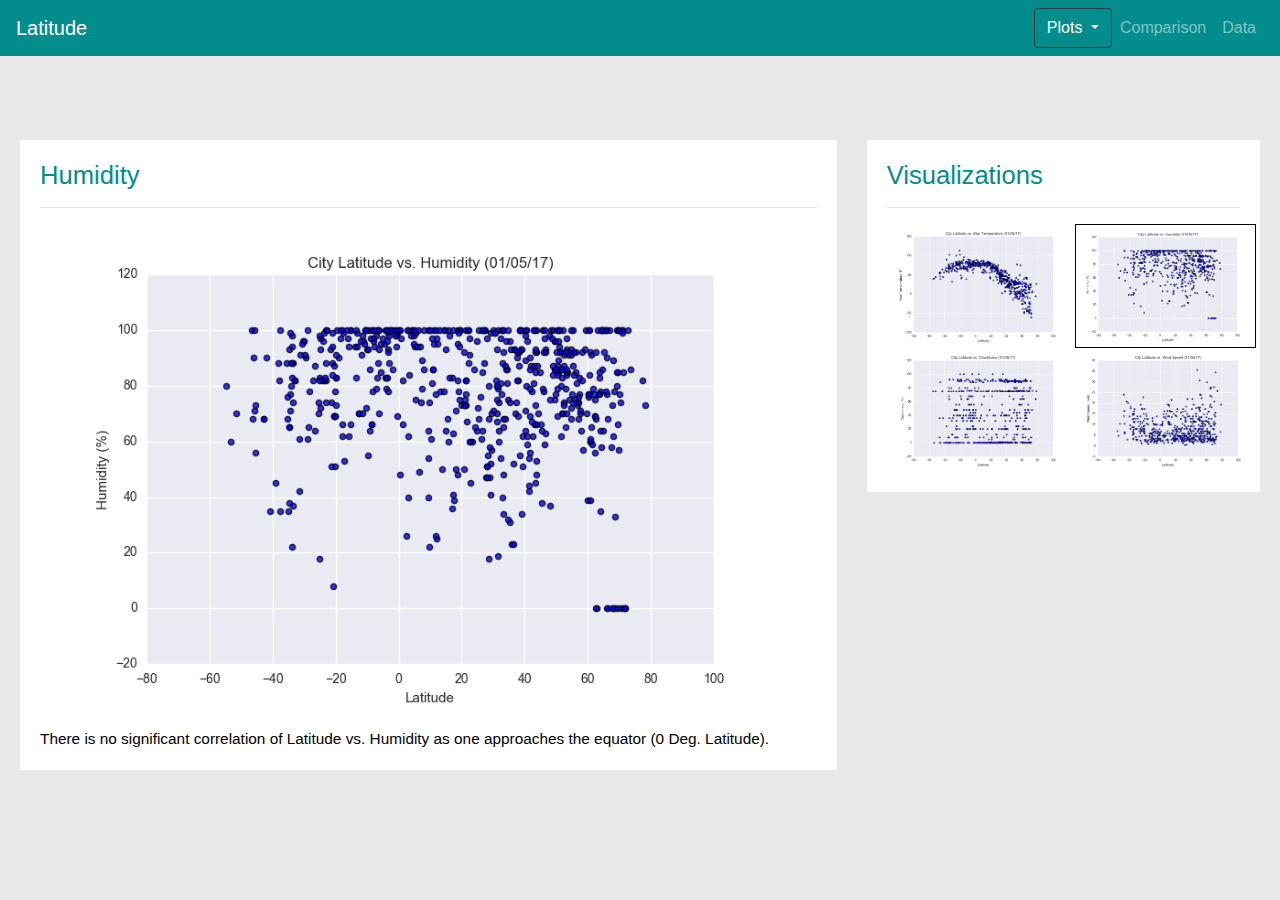
<file: WebViz/Humidity.html>
<!DOCTYPE html>
<html lang="en-us">
	<head>
		<meta charset="UTF-8">
		<meta name="viewport" content="width=device-width, initial-scale=1, shrink-to-fit=no">
        <title>Humidity</title>
		<!-- Bootstrap stylesheets -->
		<link rel="stylesheet" href="https://stackpath.bootstrapcdn.com/bootstrap/4.3.1/css/bootstrap.min.css" integrity="sha384-ggOyR0iXCbMQv3Xipma34MD+dH/1fQ784/j6cY/iJTQUOhcWr7x9JvoRxT2MZw1T" crossorigin="anonymous">
        <link rel="stylesheet" href="style.css">
        <script src="https://code.jquery.com/jquery-3.3.1.slim.min.js" integrity="sha384-q8i/X+965DzO0rT7abK41JStQIAqVgRVzpbzo5smXKp4YfRvH+8abtTE1Pi6jizo" crossorigin="anonymous"></script>
		<script src="https://cdnjs.cloudflare.com/ajax/libs/popper.js/1.14.7/umd/popper.min.js" integrity="sha384-UO2eT0CpHqdSJQ6hJty5KVphtPhzWj9WO1clHTMGa3JDZwrnQq4sF86dIHNDz0W1" crossorigin="anonymous"></script>
		<script src="https://stackpath.bootstrapcdn.com/bootstrap/4.3.1/js/bootstrap.min.js" integrity="sha384-JjSmVgyd0p3pXB1rRibZUAYoIIy6OrQ6VrjIEaFf/nJGzIxFDsf4x0xIM+B07jRM" crossorigin="anonymous"></script>
		<style>
			p {
			  margin: 0;
			  font-size: 1.2vw;
			  -webkit-text-fill-color: black;
			}
		</style>
	</head>
	<body class="body"> 

        <!-- Page Header and NavBar -->
		<nav class="navbar fixed-top navbar-expand-lg navbar-dark" style="background-color: #038c8c;">
			<a class="navbar-brand" href="../index.html">Latitude</a>
			<button class="navbar-toggler" type="button" data-toggle="collapse" data-target="#navbarColor01" aria-controls="navbarColor01" aria-expanded="false" aria-label="Toggle navigation">
				<span class="navbar-toggler-icon"></span>
			</button>	
			<div class="collapse navbar-collapse" id="navbarColor01">		
				<div class="navbar-nav ml-auto">
					<div class="btn-group" role="group">
						<button id="btnGroupDrop1" type="button" class="btn btn-dark dropdown-toggle" style="background-color: #038c8c;" data-toggle="dropdown" aria-haspopup="true" aria-expanded="false">Plots </button>
						<div class="dropdown-menu" aria-labelledby="btnGroupDrop1">
								<a class="dropdown-item" href="Max_Temp.html">Max Temperature</a>
								<a class="dropdown-item" href="Humidity.html">Humidity</a>
								<a class="dropdown-item" href="Cloudiness.html">Cloudiness</a>
								<a class="dropdown-item" href="Wind_Speed.html">Wind Speed</a>
						</div>
					</div>		
					<div class="nav-item">
						<a class="nav-link" href="Comparison.html">Comparison</a>
					</div>
					<div class="nav-item">
						<a class="nav-link" href="Data.html">Data</a>
					</div>
				</div>
			</div>
		</nav>
		<br>
		<br>
		<br>
		<br>
		<br>
		
		<!-- Page Body -->
		<div class="w1-container1">
			<div class="row">
				<div class="col-sm-8">
					<div class="box_white_big">
							<h2 style="font-size:2vw;">Humidity</h2>
							<hr>
								 <div class="col-8">
									<img src="Resources/assets/images/Fig2.png" class="img-responsive" align="center" alt="Fiq2">
								</div>
							<p>There is no significant correlation of Latitude vs. Humidity as one approaches the equator (0 Deg. Latitude).</p>
					</div>
					<br>
					<br>
				</div>
				<div class="col-sm-4">
					<div class="box_white2">
						<h2 style="font-size:2vw;">Visualizations</h2>
						<hr>
						<div class="row">
							<div class="column">
								<a href="Max_Temp.html"><img src="Resources/assets/images/Fig1.png" class='responsive_a'alt="Fiq1"></a>
								<a href="Humidity.html"><img src="Resources/assets/images/Fig2.png" class='responsive_b' id="border" alt="Fiq2"></a>
							</div>
						</div>	
						<div class="row">
							<div class="column">
								<a href="Cloudiness.html"><img src="Resources/assets/images/Fig3.png" class='responsive_c' alt="Fiq3"></a>
								<a href="Wind_Speed.html"><img src="Resources/assets/images/Fig4.png" class='responsive_d' id="d" alt="Fiq4"></a>
							</div>
						</div>	
					</div>
				</div>
			</div>
		</div>
	</body>
</html>
</file>
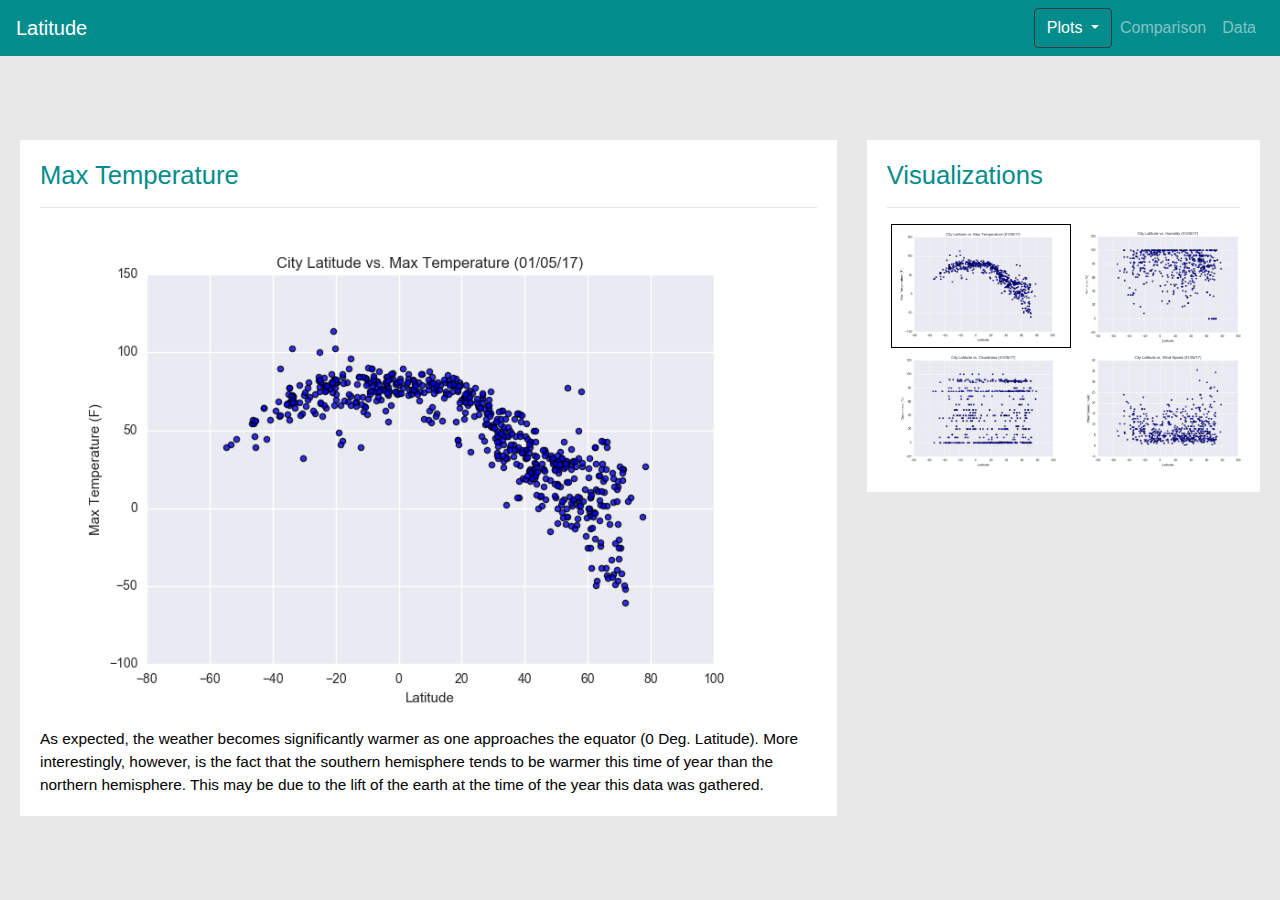
<file: WebViz/Max_Temp.html>
<!DOCTYPE html>
<html lang="en-us">
	<head>
		<meta charset="UTF-8">
		<meta name="viewport" content="width=device-width, initial-scale=1, shrink-to-fit=no">
        <title>Max Temperature</title>
		<!-- Bootstrap stylesheets -->
		<link rel="stylesheet" href="https://stackpath.bootstrapcdn.com/bootstrap/4.3.1/css/bootstrap.min.css" integrity="sha384-ggOyR0iXCbMQv3Xipma34MD+dH/1fQ784/j6cY/iJTQUOhcWr7x9JvoRxT2MZw1T" crossorigin="anonymous">
        <link rel="stylesheet" href="style.css">
        <script src="https://code.jquery.com/jquery-3.3.1.slim.min.js" integrity="sha384-q8i/X+965DzO0rT7abK41JStQIAqVgRVzpbzo5smXKp4YfRvH+8abtTE1Pi6jizo" crossorigin="anonymous"></script>
		<script src="https://cdnjs.cloudflare.com/ajax/libs/popper.js/1.14.7/umd/popper.min.js" integrity="sha384-UO2eT0CpHqdSJQ6hJty5KVphtPhzWj9WO1clHTMGa3JDZwrnQq4sF86dIHNDz0W1" crossorigin="anonymous"></script>
		<script src="https://stackpath.bootstrapcdn.com/bootstrap/4.3.1/js/bootstrap.min.js" integrity="sha384-JjSmVgyd0p3pXB1rRibZUAYoIIy6OrQ6VrjIEaFf/nJGzIxFDsf4x0xIM+B07jRM" crossorigin="anonymous"></script>
		<style>
			p {
			  margin: 0;
			  font-size: 1.2vw;
			  -webkit-text-fill-color: black;
			}
		</style>
	</head>
	<body class="body"> 

        <!-- Page Header and NavBar -->
		<nav class="navbar fixed-top navbar-expand-lg navbar-dark" style="background-color: #038c8c;">
			<a class="navbar-brand" href="../index.html">Latitude</a>
			<button class="navbar-toggler" type="button" data-toggle="collapse" data-target="#navbarColor01" aria-controls="navbarColor01" aria-expanded="false" aria-label="Toggle navigation">
				<span class="navbar-toggler-icon"></span>
			</button>	
			<div class="collapse navbar-collapse" id="navbarColor01">		
				<div class="navbar-nav ml-auto">
					<div class="btn-group" role="group">
						<button id="btnGroupDrop1" type="button" class="btn btn-dark dropdown-toggle" style="background-color: #038c8c;" data-toggle="dropdown" aria-haspopup="true" aria-expanded="false">Plots </button>
						<div class="dropdown-menu" aria-labelledby="btnGroupDrop1">
								<a class="dropdown-item" href="Max_Temp.html">Max Temperature</a>
								<a class="dropdown-item" href="Humidity.html">Humidity</a>
								<a class="dropdown-item" href="Cloudiness.html">Cloudiness</a>
								<a class="dropdown-item" href="Wind_Speed.html">Wind Speed</a>
						</div>
					</div>		
					<div class="nav-item">
						<a class="nav-link" href="Comparison.html">Comparison</a>
					</div>
					<div class="nav-item">
						<a class="nav-link" href="Data.html">Data</a>
					</div>
				</div>
			</div>
		</nav>
		<br>
		<br>
		<br>
		<br>
		<br>
		
		<!-- Page Body -->
		<div class="w1-container1">
			<div class="row">
				<div class="col-sm-8">
					<div class="box_white_big">
							<h2 style="font-size:2vw;">Max Temperature</h2>
							<hr>
								 <div class="col-8">
									<img src="Resources/assets/images/Fig1.png" class="img-responsive" align="center" alt="Fiq1">
								</div>
							<p>As expected, the weather becomes significantly warmer as one approaches the equator (0 Deg. Latitude). More interestingly, however, is the fact that the southern hemisphere tends to be warmer this time of year than the northern hemisphere. This may be due to the lift of the earth at the time of the year this data was gathered.</p>
					</div>
					<br>
					<br>
				</div>
				<div class="col-sm-4">
					<div class="box_white2">
						<h2 style="font-size:2vw;">Visualizations</h2>
						<hr>
						<div class="row">
							<div class="column">
								<a href="Max_Temp.html"><img src="Resources/assets/images/Fig1.png" class='responsive_a' id="border" alt="Fiq1"></a>
								<a href="Humidity.html"><img src="Resources/assets/images/Fig2.png" class='responsive_b' alt="Fiq2"></a>
							</div>
						</div>	
						<div class="row">
							<div class="column">
								<a href="Cloudiness.html"><img src="Resources/assets/images/Fig3.png" class='responsive_c' alt="Fiq3"></a>
								<a href="Wind_Speed.html"><img src="Resources/assets/images/Fig4.png" class='responsive_d' alt="Fiq4"></a>
							</div>
						</div>	
					</div>
				</div>
			</div>
		</div>
	</body>
</html>
</file>
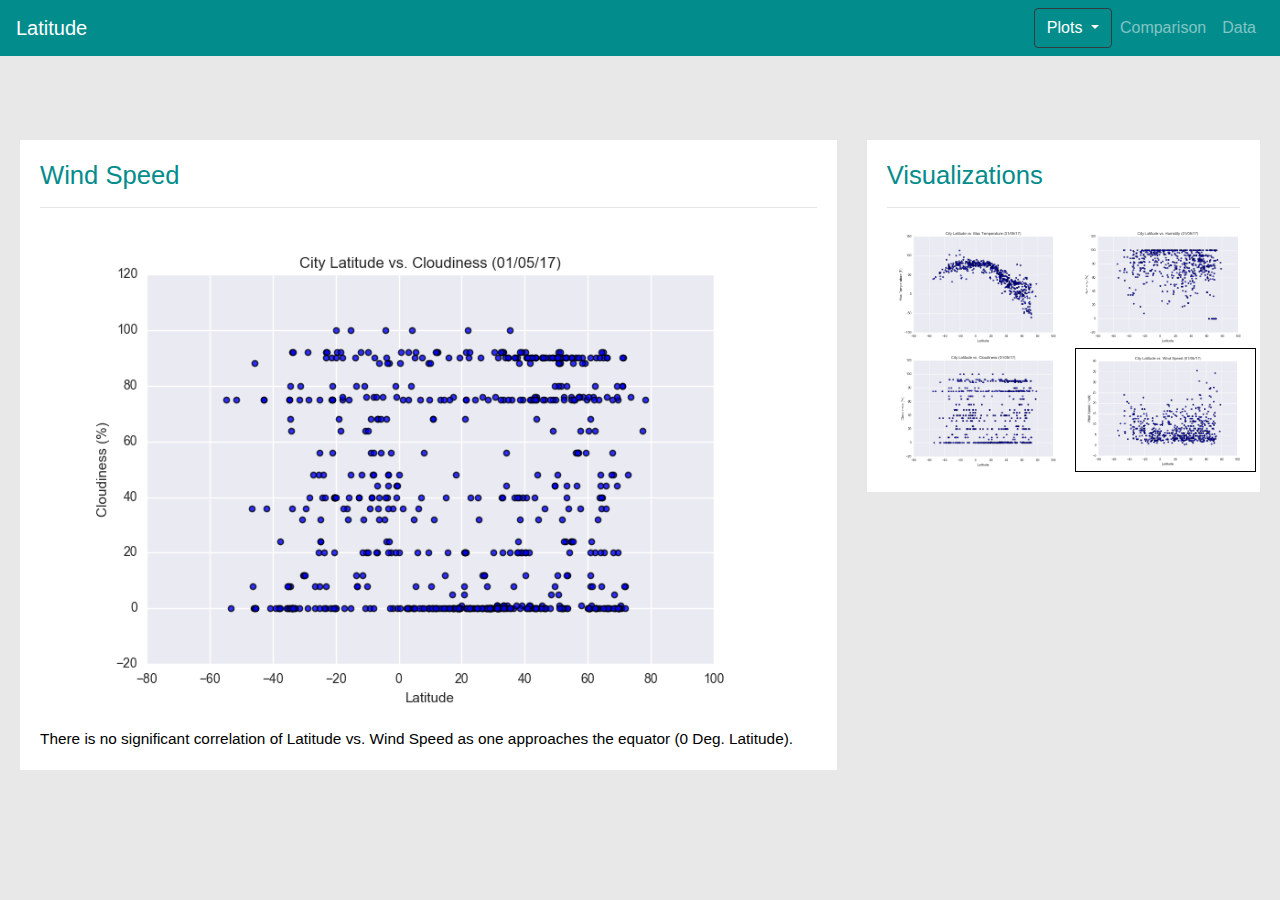
<file: WebViz/Wind_Speed.html>
<!DOCTYPE html>
<html lang="en-us">

<head>
	<meta charset="UTF-8">
	<meta name="viewport" content="width=device-width, initial-scale=1, shrink-to-fit=no">
	<title>Wind Speed</title>
	<!-- Bootstrap stylesheets -->
	<link rel="stylesheet" href="https://stackpath.bootstrapcdn.com/bootstrap/4.3.1/css/bootstrap.min.css"
		integrity="sha384-ggOyR0iXCbMQv3Xipma34MD+dH/1fQ784/j6cY/iJTQUOhcWr7x9JvoRxT2MZw1T" crossorigin="anonymous">
	<link rel="stylesheet" href="style.css">
	<script src="https://code.jquery.com/jquery-3.3.1.slim.min.js"
		integrity="sha384-q8i/X+965DzO0rT7abK41JStQIAqVgRVzpbzo5smXKp4YfRvH+8abtTE1Pi6jizo"
		crossorigin="anonymous"></script>
	<script src="https://cdnjs.cloudflare.com/ajax/libs/popper.js/1.14.7/umd/popper.min.js"
		integrity="sha384-UO2eT0CpHqdSJQ6hJty5KVphtPhzWj9WO1clHTMGa3JDZwrnQq4sF86dIHNDz0W1"
		crossorigin="anonymous"></script>
	<script src="https://stackpath.bootstrapcdn.com/bootstrap/4.3.1/js/bootstrap.min.js"
		integrity="sha384-JjSmVgyd0p3pXB1rRibZUAYoIIy6OrQ6VrjIEaFf/nJGzIxFDsf4x0xIM+B07jRM"
		crossorigin="anonymous"></script>
	<style>
		p {
			margin: 0;
			font-size: 1.2vw;
			-webkit-text-fill-color: black;
		}
	</style>
</head>

<body class="body">

	<!-- Page Header and NavBar -->
	<nav class="navbar fixed-top navbar-expand-lg navbar-dark" style="background-color: #038c8c;">
		<a class="navbar-brand" href="../index.html">Latitude</a>
		<button class="navbar-toggler" type="button" data-toggle="collapse" data-target="#navbarColor01"
			aria-controls="navbarColor01" aria-expanded="false" aria-label="Toggle navigation">
			<span class="navbar-toggler-icon"></span>
		</button>
		<div class="collapse navbar-collapse" id="navbarColor01">
			<div class="navbar-nav ml-auto">
				<div class="btn-group" role="group">
					<button id="btnGroupDrop1" type="button" class="btn btn-dark dropdown-toggle"
						style="background-color: #038c8c;" data-toggle="dropdown" aria-haspopup="true"
						aria-expanded="false">Plots </button>
					<div class="dropdown-menu" aria-labelledby="btnGroupDrop1">
						<a class="dropdown-item" href="Max_Temp.html">Max Temperature</a>
						<a class="dropdown-item" href="Humidity.html">Humidity</a>
						<a class="dropdown-item" href="Cloudiness.html">Cloudiness</a>
						<a class="dropdown-item" href="Wind_Speed.html">Wind Speed</a>
					</div>
				</div>
				<div class="nav-item">
					<a class="nav-link" href="Comparison.html">Comparison</a>
				</div>
				<div class="nav-item">
					<a class="nav-link" href="Data.html">Data</a>
				</div>
			</div>
		</div>
	</nav>
	<br>
	<br>
	<br>
	<br>
	<br>

	<!-- Page Body -->
	<div class="w1-container1">
		<div class="row">
			<div class="col-sm-8">
				<div class="box_white_big">
					<h2 style="font-size:2vw;">Wind Speed</h2>
					<hr>
					<div class="col-8">
						<img src="Resources/assets/images/Fig3.png" class="img-responsive" align="center" alt="Fiq2">
					</div>
					<p>There is no significant correlation of Latitude vs. Wind Speed as one approaches the equator (0
						Deg. Latitude).</p>
				</div>
				<br>
				<br>
			</div>
			<div class="col-sm-4">
				<div class="box_white2">
					<h2 style="font-size:2vw;">Visualizations</h2>
					<hr>
					<div class="row">
						<div class="column">
							<a href="Max_Temp.html"><img src="Resources/assets/images/Fig1.png" class='responsive_a'
									alt="Fiq1"></a>
							<a href="Humidity.html"><img src="Resources/assets/images/Fig2.png" class='responsive_b'
									alt="Fiq2"></a>
						</div>
					</div>
					<div class="row">
						<div class="column">
							<a href="Cloudiness.html"><img src="Resources/assets/images/Fig3.png" class='responsive_c'
									alt="Fiq3"></a>
							<a href="Wind_Speed.html"><img src="Resources/assets/images/Fig4.png" class='responsive_d'
									id="border" alt="Fiq4"></a>
						</div>
					</div>
				</div>
			</div>
		</div>
	</div>
</body>

</html>
</file>
<file: WebViz/style.css>
.w1-container1 {
	padding: 20px;
}
.box_white1 {
  padding: 20px;
  color: #038c8c;
  background: white;
}
.box_white2 {
  padding: 20px;
  color: #038c8c;
  background: white;
}
.box_white_big {
  padding: 20px;
  color: #038c8c;
  background: white;
}
.w1-container2 {
	padding: 20px;
	color: #038c8c;
	background: white;
}
.body {
  background-color: #E8E8E8;
}
.img-fluid {
      width: 90%;
      height: 90%;
    }
.responsive {
  height: auto;
}
.img-responsive {
  display: block;
  max-width: 150%;
  height: auto;
}

.responsive_a {
	width: 47%;
	position:relative;
	left:5%;
}
.responsive_b {
	width: 47%;
	position:relative;
	left:5%;
}
.responsive_c {
	width: 47%;
	position:relative;
	left:5%;
}
.responsive_d {
	width: 47%;
	position:relative;
	left:5%;
}
#border {
  border:  1px solid;
  color: black;
}
</file>
